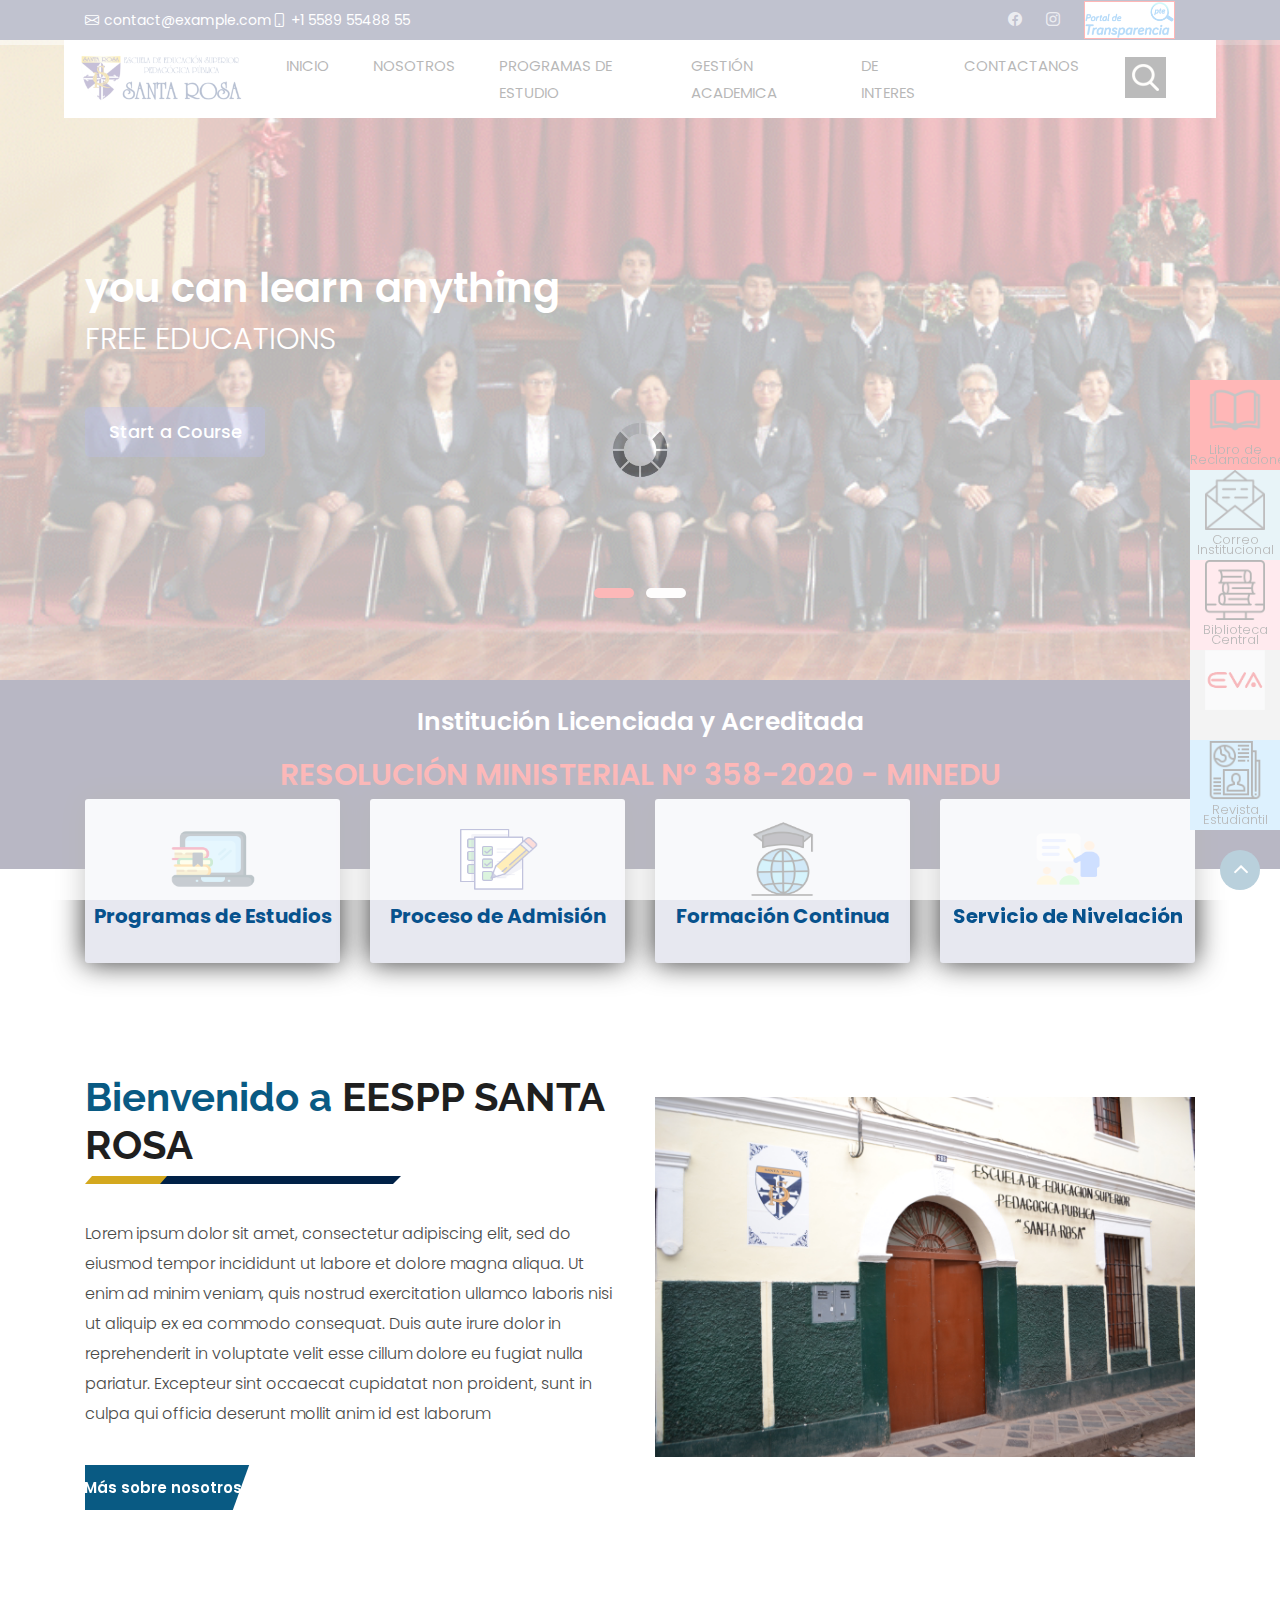
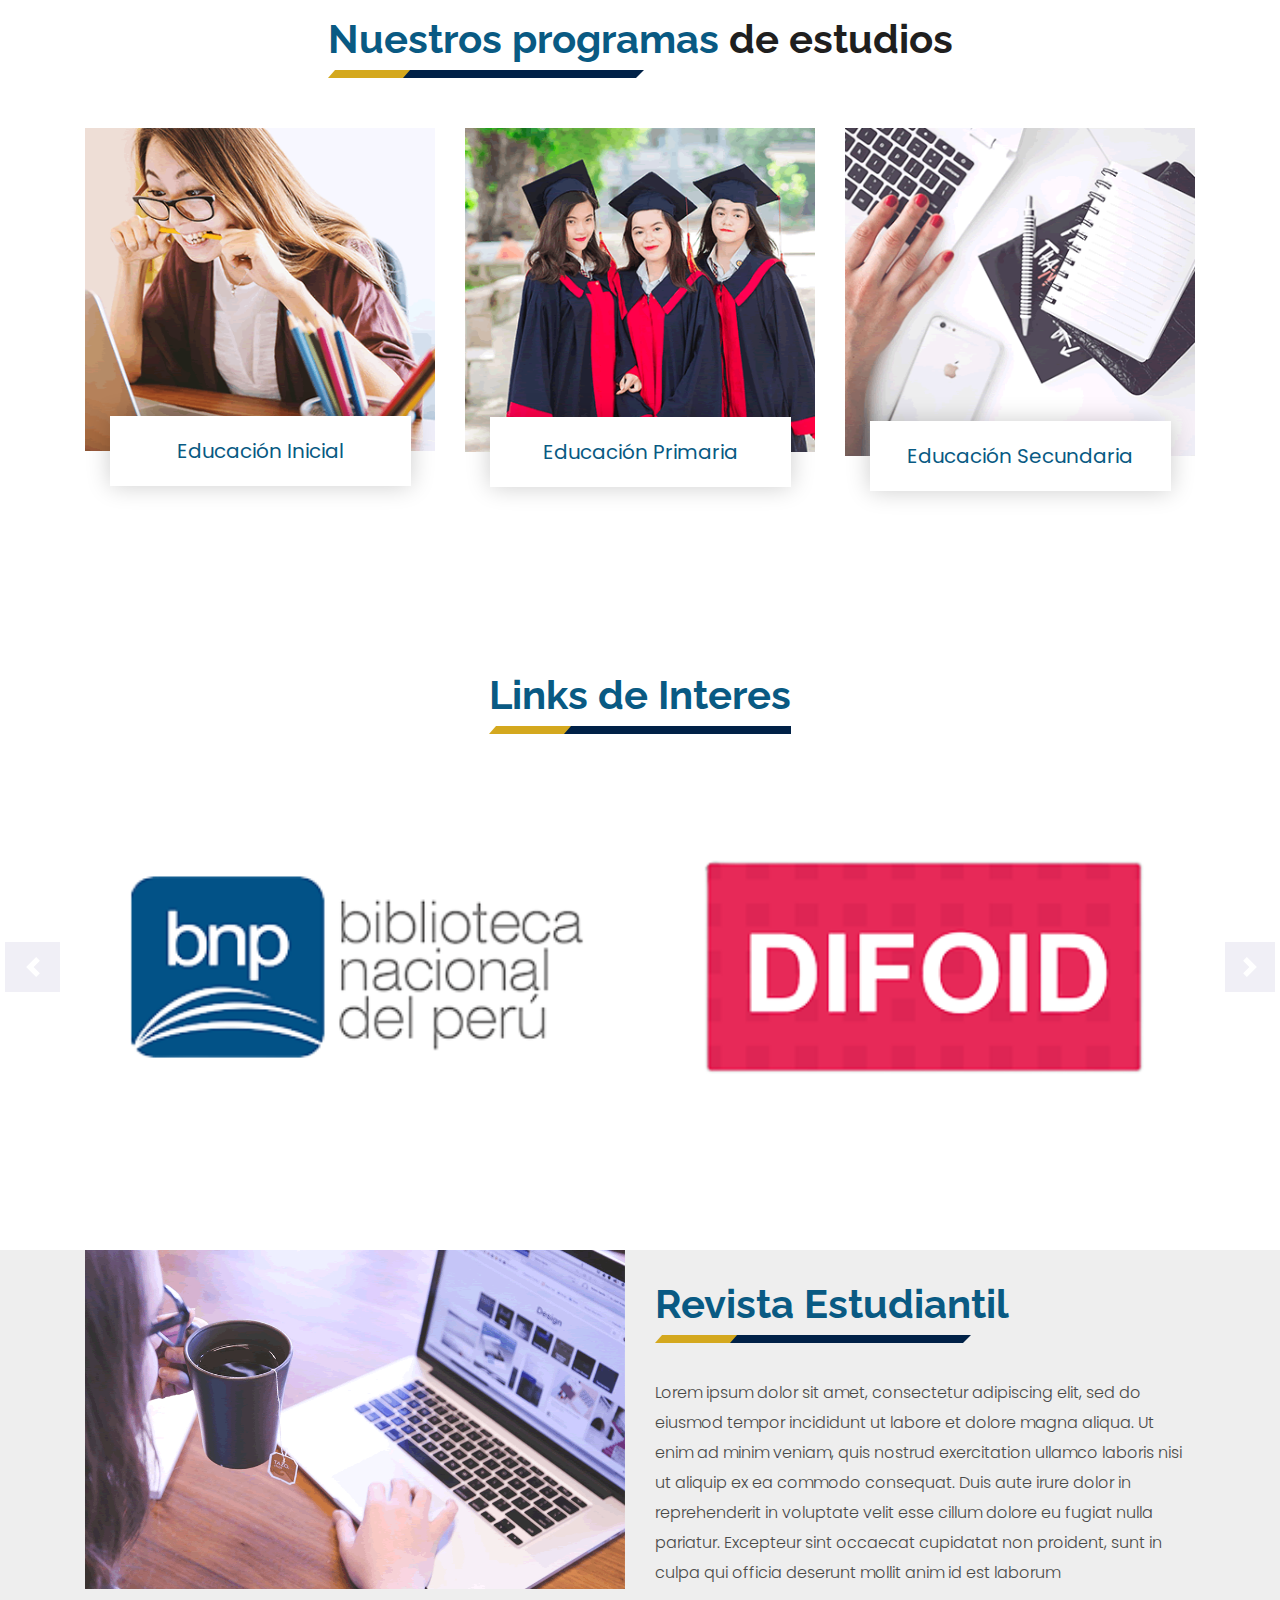
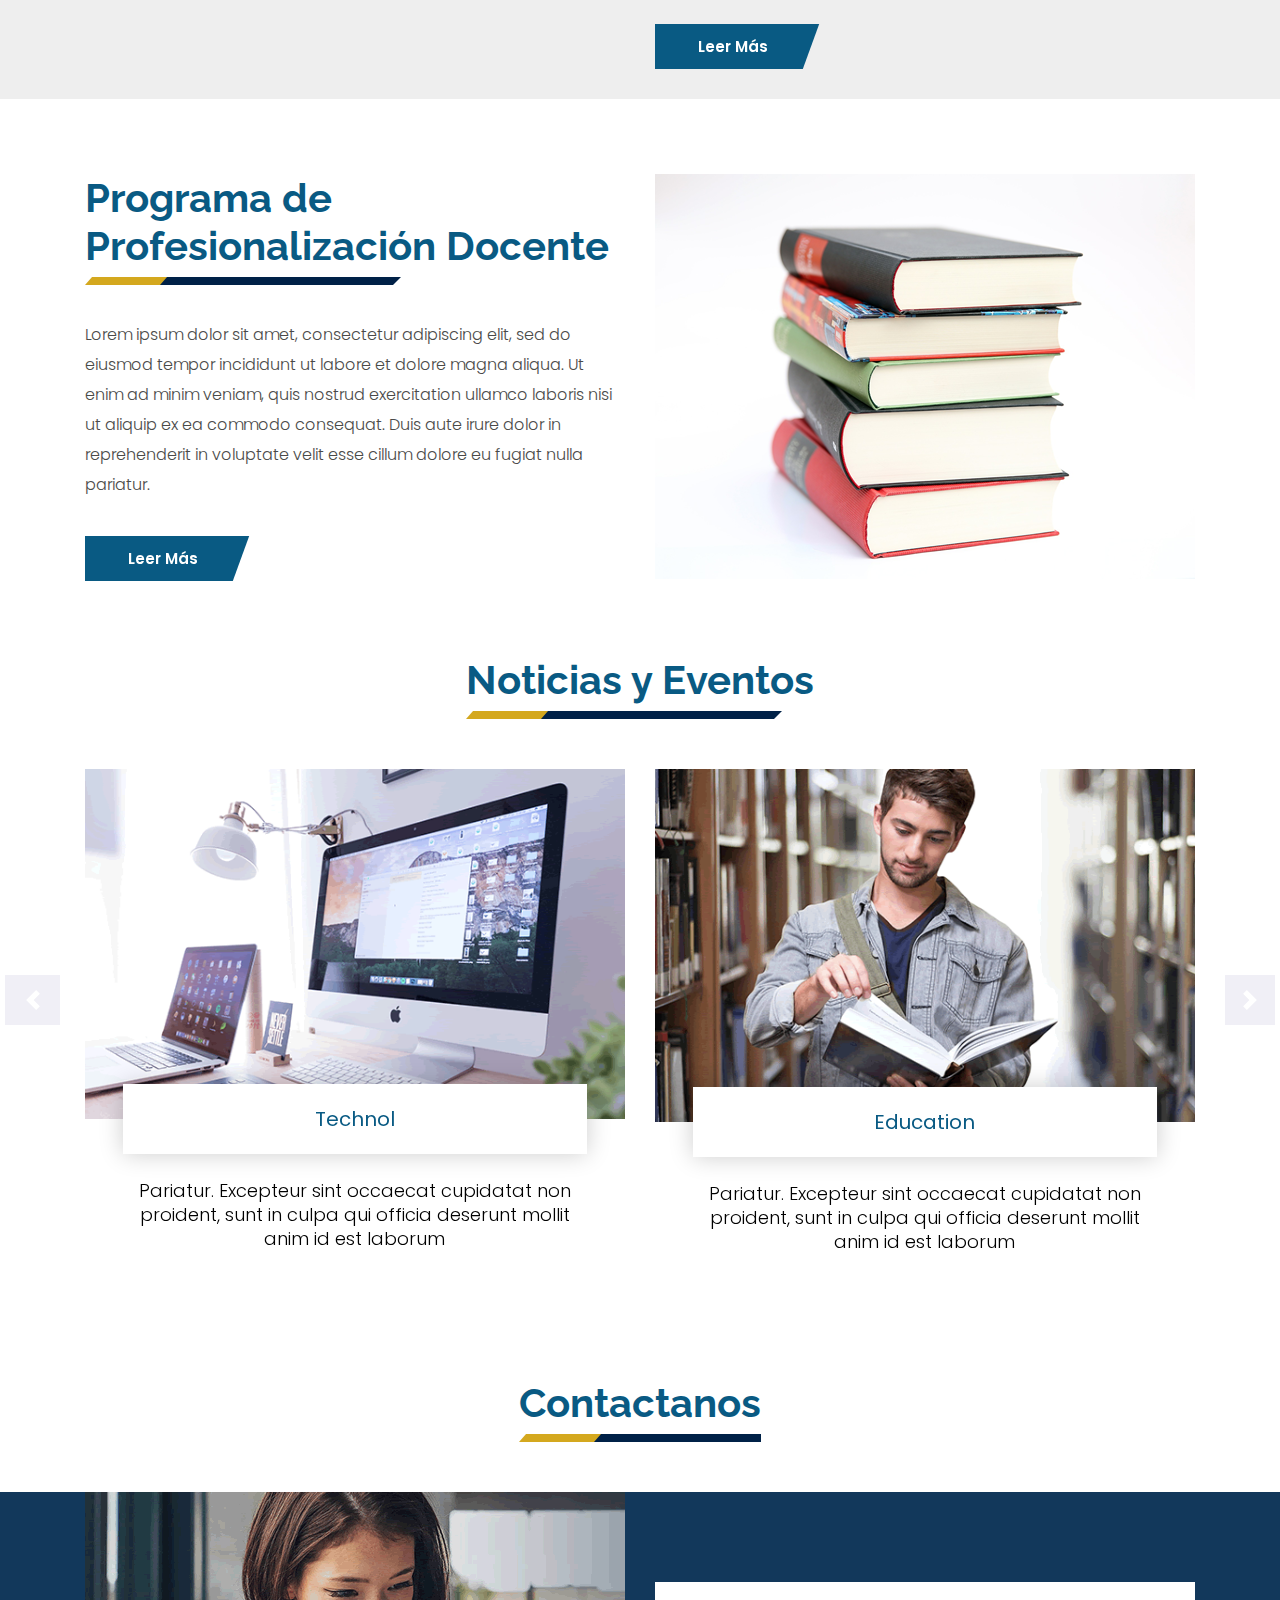
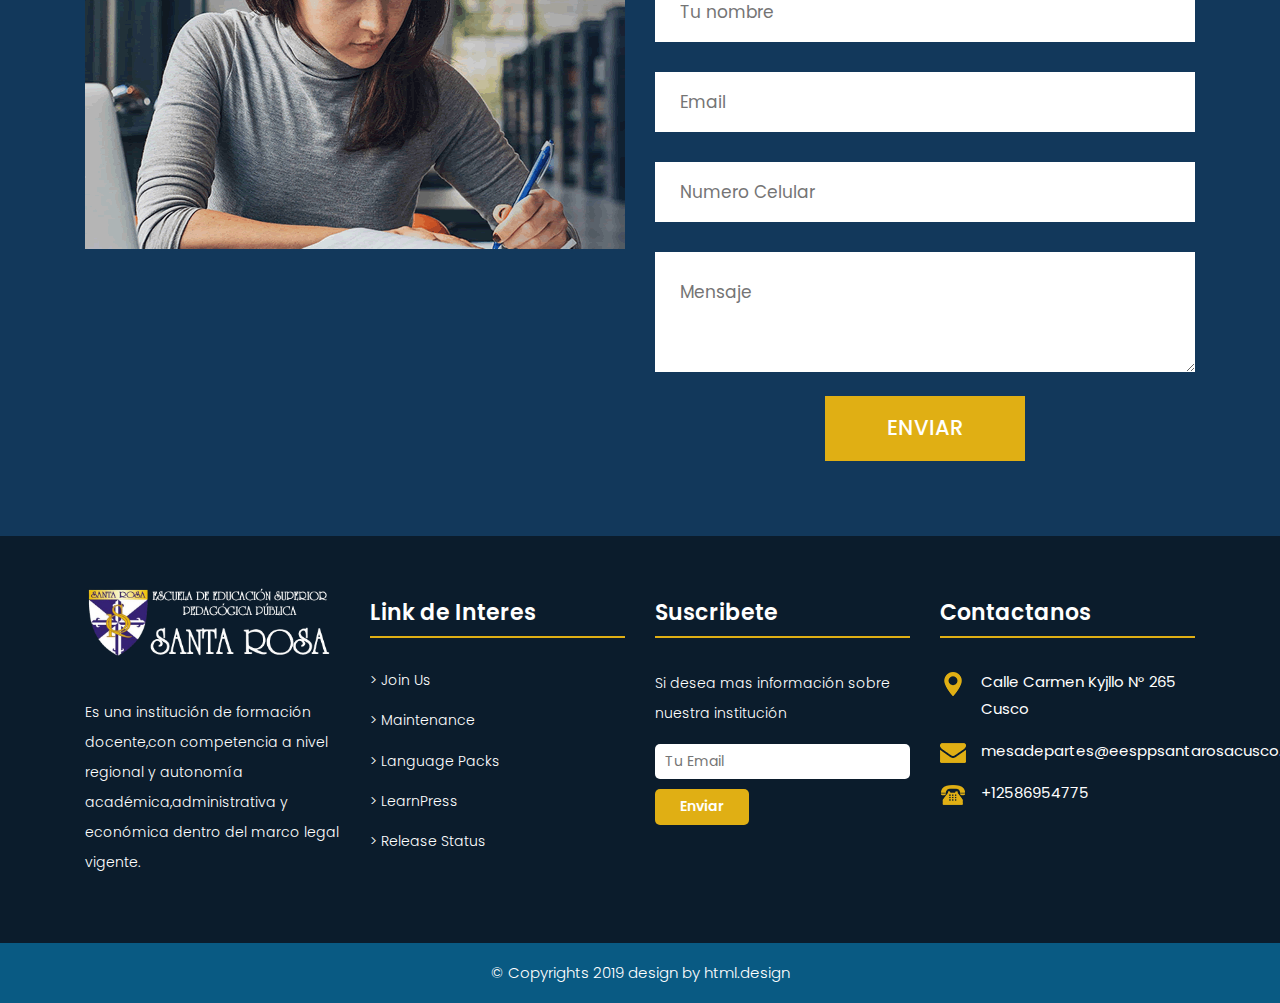
<file: index.html>
<!DOCTYPE html>
<html lang="en">
<!-- Basic -->

<head>
    <meta charset="utf-8">
    <meta http-equiv="X-UA-Compatible" content="IE=edge">

    <!-- Mobile Metas -->
    <meta name="viewport" content="width=device-width, minimum-scale=1.0, maximum-scale=1.0, user-scalable=no">

    <!-- Site Metas -->
    <title>EESPP Santa Rosa</title>
    <meta name="keywords" content="">
    <meta name="description" content="">
    <meta name="author" content="">

    <!-- Site Icons -->
    <!-- <link rel="shortcut icon" href="#" type="image/x-icon" />
    <link rel="apple-touch-icon" href="#" /> -->
    <link href="images/favicon.png" rel="icon">
    <link rel="stylesheet" href="https://cdn.jsdelivr.net/npm/bootstrap-icons@1.9.1/font/bootstrap-icons.css">
    <!-- Bootstrap CSS -->
    <link rel="stylesheet" href="css/bootstrap.min.css" />
    <!-- Pogo Slider CSS -->
    <link rel="stylesheet" href="css/pogo-slider.min.css" />
    <!-- Site CSS -->
    <link rel="stylesheet" href="css/style.css" />
    <!-- Responsive CSS -->
    <link rel="stylesheet" href="css/responsive.css" />
    <!-- Custom CSS -->
    <link rel="stylesheet" href="css/custom.css" />

    <!--[if lt IE 9]>
      <script src="https://oss.maxcdn.com/libs/html5shiv/3.7.0/html5shiv.js"></script>
      <script src="https://oss.maxcdn.com/libs/respond.js/1.4.2/respond.min.js"></script>
    <![endif]-->

</head>

<body id="home" data-spy="scroll" data-target="#navbar-wd" data-offset="98">

    <!-- LOADER -->
    <div id="preloader">
        <div class="loader">
            <img src="images/loader.gif" alt="#" />
        </div>
    </div>
    <!-- end loader -->
    <!-- END LOADER -->

    <section id="topbar" class="topbar d-flex align-items-center">
        <div class="container d-flex justify-content-center justify-content-md-between">
          <div class="contact-info d-flex align-items-center">
            <i class="bi bi-envelope d-flex align-items-center "><a href="mailto:contact@example.com">contact@example.com</a></i>
            <i></i>
            <i class="bi bi-phone d-flex align-items-center ms-4 "><span>+1 5589 55488 55</span></i>
          </div>
          <div class="social-links   align-items-center">
            <!-- <a href="#" class="twitter"><i class="bi-twitter"></i></a> -->
            <a href="#" class="facebook"><i class="bi bi-facebook"></i></a>
            <a href="#" class="instagram"><i class="bi bi-instagram"></i></a>
            <!-- <a href="#" class="linkedin"><i class="bi bi-linkedin"></i></i></a> -->
            <a href="#" >
                    <img src="images/portal.png" alt="#" />
            </a> 
            <a href="#" class="portal"><i class=""></i></a>
          </div>
        </div>
      </section><!-- End Top Bar -->

    <!-- Start header -->
    <header class="top-header">
        <nav class="navbar header-nav navbar-expand-lg">
            <div class="container-fluid">
                <a class="navbar-brand" href="index.html"><img src="images/logo_0.png" alt="image"></a>
                <button class="navbar-toggler" type="button" data-toggle="collapse" data-target="#navbar-wd" aria-controls="navbar-wd" aria-expanded="false" aria-label="Toggle navigation">
                    <span></span>
                    <span></span>
                    <span></span>
                </button>
                <div class="collapse navbar-collapse justify-content-end" id="navbar-wd">
                    <ul class="navbar-nav">
                        <li><a class="nav-link active" href="index.html">Inicio</a></li>
                        <li><a class="nav-link" href="about.html">Nosotros</a></li>
                        <li><a class="nav-link" href="courses.html">Programas de Estudio</a></li>
                        <li><a class="nav-link" href="reaserch.html">Gestión Academica</a></li>
						<li><a class="nav-link" href="blog-details.html">De Interes</a></li>
						<li><a class="nav-link" href="contact.html">Contactanos</a></li>
                    </ul>
                </div>
                <div class="search-box">
                    <input type="text" class="search-txt" placeholder="Search">
                    <a class="search-btn">
                        <img src="images/search_icon.png" alt="#" />
                    </a>
                </div>
            </div>
        </nav>
    </header>
    <!-- End header -->

    <!-- Start Banner -->
    <div class="ulockd-home-slider">
        <div class="container-fluid">
            <div class="row">
                <div class="pogoSlider" id="js-main-slider">
                    <div class="pogoSlider-slide" style="background-image:url(images/banner_img.png);">
                        <div class="container">
                            <div class="row">
                                <div class="col-md-12">
                                    <div class="slide_text">
                                        <h3><span span class="theme_color">you can learn anything</h3>
                                        <h4>Free Educations</h4>
                                        <div class="">
										    <a class="contact_bt" href="courses.html">Start a Course</a>
										</div>
                                    </div>
                                </div>
                            </div>
                        </div>
                    </div>
                    <div class="pogoSlider-slide" style="background-image:url(images/IMG_1528-1-1.png);">
                        <div class="container">
                            <div class="row">
                                <div class="col-md-12">
                                    <div class="slide_text">
                                        <h3><span span class="theme_color">You only have know one thing</span></h3>
                                        <h4>Free Educations</h4
                                        <div class="">
										    <a class="contact_bt" href="courses.html">Start a Course</a>
										</div>

                                   </div>
                                   
                                </div>
                               
                            </div>
                         
                        </div>
                    </div>
                    
                </div>
                <!-- .pogoSlider -->

            </div>
            <div class="info container-fluid" style="background-color: #070230; ">
                <br>
                <h3>Institución <span>Licenciada y Acreditada</span></h3>
                <h4>RESOLUCIÓN MINISTERIAL N° 358-2020 - MINEDU</h4>
                <br>
                <br>
                <br>
            </div>
        </div>

        
    </div>
 

    <!-- End Banner -->
 

    <!-- section -->
	<!-- <div class="section tabbar_menu">
	   <div class="container">
	      <div class="row">
		      <div class="col-md-12">
			     <div class="tab_menu">
				    <ul>
					   <li><a href="#"><span class="icon"><img src="images/i1.png" alt="#" /></span><span>Proceso de Admisión</span></a></li>
					   <li><a href="#"><span class="icon"><img src="images/i2.png" alt="#" /></span><span>Formación Continua</span></a></li>
					   <li><a href="#"><span class="icon"><img src="images/i3.png" alt="#" /></span><span>Servicio de Nivelación</span></a></li>
					   <li><a href="#"><span class="icon"><img src="images/i4.png" alt="#" /></span><span>Seguimiento Egresados</span></a></li>
					   <li><a href="#"><span class="icon"><img src="images/i6.png" alt="#" /></span><span>Bolsa de Trabajo</span></a></li>
					</ul>
				 </div>
			  </div>
		  </div>
	   </div>
	</div> -->
    
    <div class="icon-boxes position-relative">
        <div class="container position-relative">
          <div class="row gy-2 ">
  
                <div class="col-xl-3 col-md-3" data-aos="fade-up" data-aos-delay="100">
                        <a href="#" >
                            <div class="icon-box">
                                <img src="images/Programaestudios.png" alt="#" />
                                <h4 class="title">Programas de Estudios</h4>
                            </div>
                        </a>
                </div>
                <!--End Icon Box -->
    
                <div class="col-xl-3 col-md-3" data-aos="fade-up" data-aos-delay="200">
                    <a href="#" >
                        <div class="icon-box">
                        <img src="images/admision.png" alt="#" />
                        <h4>Proceso de Admisión</h4>
                    </div>
                    </a>
                </div>
                <!--End Icon Box -->
    
                <div class="col-xl-3 col-md-3" data-aos="fade-up" data-aos-delay="300">
                    <a href="#" >
                        <div class="icon-box">
                        <img src="images/formacioncontinua.png" alt="#" />
                        <h4 class="title">Formación Continua</h4>
                    </div>
                    </a>
                </div>
                <!--End Icon Box -->
    
                <div class="col-xl-3 col-md-3" data-aos="fade-up" data-aos-delay="400">
                    <a href="#" >
                        <div class="icon-box">
                        <img src="images/SENA.png" alt="#" />
                        <h4 class="title">Servicio de Nivelación</h4>
                    </div>
                    </a>
                </div>
                <!--End Icon Box -->
    
            </div>
        
        </div>
    </div>
  



	<!-- end section -->
	<!-- section -->
    <div class="section margin-top_50">
        <div class="container">
            <div class="row">
                <div class="col-md-6 layout_padding_2">
                    <div class="full">
                        <div class="heading_main text_align_left">
						   <h2><span>Bienvenido a </span> EESPP SANTA ROSA</h2>
                        </div>
						<div class="full">
						  <p>Lorem ipsum dolor sit amet, consectetur adipiscing elit, sed do eiusmod tempor incididunt ut labore et dolore magna aliqua.
						  Ut enim ad minim veniam, quis nostrud exercitation ullamco laboris nisi ut aliquip ex ea commodo consequat. 
						  Duis aute irure dolor in reprehenderit in voluptate velit esse cillum dolore eu fugiat nulla pariatur. 
						  Excepteur sint occaecat cupidatat non proident, sunt in culpa qui officia deserunt mollit anim id est laborum</p>
						</div>
						<div class="full">
						   <a class="hvr-radial-out button-theme" href="#">Más sobre nosotros</a>
						</div>
                    </div>
                </div>
				<div class="col-md-6">
                    <div class="full">
                    <br>
                    </br>
                        <img src="images/frontis.JPG" alt="#" />
                    </div>
                </div>
            </div>
        </div>
    </div>
	<!-- end section -->
	<!-- section -->
    <div class="section layout_padding">
        <div class="container">
            <div class="row">
                <div class="col-md-12">
                    <div class="full">
                        <div class="heading_main text_align_center">
						   <h2><span>Nuestros programas</span> de estudios</h2>
                        </div>
					  </div>
                </div>
				<div class="col-md-4">
                    <div class="full blog_img_popular">
                       <img class="img-responsive" src="images/p1.png" alt="#" /> 
					   <h4>Educación Inicial</h4>
                    </div>
                </div>
				<div class="col-md-4">
                    <div class="full blog_img_popular">
                        <img class="img-responsive" src="images/p2.png" alt="#" />
						<h4>Educación Primaria</h4>
                    </div>
                </div>
				<div class="col-md-4">
                    <div class="full blog_img_popular">
                        <img class="img-responsive" src="images/p3.png" alt="#" />
						<h4>Educación Secundaria</h4>
                    </div>
                </div>
            </div>
        </div>
    </div>
	<!-- end section -->
                               

	<!-- section -->
    <div class="section layout_padding padding_bottom-0">
        <div class="container">
            <div class="row">
                <div class="col-md-12">
                    <div class="full">
                        <div class="heading_main text_align_center">
						   <h2><span>Links de Interes</span></h2>
                        </div>
					  </div>
                </div>
			  </div>
            <div class="row">
                <div class="col-lg-12">
                    <div id="demo" class="carousel slide" data-ride="carousel">

                        <!-- The slideshow -->
                        <div class="carousel-inner">
                            <div class="carousel-item active">
                                <div class="row">
                                    <div class="col-lg-6 col-md-6 col-sm-12">
									   <div class="full blog_img_popular">
                                            <a href="https://www.bnp.gob.pe/" target="_blank"><img class="img-responsive" src="images/links/biblioteca.png" alt="#" /></a>
										</div>
                                    </div>
                                    <div class="col-lg-6 col-md-6 col-sm-12">
                                        <div class="full blog_img_popular">
                                            <a href="http://www.minedu.gob.pe/superiorpedagogica/" target="_blank"><img class="img-responsive" src="images/links/difoid.png" alt="#" /></a>
										</div>
                                    </div>
                                </div>
                            </div>
                            <div class="carousel-item">
                                <div class="row">
                                    <div class="col-lg-6 col-md-6 col-sm-12">
									   <div class="full blog_img_popular">
                                            <a href="https://www.gob.pe/minedu" target="_blank"><img class="img-responsive" src="images/links/minedu.png" alt="#" /></a>
										</div>
                                    </div>
                                    <div class="col-lg-6 col-md-6 col-sm-12">
                                        <div class="full blog_img_popular">
                                            <a href="http://www.minedu.gob.pe/superiorpedagogica/sia/" target="_blank"><img class="img-responsive" src="images/links/siges.png" alt="#" /></a>
										</div>
                                    </div>
                                </div>
                            </div>
                            <div class="carousel-item">
                                <div class="row">
                                    <div class="col-lg-6 col-md-6 col-sm-12">
									   <div class="full blog_img_popular">
                                            <a href="http://www.redkipusperu.org/" target="_blank"><img class="img-responsive" src="images/links/kipuss.png" alt="#" /></a>
										</div>
                                    </div>
                                    <div class="col-lg-6 col-md-6 col-sm-12">
                                        <div class="full blog_img_popular">
                                            <a href="https://www.unesco.org/es" target="_blank"><img class="img-responsive" src="images/links/unesco.png" alt="#" /></a>
										</div>
                                    </div>
                                </div>
                            </div>
                        </div>

                        <!-- Left and right controls -->
                        <a class="carousel-control-prev" href="#demo" data-slide="prev">
                            <span class="carousel-control-prev-icon"></span>
                        </a>
                        <a class="carousel-control-next" href="#demo" data-slide="next">
                            <span class="carousel-control-next-icon"></span>
                        </a>

                    </div>
                </div>

            </div>			  
           </div>
        </div>
	<!-- end section -->

	<!-- section -->
    <div class="section margin-top_50 silver_bg">
        <div class="container">
            <div class="row">
			    <div class="col-md-6">
                    <div class="full float-right_img">
                        <img src="images/img6.png" alt="#" />
                    </div>
                </div>
                <div class="col-md-6 layout_padding_2">
                    <div class="full">
                        <div class="heading_main text_align_left">
						   <h2><span>Revista Estudiantil</h2>
                        </div>
						<div class="full">
						  <p>Lorem ipsum dolor sit amet, consectetur adipiscing elit, sed do eiusmod tempor incididunt ut labore et dolore magna aliqua.
						  Ut enim ad minim veniam, quis nostrud exercitation ullamco laboris nisi ut aliquip ex ea commodo consequat. Duis aute irure dolor 
						  in reprehenderit in voluptate velit esse cillum dolore eu fugiat nulla pariatur. Excepteur sint occaecat cupidatat non proident, 
						  sunt in culpa qui officia deserunt mollit anim id est laborum</p>
						</div>
						<div class="full">
						   <a class="hvr-radial-out button-theme" href="#">Leer Más</a>
						</div>
                    </div>
                </div>
			</div>
        </div>
    </div>
	<!-- end section -->
	<!-- section -->
    <div class="section layout_padding padding_bottom-0">
        <div class="container">
            <div class="row">
                <div class="col-md-6">
                    <div class="full">
                        <div class="heading_main text_align_left">
						   <h2><span>Programa de Profesionalización Docente</span></h2>
                        </div>
						<div class="full">
						  <p>Lorem ipsum dolor sit amet, consectetur adipiscing elit, sed do eiusmod tempor incididunt ut labore et dolore magna aliqua. 
						  Ut enim ad minim veniam, quis nostrud exercitation ullamco laboris nisi ut aliquip ex ea commodo consequat. Duis aute irure dolor in 
						  reprehenderit in voluptate velit esse cillum dolore eu fugiat nulla pariatur.</p>
						</div>
						<div class="full">
						   <a class="hvr-radial-out button-theme" href="#">Leer Más</a>
						</div>
                    </div>
                </div>
				<div class="col-md-6">
                    <div class="full">
                        <img class="img-responsive" src="images/img7.png" alt="#" />
                    </div>
                </div>
            </div>
        </div>
    </div>
	<!-- end section -->
	<!-- section -->
    <div class="section layout_padding padding_bottom-0">
        <div class="container">
            <div class="row">
                <div class="col-md-12">
                    <div class="full">
                        <div class="heading_main text_align_center">
						   <h2><span>Noticias y Eventos</span></h2>
                        </div>
					  </div>
                </div>
			  </div>
               <div class="row">
                <div class="col-lg-12">
                    <div id="demo" class="carousel slide" data-ride="carousel">

                        <!-- The slideshow -->
                        <div class="carousel-inner">
                            <div class="carousel-item active">
                                <div class="row">
                                    <div class="col-lg-6 col-md-6 col-sm-12">
									   <div class="full blog_img_popular">
                                          <img class="img-responsive" src="images/img9.png" alt="#" />
										  <h4>Technol</h4>
										  <p>Pariatur. Excepteur sint occaecat cupidatat non proident, sunt in culpa qui officia deserunt mollit anim id est laborum</p>
										</div>
                                    </div>
                                    <div class="col-lg-6 col-md-6 col-sm-12">
                                        <div class="full blog_img_popular">
                                          <img class="img-responsive" src="images/img8.png" alt="#" />
										  <h4>Education</h4>
										  <p>Pariatur. Excepteur sint occaecat cupidatat non proident, sunt in culpa qui officia deserunt mollit anim id est laborum</p>
										</div>
                                    </div>
                                </div>
                            </div>
                            <div class="carousel-item">
                                <div class="row">
                                    <div class="col-lg-6 col-md-6 col-sm-12">
									   <div class="full blog_img_popular">
                                          <img class="img-responsive" src="images/img9.png" alt="#" />
										  <h4>Technology</h4>
										  <p>Pariatur. Excepteur sint occaecat cupidatat non proident, sunt in culpa qui officia deserunt mollit anim id est laborum</p>
										</div>
                                    </div>
                                    <div class="col-lg-6 col-md-6 col-sm-12">
                                        <div class="full blog_img_popular">
                                          <img class="img-responsive" src="images/img8.png" alt="#" />
										  <h4>Education</h4>
										  <p>Pariatur. Excepteur sint occaecat cupidatat non proident, sunt in culpa qui officia deserunt mollit anim id est laborum</p>
										</div>
                                    </div>
                                </div>
                            </div>
                        </div>

                        <!-- Left and right controls -->
                        <a class="carousel-control-prev" href="#demo" data-slide="prev">
                            <span class="carousel-control-prev-icon"></span>
                        </a>
                        <a class="carousel-control-next" href="#demo" data-slide="next">
                            <span class="carousel-control-next-icon"></span>
                        </a>

                    </div>
                </div>

            </div>			  
           </div>
        </div>
	<!-- end section -->
	<!-- section -->
    <div class="section layout_padding padding_bottom-0">
        <div class="container">
            <div class="row">
                <div class="col-md-12">
                    <div class="full">
                        <div class="heading_main text_align_center">
						   <h2><span>Contactanos</span></h2>
                        </div>
					  </div>
                </div>
			  </div>
           </div>
        </div>
	<!-- end section -->
	<!-- section -->
    <div class="section contact_section" style="background:#12385b;">
        <div class="container">
               <div class="row">
                 <div class="col-lg-6 col-md-6 col-sm-12">
				    <div class="full float-right_img">
                        <img src="images/img10.png" alt="#">
                    </div>
                 </div>
				 <div class="layout_padding col-lg-6 col-md-6 col-sm-12">
				    <div class="contact_form">
					    <form action="contact.html">
						   <fieldset>
						       <div class="full field">
							      <input type="text" placeholder="Tu nombre" name="Nombre" />
							   </div>
							   <div class="full field">
							      <input type="email" placeholder="Email " name="Email" />
							   </div>
							   <div class="full field">
							      <input type="phn" placeholder="Numero Celular" name="Celular" />
							   </div>
							   <div class="full field">
							      <textarea placeholder="Mensaje"></textarea>
							   </div>
							   <div class="full field">
							      <div class="center"><button>Enviar</button></div>
							   </div>
						   </fieldset>
						</form>
					</div>
                 </div>
               </div>			  
           </div>
        </div>
	<!-- end section -->
    <!-- Start Footer -->
    <footer class="footer-box">
        <div class="container">
		
		   <div class="row">
		   
		      <div class="col-xs-12 col-sm-6 col-md-6 col-lg-3">
			     <div class="footer_blog">
				    <div class="full margin-bottom_30">
					   <img src="images/logo.png" alt="#" />
					 </div>
					 <div class="full white_fonts">
					    <p>Es una institución de formación docente,con competencia a nivel regional y autonomía académica,administrativa y económica dentro del marco legal vigente. </p>
					 </div>
				 </div>
			  </div>
			  
			  <div class="col-xs-12 col-sm-6 col-md-6 col-lg-3">
			       <div class="footer_blog footer_menu white_fonts">
						    <h3>Link de Interes</h3>
						    <ul> 
							  <li><a href="#">> Join Us</a></li>
							  <li><a href="#">> Maintenance</a></li>
							  <li><a href="#">> Language Packs</a></li>
							  <li><a href="#">> LearnPress</a></li>
							  <li><a href="#">> Release Status</a></li>
							</ul>
						 </div>
				 </div>
				 
				 <div class="col-xs-12 col-sm-6 col-md-6 col-lg-3">
				 <div class="footer_blog full white_fonts">
						     <h3>Suscribete</h3>
							 <p>Si desea mas información sobre nuestra institución</p>
							 <div class="newsletter_form">
							    <form action="index.html">
								   <input type="email" placeholder="Tu Email" name="#" required />
								   <button>Enviar</button>
								</form>
							 </div>
						 </div>
					</div>	 
			  
			  <div class="col-xs-12 col-sm-6 col-md-6 col-lg-3">
				 <div class="footer_blog full white_fonts">
						     <h3>Contactanos</h3>
							 <ul class="full">
							   <li><img src="images/i5.png"><span>Calle Carmen Kyjllo N° 265<br>Cusco</span></li>
							   <li><img src="images/i6.png"><span>mesadepartes@eesppsantarosacusco.edu.pe</span></li>
							   <li><img src="images/i7.png"><span>+12586954775</span></li>
							 </ul>
						 </div>
					</div>	 
			  
		   </div>
		
        </div>
    </footer>
    <!-- End Footer -->

    <div class="footer_bottom">
        <div class="container">
            <div class="row">
                <div class="col-12">
                    <p class="crp">© Copyrights 2019 design by html.design</p>
                </div>
            </div>
        </div>
    </div>

    <a href="#" id="scroll-to-top" class="hvr-radial-out"><i class="fa fa-angle-up"></i></a>
    
    <div class="box_service">
        <a href="#" style="background: red;">
            <img src="images/libro de reclamaciones.png" alt="#" />
            <p>Libro de Reclamaciones</p> 
        </a>
        <a href="#" style="background: lightblue">
            <img src="images/correo.png" alt="#" />
            <p>Correo Institucional</p> 
        </a>
        <a href="#" style="background: lightpink;">
            <img src="images/biblioteca (2).png" alt="#" />
            <p>Biblioteca Central</p> 
        </a>
        <a href="#" style="background: lightgrey;">
            <img src="images/eva.png" alt="#" />
        
        </a>
        <a href="#" style="background: lightskyblue;">
            <img src="images/revista.png" alt="#" />
            <p>Revista Estudiantil</p> 
        </a>
        
    </div>
	
     


    <!-- ALL JS FILES -->
    <script src="js/jquery.min.js"></script>
	<script src="js/popper.min.js"></script>
    <script src="js/bootstrap.min.js"></script>
    <!-- ALL PLUGINS -->
    <script src="js/jquery.magnific-popup.min.js"></script>
    <script src="js/jquery.pogo-slider.min.js"></script>
    <script src="js/slider-index.js"></script>
    <script src="js/smoothscroll.js"></script>
    <script src="js/form-validator.min.js"></script>
    <script src="js/contact-form-script.js"></script>
    <script src="js/isotope.min.js"></script>
    <script src="js/images-loded.min.js"></script>
    <script src="js/custom.js"></script>
	<script>
	/* counter js */

(function ($) {
	$.fn.countTo = function (options) {
		options = options || {};
		
		return $(this).each(function () {
			// set options for current element
			var settings = $.extend({}, $.fn.countTo.defaults, {
				from:            $(this).data('from'),
				to:              $(this).data('to'),
				speed:           $(this).data('speed'),
				refreshInterval: $(this).data('refresh-interval'),
				decimals:        $(this).data('decimals')
			}, options);
			
			// how many times to update the value, and how much to increment the value on each update
			var loops = Math.ceil(settings.speed / settings.refreshInterval),
				increment = (settings.to - settings.from) / loops;
			
			// references & variables that will change with each update
			var self = this,
				$self = $(this),
				loopCount = 0,
				value = settings.from,
				data = $self.data('countTo') || {};
			
			$self.data('countTo', data);
			
			// if an existing interval can be found, clear it first
			if (data.interval) {
				clearInterval(data.interval);
			}
			data.interval = setInterval(updateTimer, settings.refreshInterval);
			
			// initialize the element with the starting value
			render(value);
			
			function updateTimer() {
				value += increment;
				loopCount++;
				
				render(value);
				
				if (typeof(settings.onUpdate) == 'function') {
					settings.onUpdate.call(self, value);
				}
				
				if (loopCount >= loops) {
					// remove the interval
					$self.removeData('countTo');
					clearInterval(data.interval);
					value = settings.to;
					
					if (typeof(settings.onComplete) == 'function') {
						settings.onComplete.call(self, value);
					}
				}
			}
			
			function render(value) {
				var formattedValue = settings.formatter.call(self, value, settings);
				$self.html(formattedValue);
			}
		});
	};
	
	$.fn.countTo.defaults = {
		from: 0,               // the number the element should start at
		to: 0,                 // the number the element should end at
		speed: 1000,           // how long it should take to count between the target numbers
		refreshInterval: 100,  // how often the element should be updated
		decimals: 0,           // the number of decimal places to show
		formatter: formatter,  // handler for formatting the value before rendering
		onUpdate: null,        // callback method for every time the element is updated
		onComplete: null       // callback method for when the element finishes updating
	};
	
	function formatter(value, settings) {
		return value.toFixed(settings.decimals);
	}
}(jQuery));

jQuery(function ($) {
  // custom formatting example
  $('.count-number').data('countToOptions', {
	formatter: function (value, options) {
	  return value.toFixed(options.decimals).replace(/\B(?=(?:\d{3})+(?!\d))/g, ',');
	}
  });
  
  // start all the timers
  $('.timer').each(count);  
  
  function count(options) {
	var $this = $(this);
	options = $.extend({}, options || {}, $this.data('countToOptions') || {});
	$this.countTo(options);
  }
});
	</script>
</body>

</html>
</file>
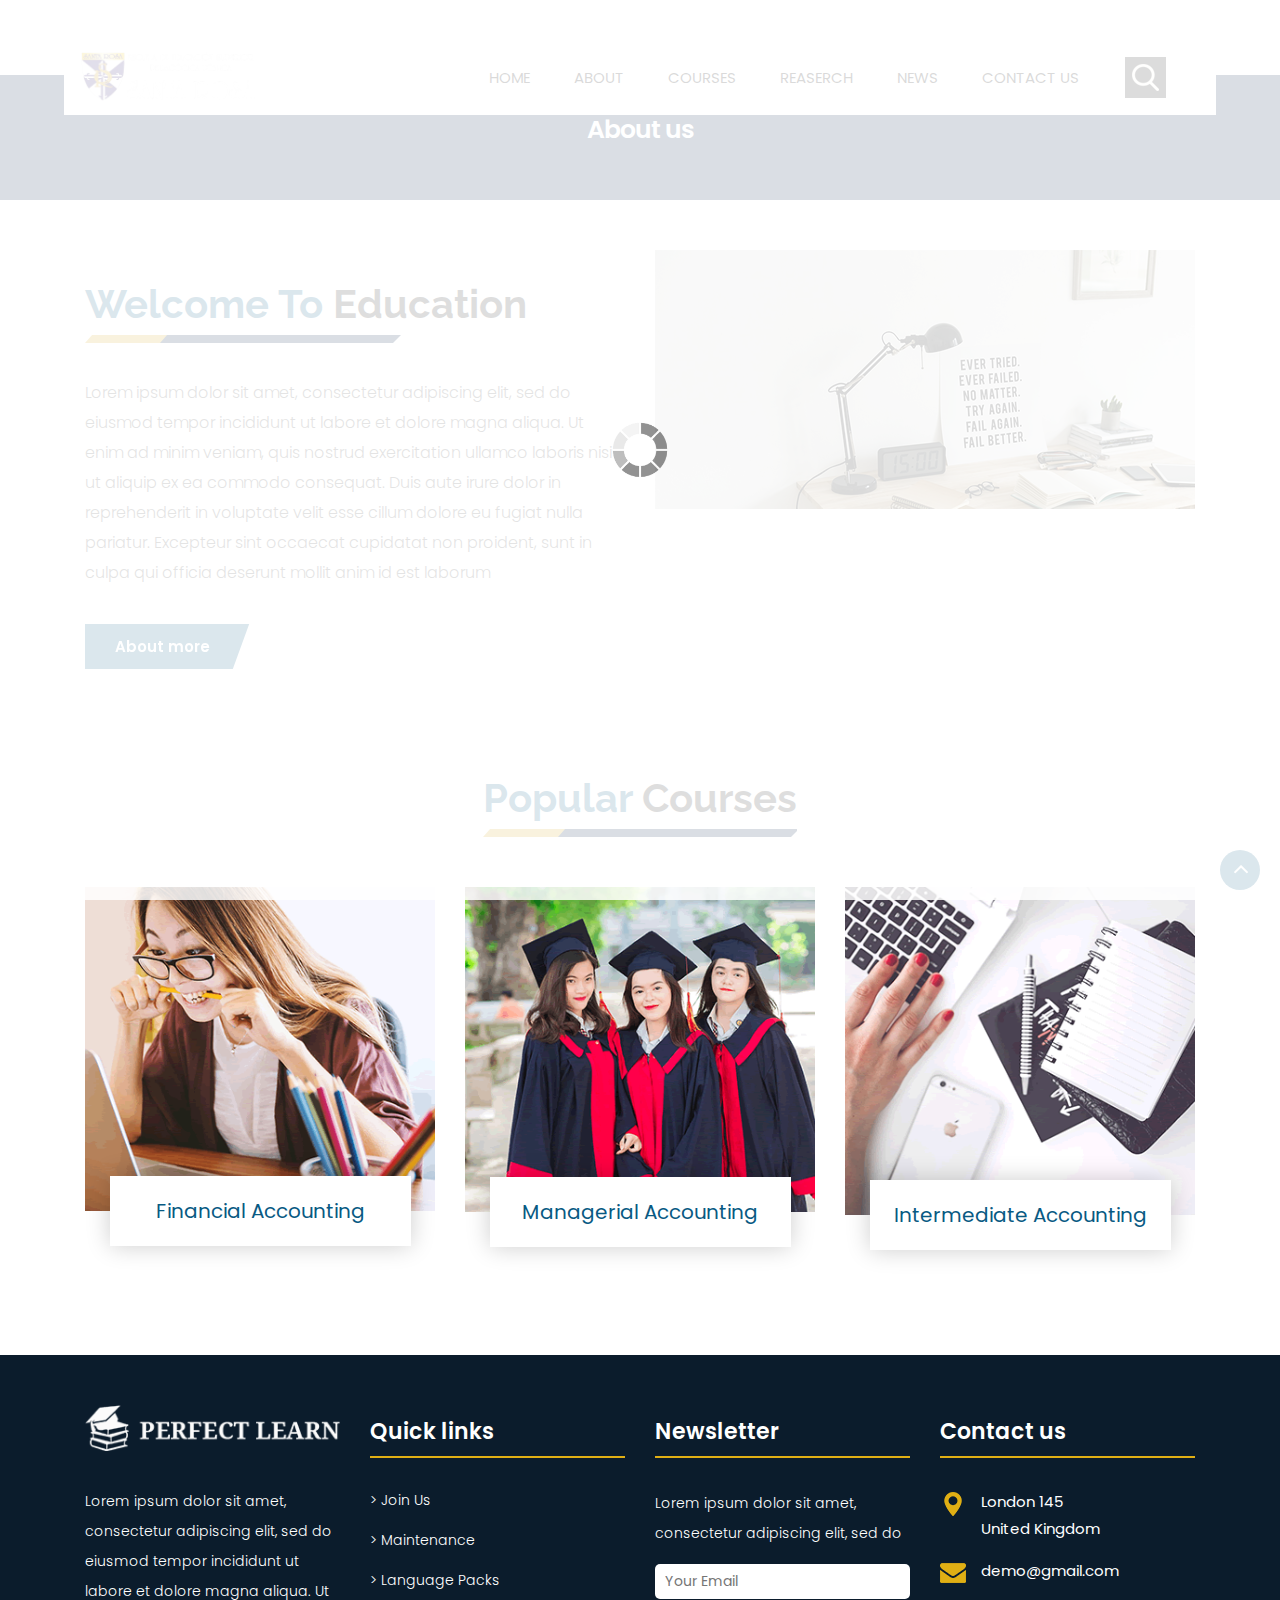
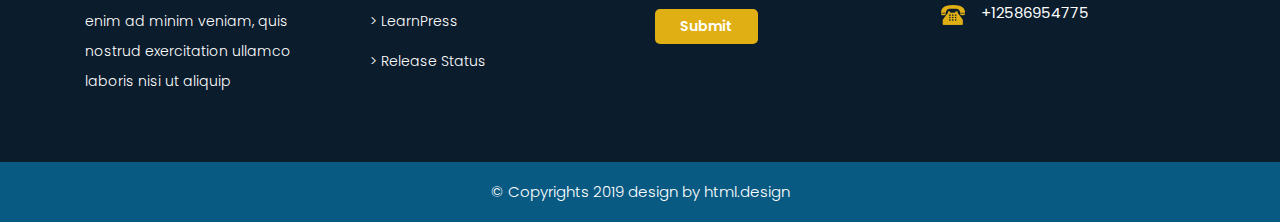
<file: about.html>
<!DOCTYPE html>
<html lang="en">
<!-- Basic -->

<head>
    <meta charset="utf-8">
    <meta http-equiv="X-UA-Compatible" content="IE=edge">

    <!-- Mobile Metas -->
    <meta name="viewport" content="width=device-width, minimum-scale=1.0, maximum-scale=1.0, user-scalable=no">

    <!-- Site Metas -->
    <title>Perfect - Responsive HTML5 Template</title>
    <meta name="keywords" content="">
    <meta name="description" content="">
    <meta name="author" content="">

    <!-- Site Icons -->
    <link rel="shortcut icon" href="#" type="image/x-icon" />
    <link rel="apple-touch-icon" href="#" />

    <!-- Bootstrap CSS -->
    <link rel="stylesheet" href="css/bootstrap.min.css" />
    <!-- Pogo Slider CSS -->
    <link rel="stylesheet" href="css/pogo-slider.min.css" />
    <!-- Site CSS -->
    <link rel="stylesheet" href="css/style.css" />
    <!-- Responsive CSS -->
    <link rel="stylesheet" href="css/responsive.css" />
    <!-- Custom CSS -->
    <link rel="stylesheet" href="css/custom.css" />

    <!--[if lt IE 9]>
      <script src="https://oss.maxcdn.com/libs/html5shiv/3.7.0/html5shiv.js"></script>
      <script src="https://oss.maxcdn.com/libs/respond.js/1.4.2/respond.min.js"></script>
    <![endif]-->

</head>

<body id="inner_page" data-spy="scroll" data-target="#navbar-wd" data-offset="98">

    <!-- LOADER -->
    <div id="preloader">
        <div class="loader">
            <img src="images/loader.gif" alt="#" />
        </div>
    </div>
    <!-- end loader -->
    <!-- END LOADER -->

    <!-- Start header -->
    <header class="top-header">
        <nav class="navbar header-nav navbar-expand-lg">
            <div class="container-fluid">
                <a class="navbar-brand" href="index.html"><img src="images/logo.png" alt="image"></a>
                <button class="navbar-toggler" type="button" data-toggle="collapse" data-target="#navbar-wd" aria-controls="navbar-wd" aria-expanded="false" aria-label="Toggle navigation">
                    <span></span>
                    <span></span>
                    <span></span>
                </button>
                <div class="collapse navbar-collapse justify-content-end" id="navbar-wd">
                    <ul class="navbar-nav">
                        <li><a class="nav-link active" href="index.html">Home</a></li>
                        <li><a class="nav-link" href="about.html">About</a></li>
                        <li><a class="nav-link" href="courses.html">Courses</a></li>
                        <li><a class="nav-link" href="reaserch.html">Reaserch</a></li>
						<li><a class="nav-link" href="news.html">News</a></li>
						<li><a class="nav-link" href="contact.html">Contact us</a></li>
                    </ul>
                </div>
                <div class="search-box">
                    <input type="text" class="search-txt" placeholder="Search">
                    <a class="search-btn">
                        <img src="images/search_icon.png" alt="#" />
                    </a>
                </div>
            </div>
        </nav>
    </header>
    <!-- End header -->

	<!-- section -->
	
	<section class="inner_banner">
	  <div class="container">
	      <div class="row">
		      <div class="col-12">
			     <div class="full">
				     <h3>About us</h3>
				 </div>
			  </div>
		  </div>
	  </div>
	</section>
	
	<!-- end section -->
   
	<!-- section -->
    <div class="section margin-top_50">
        <div class="container">
            <div class="row">
                <div class="col-md-6 layout_padding_2">
                    <div class="full">
                        <div class="heading_main text_align_left">
						   <h2><span>Welcome To</span> Education</h2>
                        </div>
						<div class="full">
						  <p>Lorem ipsum dolor sit amet, consectetur adipiscing elit, sed do eiusmod tempor incididunt ut labore et dolore magna aliqua.
						  Ut enim ad minim veniam, quis nostrud exercitation ullamco laboris nisi ut aliquip ex ea commodo consequat. 
						  Duis aute irure dolor in reprehenderit in voluptate velit esse cillum dolore eu fugiat nulla pariatur. 
						  Excepteur sint occaecat cupidatat non proident, sunt in culpa qui officia deserunt mollit anim id est laborum</p>
						</div>
						<div class="full">
						   <a class="hvr-radial-out button-theme" href="#">About more</a>
						</div>
                    </div>
                </div>
				<div class="col-md-6">
                    <div class="full">
                        <img src="images/img2.png" alt="#" />
                    </div>
                </div>
            </div>
        </div>
    </div>
	<!-- end section -->
	<!-- section -->
    <div class="section layout_padding">
        <div class="container">
            <div class="row">
                <div class="col-md-12">
                    <div class="full">
                        <div class="heading_main text_align_center">
						   <h2><span>Popular </span>Courses</h2>
                        </div>
					  </div>
                </div>
				<div class="col-md-4">
                    <div class="full blog_img_popular">
                       <img class="img-responsive" src="images/p1.png" alt="#" /> 
					   <h4>Financial Accounting</h4>
                    </div>
                </div>
				<div class="col-md-4">
                    <div class="full blog_img_popular">
                        <img class="img-responsive" src="images/p2.png" alt="#" />
						<h4>Managerial Accounting</h4>
                    </div>
                </div>
				<div class="col-md-4">
                    <div class="full blog_img_popular">
                        <img class="img-responsive" src="images/p3.png" alt="#" />
						<h4>Intermediate Accounting</h4>
                    </div>
                </div>
            </div>
        </div>
    </div>
	<!-- end section -->
    <!-- Start Footer -->
    <footer class="footer-box">
        <div class="container">
		
		   <div class="row">
		   
		      <div class="col-xs-12 col-sm-6 col-md-6 col-lg-3">
			     <div class="footer_blog">
				    <div class="full margin-bottom_30">
					   <img src="images/footer_logo.png" alt="#" />
					 </div>
					 <div class="full white_fonts">
					    <p>Lorem ipsum dolor sit amet, consectetur adipiscing elit, sed do eiusmod tempor incididunt ut labore et dolore magna aliqua. 
						Ut enim ad minim veniam, quis nostrud exercitation ullamco laboris nisi ut aliquip </p>
					 </div>
				 </div>
			  </div>
			  
			  <div class="col-xs-12 col-sm-6 col-md-6 col-lg-3">
			       <div class="footer_blog footer_menu white_fonts">
						    <h3>Quick links</h3>
						    <ul> 
							  <li><a href="#">> Join Us</a></li>
							  <li><a href="#">> Maintenance</a></li>
							  <li><a href="#">> Language Packs</a></li>
							  <li><a href="#">> LearnPress</a></li>
							  <li><a href="#">> Release Status</a></li>
							</ul>
						 </div>
				 </div>
				 
				 <div class="col-xs-12 col-sm-6 col-md-6 col-lg-3">
				 <div class="footer_blog full white_fonts">
						     <h3>Newsletter</h3>
							 <p>Lorem ipsum dolor sit amet, consectetur adipiscing elit, sed do</p>
							 <div class="newsletter_form">
							    <form action="index.html">
								   <input type="email" placeholder="Your Email" name="#" required />
								   <button>Submit</button>
								</form>
							 </div>
						 </div>
					</div>	 
			  
			  <div class="col-xs-12 col-sm-6 col-md-6 col-lg-3">
				 <div class="footer_blog full white_fonts">
						     <h3>Contact us</h3>
							 <ul class="full">
							   <li><img src="images/i5.png"><span>London 145<br>United Kingdom</span></li>
							   <li><img src="images/i6.png"><span>demo@gmail.com</span></li>
							   <li><img src="images/i7.png"><span>+12586954775</span></li>
							 </ul>
						 </div>
					</div>	 
			  
		   </div>
		
        </div>
    </footer>
    <!-- End Footer -->

    <div class="footer_bottom">
        <div class="container">
            <div class="row">
                <div class="col-12">
                    <p class="crp">© Copyrights 2019 design by html.design</p>
                </div>
            </div>
        </div>
    </div>

    <a href="#" id="scroll-to-top" class="hvr-radial-out"><i class="fa fa-angle-up"></i></a>

    <!-- ALL JS FILES -->
    <script src="js/jquery.min.js"></script>
	<script src="js/popper.min.js"></script>
    <script src="js/bootstrap.min.js"></script>
    <!-- ALL PLUGINS -->
    <script src="js/jquery.magnific-popup.min.js"></script>
    <script src="js/jquery.pogo-slider.min.js"></script>
    <script src="js/slider-index.js"></script>
    <script src="js/smoothscroll.js"></script>
    <script src="js/form-validator.min.js"></script>
    <script src="js/contact-form-script.js"></script>
    <script src="js/isotope.min.js"></script>
    <script src="js/images-loded.min.js"></script>
    <script src="js/custom.js"></script>
	<script>
	/* counter js */

(function ($) {
	$.fn.countTo = function (options) {
		options = options || {};
		
		return $(this).each(function () {
			// set options for current element
			var settings = $.extend({}, $.fn.countTo.defaults, {
				from:            $(this).data('from'),
				to:              $(this).data('to'),
				speed:           $(this).data('speed'),
				refreshInterval: $(this).data('refresh-interval'),
				decimals:        $(this).data('decimals')
			}, options);
			
			// how many times to update the value, and how much to increment the value on each update
			var loops = Math.ceil(settings.speed / settings.refreshInterval),
				increment = (settings.to - settings.from) / loops;
			
			// references & variables that will change with each update
			var self = this,
				$self = $(this),
				loopCount = 0,
				value = settings.from,
				data = $self.data('countTo') || {};
			
			$self.data('countTo', data);
			
			// if an existing interval can be found, clear it first
			if (data.interval) {
				clearInterval(data.interval);
			}
			data.interval = setInterval(updateTimer, settings.refreshInterval);
			
			// initialize the element with the starting value
			render(value);
			
			function updateTimer() {
				value += increment;
				loopCount++;
				
				render(value);
				
				if (typeof(settings.onUpdate) == 'function') {
					settings.onUpdate.call(self, value);
				}
				
				if (loopCount >= loops) {
					// remove the interval
					$self.removeData('countTo');
					clearInterval(data.interval);
					value = settings.to;
					
					if (typeof(settings.onComplete) == 'function') {
						settings.onComplete.call(self, value);
					}
				}
			}
			
			function render(value) {
				var formattedValue = settings.formatter.call(self, value, settings);
				$self.html(formattedValue);
			}
		});
	};
	
	$.fn.countTo.defaults = {
		from: 0,               // the number the element should start at
		to: 0,                 // the number the element should end at
		speed: 1000,           // how long it should take to count between the target numbers
		refreshInterval: 100,  // how often the element should be updated
		decimals: 0,           // the number of decimal places to show
		formatter: formatter,  // handler for formatting the value before rendering
		onUpdate: null,        // callback method for every time the element is updated
		onComplete: null       // callback method for when the element finishes updating
	};
	
	function formatter(value, settings) {
		return value.toFixed(settings.decimals);
	}
}(jQuery));

jQuery(function ($) {
  // custom formatting example
  $('.count-number').data('countToOptions', {
	formatter: function (value, options) {
	  return value.toFixed(options.decimals).replace(/\B(?=(?:\d{3})+(?!\d))/g, ',');
	}
  });
  
  // start all the timers
  $('.timer').each(count);  
  
  function count(options) {
	var $this = $(this);
	options = $.extend({}, options || {}, $this.data('countToOptions') || {});
	$this.countTo(options);
  }
});
	</script>
</body>

</html>
</file>
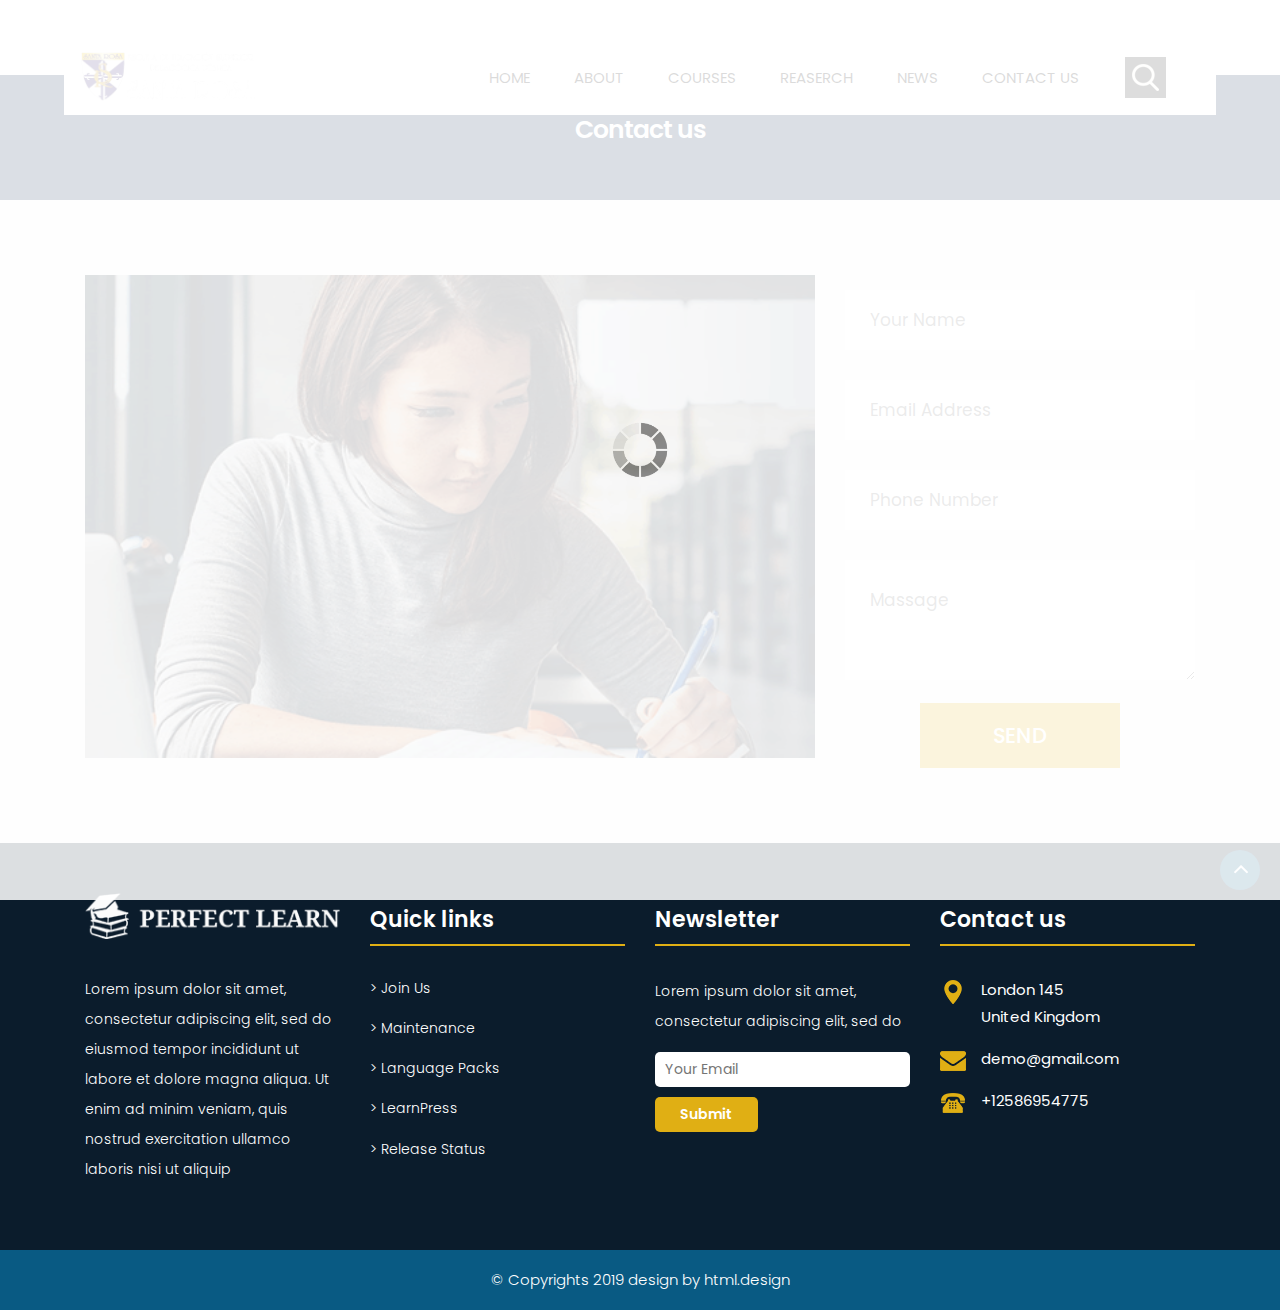
<file: contact.html>
<!DOCTYPE html>
<html lang="en">
<!-- Basic -->

<head>
    <meta charset="utf-8">
    <meta http-equiv="X-UA-Compatible" content="IE=edge">

    <!-- Mobile Metas -->
    <meta name="viewport" content="width=device-width, minimum-scale=1.0, maximum-scale=1.0, user-scalable=no">

    <!-- Site Metas -->
    <title>Perfect - Responsive HTML5 Template</title>
    <meta name="keywords" content="">
    <meta name="description" content="">
    <meta name="author" content="">

    <!-- Site Icons -->
    <link rel="shortcut icon" href="#" type="image/x-icon" />
    <link rel="apple-touch-icon" href="#" />

    <!-- Bootstrap CSS -->
    <link rel="stylesheet" href="css/bootstrap.min.css" />
    <!-- Pogo Slider CSS -->
    <link rel="stylesheet" href="css/pogo-slider.min.css" />
    <!-- Site CSS -->
    <link rel="stylesheet" href="css/style.css" />
    <!-- Responsive CSS -->
    <link rel="stylesheet" href="css/responsive.css" />
    <!-- Custom CSS -->
    <link rel="stylesheet" href="css/custom.css" />

    <!--[if lt IE 9]>
      <script src="https://oss.maxcdn.com/libs/html5shiv/3.7.0/html5shiv.js"></script>
      <script src="https://oss.maxcdn.com/libs/respond.js/1.4.2/respond.min.js"></script>
    <![endif]-->

</head>

<body id="inner_page" data-spy="scroll" data-target="#navbar-wd" data-offset="98">

    <!-- LOADER -->
    <div id="preloader">
        <div class="loader">
            <img src="images/loader.gif" alt="#" />
        </div>
    </div>
    <!-- end loader -->
    <!-- END LOADER -->

    <!-- Start header -->
    <header class="top-header">
        <nav class="navbar header-nav navbar-expand-lg">
            <div class="container-fluid">
                <a class="navbar-brand" href="index.html"><img src="images/logo.png" alt="image"></a>
                <button class="navbar-toggler" type="button" data-toggle="collapse" data-target="#navbar-wd" aria-controls="navbar-wd" aria-expanded="false" aria-label="Toggle navigation">
                    <span></span>
                    <span></span>
                    <span></span>
                </button>
                <div class="collapse navbar-collapse justify-content-end" id="navbar-wd">
                    <ul class="navbar-nav">
                        <li><a class="nav-link active" href="index.html">Home</a></li>
                        <li><a class="nav-link" href="about.html">About</a></li>
                        <li><a class="nav-link" href="courses.html">Courses</a></li>
                        <li><a class="nav-link" href="reaserch.html">Reaserch</a></li>
						<li><a class="nav-link" href="news.html">News</a></li>
						<li><a class="nav-link" href="contact.html">Contact us</a></li>
                    </ul>
                </div>
                <div class="search-box">
                    <input type="text" class="search-txt" placeholder="Search">
                    <a class="search-btn">
                        <img src="images/search_icon.png" alt="#" />
                    </a>
                </div>
            </div>
        </nav>
    </header>
    <!-- End header -->

	<!-- section -->
	
	<section class="inner_banner">
	  <div class="container">
	      <div class="row">
		      <div class="col-12">
			     <div class="full">
				     <h3>Contact us</h3>
				 </div>
			  </div>
		  </div>
	  </div>
	</section>
	
	<!-- end section -->
   
	<!-- section -->
    <div class="section layout_padding contact_section" style="background:#f6f6f6;">
        <div class="container">
               <div class="row">
                 <div class="col-lg-8 col-md-8 col-sm-12">
				    <div class="full float-right_img">
                        <img src="images/img10.png" alt="#">
                    </div>
                 </div>
				 <div class="col-lg-4 col-md-4 col-sm-12">
				    <div class="contact_form">
					    <form action="contact.html">
						   <fieldset>
						       <div class="full field">
							      <input type="text" placeholder="Your Name" name="your name" />
							   </div>
							   <div class="full field">
							      <input type="email" placeholder="Email Address" name="Email" />
							   </div>
							   <div class="full field">
							      <input type="phn" placeholder="Phone Number" name="Phone number" />
							   </div>
							   <div class="full field">
							      <textarea placeholder="Massage"></textarea>
							   </div>
							   <div class="full field">
							      <div class="center"><button>Send</button></div>
							   </div>
						   </fieldset>
						</form>
					</div>
                 </div>
               </div>			  
           </div>
        </div>
	<!-- end section -->
    <!-- Start Footer -->
    <footer class="footer-box">
        <div class="container">
		
		   <div class="row">
		   
		      <div class="col-xs-12 col-sm-6 col-md-6 col-lg-3">
			     <div class="footer_blog">
				    <div class="full margin-bottom_30">
					   <img src="images/footer_logo.png" alt="#" />
					 </div>
					 <div class="full white_fonts">
					    <p>Lorem ipsum dolor sit amet, consectetur adipiscing elit, sed do eiusmod tempor incididunt ut labore et dolore magna aliqua. 
						Ut enim ad minim veniam, quis nostrud exercitation ullamco laboris nisi ut aliquip </p>
					 </div>
				 </div>
			  </div>
			  
			  <div class="col-xs-12 col-sm-6 col-md-6 col-lg-3">
			       <div class="footer_blog footer_menu white_fonts">
						    <h3>Quick links</h3>
						    <ul> 
							  <li><a href="#">> Join Us</a></li>
							  <li><a href="#">> Maintenance</a></li>
							  <li><a href="#">> Language Packs</a></li>
							  <li><a href="#">> LearnPress</a></li>
							  <li><a href="#">> Release Status</a></li>
							</ul>
						 </div>
				 </div>
				 
				 <div class="col-xs-12 col-sm-6 col-md-6 col-lg-3">
				 <div class="footer_blog full white_fonts">
						     <h3>Newsletter</h3>
							 <p>Lorem ipsum dolor sit amet, consectetur adipiscing elit, sed do</p>
							 <div class="newsletter_form">
							    <form action="index.html">
								   <input type="email" placeholder="Your Email" name="#" required />
								   <button>Submit</button>
								</form>
							 </div>
						 </div>
					</div>	 
			  
			  <div class="col-xs-12 col-sm-6 col-md-6 col-lg-3">
				 <div class="footer_blog full white_fonts">
						     <h3>Contact us</h3>
							 <ul class="full">
							   <li><img src="images/i5.png"><span>London 145<br>United Kingdom</span></li>
							   <li><img src="images/i6.png"><span>demo@gmail.com</span></li>
							   <li><img src="images/i7.png"><span>+12586954775</span></li>
							 </ul>
						 </div>
					</div>	 
			  
		   </div>
		
        </div>
    </footer>
    <!-- End Footer -->

    <div class="footer_bottom">
        <div class="container">
            <div class="row">
                <div class="col-12">
                    <p class="crp">© Copyrights 2019 design by html.design</p>
                </div>
            </div>
        </div>
    </div>

    <a href="#" id="scroll-to-top" class="hvr-radial-out"><i class="fa fa-angle-up"></i></a>

    <!-- ALL JS FILES -->
    <script src="js/jquery.min.js"></script>
	<script src="js/popper.min.js"></script>
    <script src="js/bootstrap.min.js"></script>
    <!-- ALL PLUGINS -->
    <script src="js/jquery.magnific-popup.min.js"></script>
    <script src="js/jquery.pogo-slider.min.js"></script>
    <script src="js/slider-index.js"></script>
    <script src="js/smoothscroll.js"></script>
    <script src="js/form-validator.min.js"></script>
    <script src="js/contact-form-script.js"></script>
    <script src="js/isotope.min.js"></script>
    <script src="js/images-loded.min.js"></script>
    <script src="js/custom.js"></script>
	<script>
	/* counter js */

(function ($) {
	$.fn.countTo = function (options) {
		options = options || {};
		
		return $(this).each(function () {
			// set options for current element
			var settings = $.extend({}, $.fn.countTo.defaults, {
				from:            $(this).data('from'),
				to:              $(this).data('to'),
				speed:           $(this).data('speed'),
				refreshInterval: $(this).data('refresh-interval'),
				decimals:        $(this).data('decimals')
			}, options);
			
			// how many times to update the value, and how much to increment the value on each update
			var loops = Math.ceil(settings.speed / settings.refreshInterval),
				increment = (settings.to - settings.from) / loops;
			
			// references & variables that will change with each update
			var self = this,
				$self = $(this),
				loopCount = 0,
				value = settings.from,
				data = $self.data('countTo') || {};
			
			$self.data('countTo', data);
			
			// if an existing interval can be found, clear it first
			if (data.interval) {
				clearInterval(data.interval);
			}
			data.interval = setInterval(updateTimer, settings.refreshInterval);
			
			// initialize the element with the starting value
			render(value);
			
			function updateTimer() {
				value += increment;
				loopCount++;
				
				render(value);
				
				if (typeof(settings.onUpdate) == 'function') {
					settings.onUpdate.call(self, value);
				}
				
				if (loopCount >= loops) {
					// remove the interval
					$self.removeData('countTo');
					clearInterval(data.interval);
					value = settings.to;
					
					if (typeof(settings.onComplete) == 'function') {
						settings.onComplete.call(self, value);
					}
				}
			}
			
			function render(value) {
				var formattedValue = settings.formatter.call(self, value, settings);
				$self.html(formattedValue);
			}
		});
	};
	
	$.fn.countTo.defaults = {
		from: 0,               // the number the element should start at
		to: 0,                 // the number the element should end at
		speed: 1000,           // how long it should take to count between the target numbers
		refreshInterval: 100,  // how often the element should be updated
		decimals: 0,           // the number of decimal places to show
		formatter: formatter,  // handler for formatting the value before rendering
		onUpdate: null,        // callback method for every time the element is updated
		onComplete: null       // callback method for when the element finishes updating
	};
	
	function formatter(value, settings) {
		return value.toFixed(settings.decimals);
	}
}(jQuery));

jQuery(function ($) {
  // custom formatting example
  $('.count-number').data('countToOptions', {
	formatter: function (value, options) {
	  return value.toFixed(options.decimals).replace(/\B(?=(?:\d{3})+(?!\d))/g, ',');
	}
  });
  
  // start all the timers
  $('.timer').each(count);  
  
  function count(options) {
	var $this = $(this);
	options = $.extend({}, options || {}, $this.data('countToOptions') || {});
	$this.countTo(options);
  }
});
	</script>
</body>

</html>
</file>
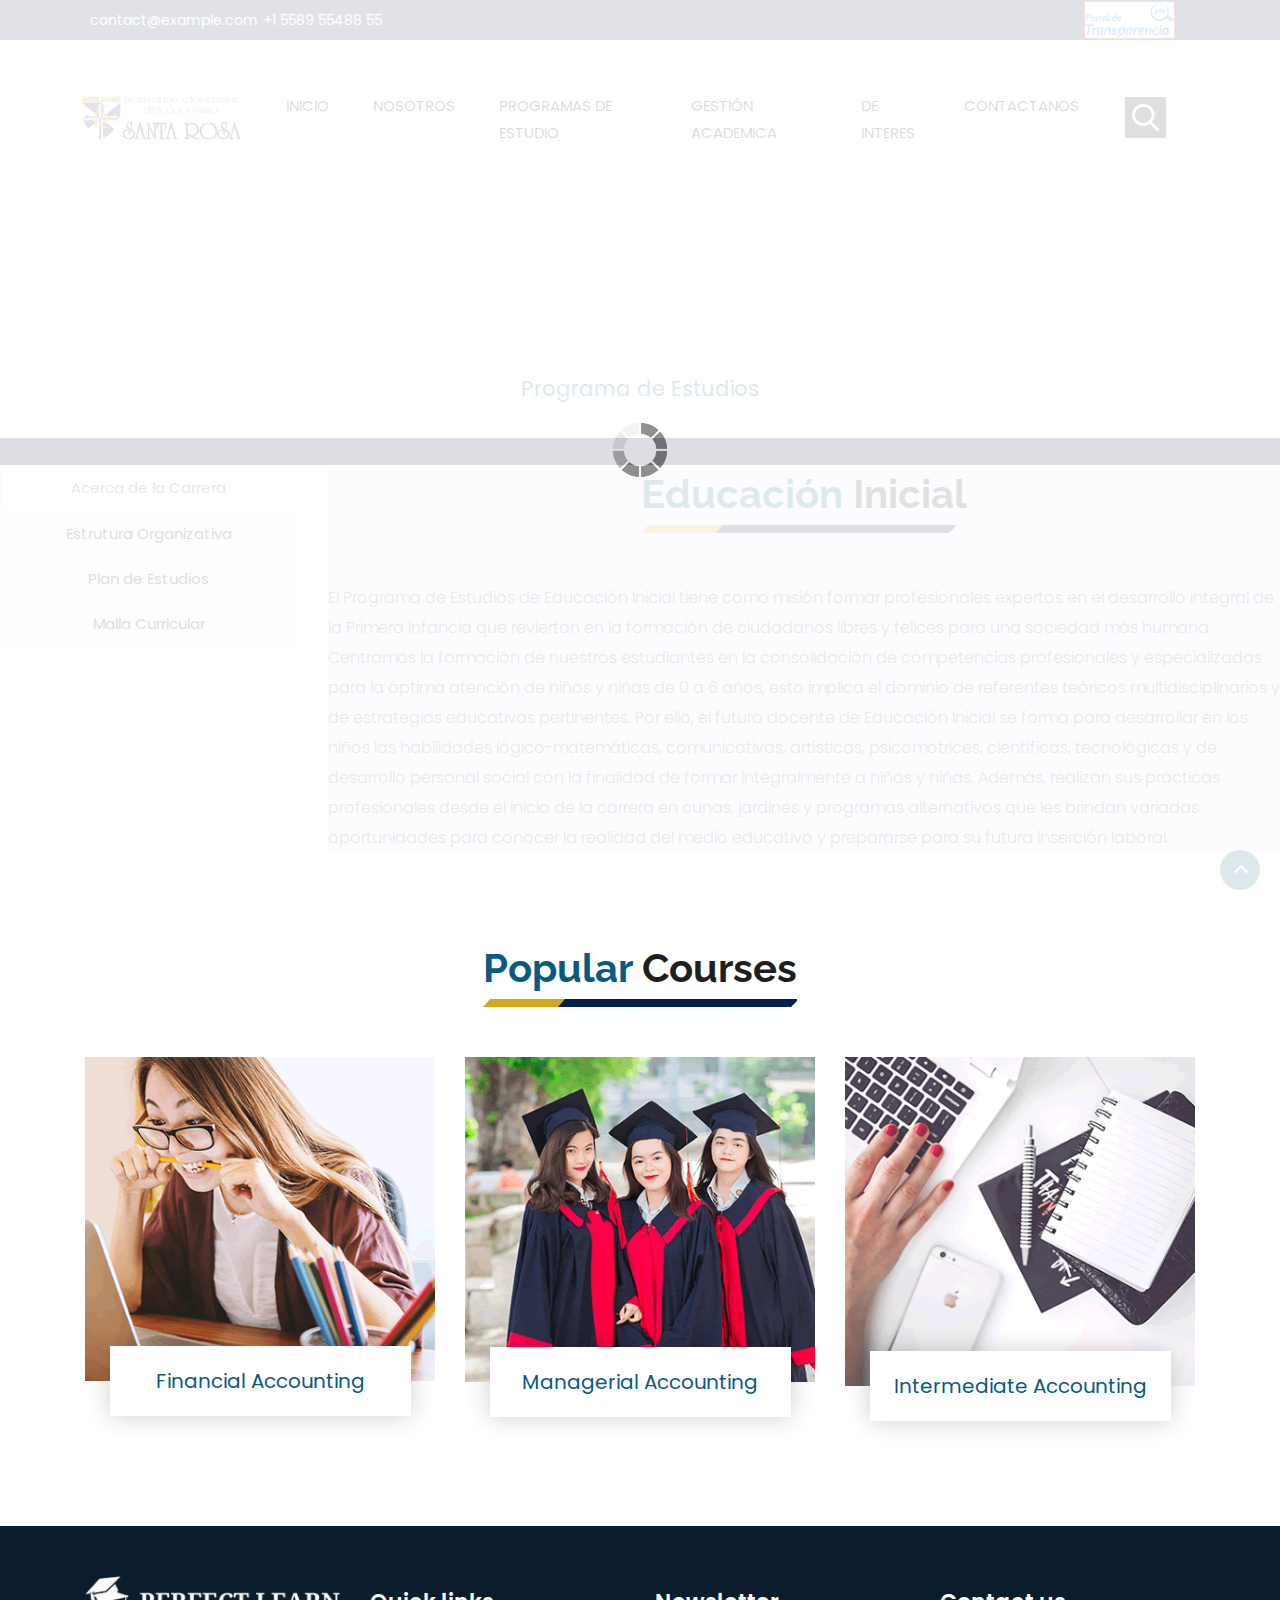
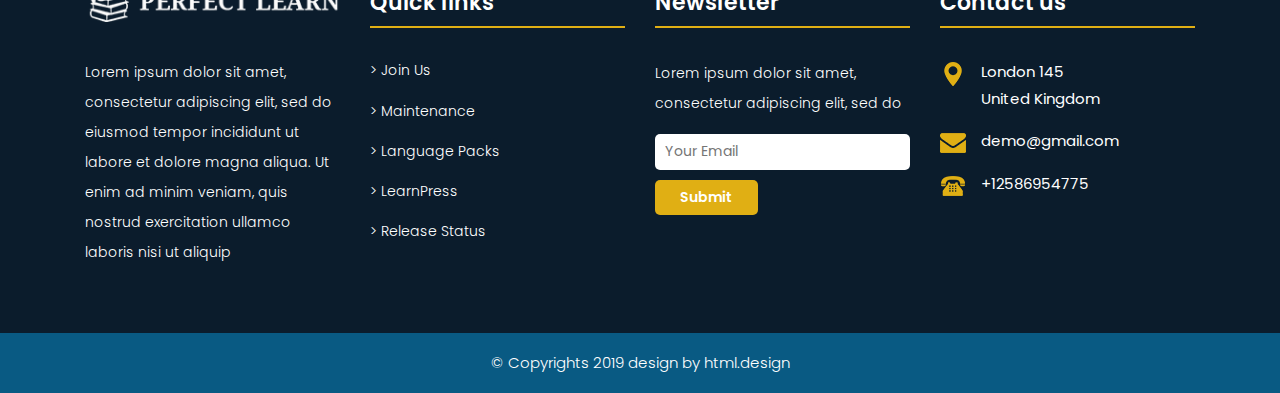
<file: inicial.html>
<!DOCTYPE html>
<html lang="en">
<!-- Basic -->

<head>
    <meta charset="utf-8">
    <meta http-equiv="X-UA-Compatible" content="IE=edge">

    <!-- Mobile Metas -->
    <meta name="viewport" content="width=device-width, minimum-scale=1.0, maximum-scale=1.0, user-scalable=no">

    <!-- Site Metas -->
    <title>Perfect - Responsive HTML5 Template</title>
    <meta name="keywords" content="">
    <meta name="description" content="">
    <meta name="author" content="">

    <!-- Site Icons -->
    <link rel="shortcut icon" href="#" type="image/x-icon" />
    <link rel="apple-touch-icon" href="#" />

    <!-- Bootstrap CSS -->
    <link rel="stylesheet" href="css/bootstrap.min.css" />
    <!-- Pogo Slider CSS -->
    <link rel="stylesheet" href="css/pogo-slider.min.css" />
    <!-- Site CSS -->
    <link rel="stylesheet" href="css/style.css" />
    <!-- Responsive CSS -->
    <link rel="stylesheet" href="css/responsive.css" />
    <!-- Custom CSS -->
    <link rel="stylesheet" href="css/custom.css" />

    <!--[if lt IE 9]>
      <script src="https://oss.maxcdn.com/libs/html5shiv/3.7.0/html5shiv.js"></script>
      <script src="https://oss.maxcdn.com/libs/respond.js/1.4.2/respond.min.js"></script>
    <![endif]-->

</head>

<body id="inner_page" data-spy="scroll" data-target="#navbar-wd" data-offset="98">

    <!-- LOADER -->
    <div id="preloader">
        <div class="loader">
            <img src="images/loader.gif" alt="#" />
        </div>
    </div>
    <!-- end loader -->
    <!-- END LOADER -->

	<section id="topbar" class="topbar d-flex align-items-center">
        <div class="container d-flex justify-content-center justify-content-md-between">
          <div class="contact-info d-flex align-items-center">
            <i class="bi bi-envelope d-flex align-items-center "><a href="mailto:contact@example.com">contact@example.com</a></i>
            <i></i>
            <i class="bi bi-phone d-flex align-items-center ms-4 "><span>+1 5589 55488 55</span></i>
          </div>
          <div class="social-links   align-items-center">
            <!-- <a href="#" class="twitter"><i class="bi-twitter"></i></a> -->
            <a href="#" class="facebook"><i class="bi bi-facebook"></i></a>
            <a href="#" class="instagram"><i class="bi bi-instagram"></i></a>
            <!-- <a href="#" class="linkedin"><i class="bi bi-linkedin"></i></i></a> -->
            <a href="#" >
                    <img src="images/portal.png" alt="#" />
            </a> 
            <a href="#" class="portal"><i class=""></i></a>
          </div>
        </div>
      </section><!-- End Top Bar -->

    <!-- Start header -->
    <header class="top-header">
        <nav class="navbar header-nav navbar-expand-lg">
            <div class="container-fluid">
                <a class="navbar-brand" href="index.html"><img src="images/logo_0.png" alt="image"></a>
                <button class="navbar-toggler" type="button" data-toggle="collapse" data-target="#navbar-wd" aria-controls="navbar-wd" aria-expanded="false" aria-label="Toggle navigation">
                    <span></span>
                    <span></span>
                    <span></span>
                </button>
                <div class="collapse navbar-collapse justify-content-end" id="navbar-wd">
                    <ul class="navbar-nav">
                        <li><a class="nav-link active" href="index.html">Inicio</a></li>
                        <li><a class="nav-link" href="about.html">Nosotros</a></li>
                        <li><a class="nav-link" href="courses.html">Programas de Estudio</a></li>
                        <li><a class="nav-link" href="reaserch.html">Gestión Academica</a></li>
						<li><a class="nav-link" href="blog-details.html">De Interes</a></li>
						<li><a class="nav-link" href="contact.html">Contactanos</a></li>
                    </ul>
                </div>
                <div class="search-box">
                    <input type="text" class="search-txt" placeholder="Search">
                    <a class="search-btn">
                        <img src="images/search_icon.png" alt="#" />
                    </a>
                </div>
            </div>
        </nav>
    </header>
    <!-- End header -->


	<div class="view intro-2">
		<div class="full-bg-img" >
			<div class="mask rgba-indigo-slight flex-center">
			<div class="container">
			  <div class="white-text text-center wow fadeInUp">
				<br>
				<br>
				<br>
				<br>
				<br>
				<br>
				<br>
				<br>
				<br>
				<h3><span span class="theme_color " style="font-size: 58px; font-family: Cambria, Cochin, Georgia, Times, 'Times New Roman', serif;" >EDUCACIÓN INICIAL</span></h3>
				<h4>Programa de Estudios</h4>
				<br>
			  </div>
			</div>
		  </div>
		</div>

	</div>
	<!-- section -->
	<div class="info container-fluid" style="background-color: #070230; ">
		<br>
	</div>
	
	<!-- section -->
<div class="row">
	
		<div class="col-3" >
			
				<div class="nav flex-column nav-tabs" style="background-color: rgba(212, 235, 243, 0.829)  ;" id="nav-tab" role="tablist" aria-orientation="vertical">
					<button class="nav-link active" id="nav-carrera-tab" data-toggle="pill" data-target="#nav-carrera" type="button" role="tab" aria-controls="nav-carrera" aria-selected="true">Acerca de la Carrera</button>
					<button class="nav-link" id="nav-estructura-tab" data-toggle="pill" data-target="#nav-estructura" type="button" role="tab" aria-controls="nav-estructura" aria-selected="false">Estrutura Organizativa</button>
					<button class="nav-link" id="nav-plan-tab" data-toggle="pill" data-target="#nav-plan" type="button" role="tab" aria-controls="nav-plan" aria-selected="false">Plan de Estudios</button>
					<button class="nav-link" id="nav-malla-tab" data-toggle="pill" data-target="#nav-malla" type="button" role="tab" aria-controls="nav-malla" aria-selected="false">Malla Curricular</button>
				</div>
		</div>
		<div class="col-9 ">
		<div class="tab-content" style="background-color: rgba(226, 226, 241, 0.829) ;" id="nav-tabContent">
			<div class="tab-pane fade show active" id="nav-carrera" role="tabpanel" aria-labelledby="nav-carrera-tab">
				<div class="heading_main text_align_center">
					<h2><span>Educación </span>Inicial</h2>
				</div>
				<div >
				<p>El Programa de Estudios de Educación Inicial tiene como misión formar profesionales expertos en el desarrollo integral de la Primera Infancia que reviertan en la formación de ciudadanos libres y felices para una sociedad más humana.
					Centramos la formación de nuestros estudiantes en la consolidación de competencias profesionales y especializadas para la óptima atención de niños y niñas de 0 a 6 años, esto implica el dominio de referentes teóricos multidisciplinarios y de estrategias educativas pertinentes. Por ello, el futuro docente de Educación Inicial se forma para desarrollar en los niños las habilidades lógico-matemáticas, comunicativas, artísticas, psicomotrices, científicas, tecnológicas y de desarrollo personal social con la finalidad de formar integralmente a niños y niñas.
					Además, realizan sus prácticas profesionales desde el inicio de la carrera en cunas, jardines y programas alternativos que les brindan variadas oportunidades para conocer la realidad del medio educativo y prepararse para su futura inserción laboral.</p>
				</div>
			</div>
			<div class="tab-pane fade" id="nav-estructura" role="tabpanel" aria-labelledby="nav-estructura-tab">...</div>
			<div class="tab-pane fade" id="nav-plan" role="tabpanel" aria-labelledby="nav-plan-tab">...</div>
			<div class="tab-pane fade" id="nav-malla" role="tabpanel" aria-labelledby="nav-malla-tab">...</div>
		</div>
		</div>

  </div>
    <!-- <div class="section margin-top_50">
        <div class="container">
            <div class="row">
                <div class="col-md-6 layout_padding_2">
                    <div class="full">
                        <div class="heading_main text_align_left">
						   <h2><span>Educación </span>Inicial</h2>
                        </div>
						<div class="full">
						  <p>El Programa de Estudios de Educación Inicial tiene como misión formar profesionales expertos en el desarrollo integral de la Primera Infancia que reviertan en la formación de ciudadanos libres y felices para una sociedad más humana.
							Centramos la formación de nuestros estudiantes en la consolidación de competencias profesionales y especializadas para la óptima atención de niños y niñas de 0 a 6 años, esto implica el dominio de referentes teóricos multidisciplinarios y de estrategias educativas pertinentes. Por ello, el futuro docente de Educación Inicial se forma para desarrollar en los niños las habilidades lógico-matemáticas, comunicativas, artísticas, psicomotrices, científicas, tecnológicas y de desarrollo personal social con la finalidad de formar integralmente a niños y niñas.
							Además, realizan sus prácticas profesionales desde el inicio de la carrera en cunas, jardines y programas alternativos que les brindan variadas oportunidades para conocer la realidad del medio educativo y prepararse para su futura inserción laboral.</p>
						</div>
						<div class="full">
						   <a class="hvr-radial-out button-theme" href="#">About more</a>
						</div>
                    </div>
                </div>
				<div class="col-md-6">
                    <div class="full">
                        <img src="images/img2.png" alt="#" />
                    </div>
                </div>
            </div>
        </div>
    </div> -->
	<!-- end section -->
	<!-- section -->
    <div class="section layout_padding">
        <div class="container">
            <div class="row">
                <div class="col-md-12">
                    <div class="full">
                        <div class="heading_main text_align_center">
						   <h2><span>Popular </span>Courses</h2>
                        </div>
					  </div>
                </div>
				<div class="col-md-4">
                    <div class="full blog_img_popular">
                       <img class="img-responsive" src="images/p1.png" alt="#" /> 
					   <h4>Financial Accounting</h4>
                    </div>
                </div>
				<div class="col-md-4">
                    <div class="full blog_img_popular">
                        <img class="img-responsive" src="images/p2.png" alt="#" />
						<h4>Managerial Accounting</h4>
                    </div>
                </div>
				<div class="col-md-4">
                    <div class="full blog_img_popular">
                        <img class="img-responsive" src="images/p3.png" alt="#" />
						<h4>Intermediate Accounting</h4>
                    </div>
                </div>
            </div>
        </div>
    </div>
	<!-- end section -->
    <!-- Start Footer -->
    <footer class="footer-box">
        <div class="container">
		
		   <div class="row">
		   
		      <div class="col-xs-12 col-sm-6 col-md-6 col-lg-3">
			     <div class="footer_blog">
				    <div class="full margin-bottom_30">
					   <img src="images/footer_logo.png" alt="#" />
					 </div>
					 <div class="full white_fonts">
					    <p>Lorem ipsum dolor sit amet, consectetur adipiscing elit, sed do eiusmod tempor incididunt ut labore et dolore magna aliqua. 
						Ut enim ad minim veniam, quis nostrud exercitation ullamco laboris nisi ut aliquip </p>
					 </div>
				 </div>
			  </div>
			  
			  <div class="col-xs-12 col-sm-6 col-md-6 col-lg-3">
			       <div class="footer_blog footer_menu white_fonts">
						    <h3>Quick links</h3>
						    <ul> 
							  <li><a href="#">> Join Us</a></li>
							  <li><a href="#">> Maintenance</a></li>
							  <li><a href="#">> Language Packs</a></li>
							  <li><a href="#">> LearnPress</a></li>
							  <li><a href="#">> Release Status</a></li>
							</ul>
						 </div>
				 </div>
				 
				 <div class="col-xs-12 col-sm-6 col-md-6 col-lg-3">
				 <div class="footer_blog full white_fonts">
						     <h3>Newsletter</h3>
							 <p>Lorem ipsum dolor sit amet, consectetur adipiscing elit, sed do</p>
							 <div class="newsletter_form">
							    <form action="index.html">
								   <input type="email" placeholder="Your Email" name="#" required />
								   <button>Submit</button>
								</form>
							 </div>
						 </div>
					</div>	 
			  
			  <div class="col-xs-12 col-sm-6 col-md-6 col-lg-3">
				 <div class="footer_blog full white_fonts">
						     <h3>Contact us</h3>
							 <ul class="full">
							   <li><img src="images/i5.png"><span>London 145<br>United Kingdom</span></li>
							   <li><img src="images/i6.png"><span>demo@gmail.com</span></li>
							   <li><img src="images/i7.png"><span>+12586954775</span></li>
							 </ul>
						 </div>
					</div>	 
			  
		   </div>
		
        </div>
    </footer>
    <!-- End Footer -->

    <div class="footer_bottom">
        <div class="container">
            <div class="row">
                <div class="col-12">
                    <p class="crp">© Copyrights 2019 design by html.design</p>
                </div>
            </div>
        </div>
    </div>

    <a href="#" id="scroll-to-top" class="hvr-radial-out"><i class="fa fa-angle-up"></i></a>

    <!-- ALL JS FILES -->
    <script src="js/jquery.min.js"></script>
	<script src="js/popper.min.js"></script>
    <script src="js/bootstrap.min.js"></script>
    <!-- ALL PLUGINS -->
    <script src="js/jquery.magnific-popup.min.js"></script>
    <script src="js/jquery.pogo-slider.min.js"></script>
    <script src="js/slider-index.js"></script>
    <script src="js/smoothscroll.js"></script>
    <script src="js/form-validator.min.js"></script>
    <script src="js/contact-form-script.js"></script>
    <script src="js/isotope.min.js"></script>
    <script src="js/images-loded.min.js"></script>
    <script src="js/custom.js"></script>
	<script>
	/* counter js */

(function ($) {
	$.fn.countTo = function (options) {
		options = options || {};
		
		return $(this).each(function () {
			// set options for current element
			var settings = $.extend({}, $.fn.countTo.defaults, {
				from:            $(this).data('from'),
				to:              $(this).data('to'),
				speed:           $(this).data('speed'),
				refreshInterval: $(this).data('refresh-interval'),
				decimals:        $(this).data('decimals')
			}, options);
			
			// how many times to update the value, and how much to increment the value on each update
			var loops = Math.ceil(settings.speed / settings.refreshInterval),
				increment = (settings.to - settings.from) / loops;
			
			// references & variables that will change with each update
			var self = this,
				$self = $(this),
				loopCount = 0,
				value = settings.from,
				data = $self.data('countTo') || {};
			
			$self.data('countTo', data);
			
			// if an existing interval can be found, clear it first
			if (data.interval) {
				clearInterval(data.interval);
			}
			data.interval = setInterval(updateTimer, settings.refreshInterval);
			
			// initialize the element with the starting value
			render(value);
			
			function updateTimer() {
				value += increment;
				loopCount++;
				
				render(value);
				
				if (typeof(settings.onUpdate) == 'function') {
					settings.onUpdate.call(self, value);
				}
				
				if (loopCount >= loops) {
					// remove the interval
					$self.removeData('countTo');
					clearInterval(data.interval);
					value = settings.to;
					
					if (typeof(settings.onComplete) == 'function') {
						settings.onComplete.call(self, value);
					}
				}
			}
			
			function render(value) {
				var formattedValue = settings.formatter.call(self, value, settings);
				$self.html(formattedValue);
			}
		});
	};
	
	$.fn.countTo.defaults = {
		from: 0,               // the number the element should start at
		to: 0,                 // the number the element should end at
		speed: 1000,           // how long it should take to count between the target numbers
		refreshInterval: 100,  // how often the element should be updated
		decimals: 0,           // the number of decimal places to show
		formatter: formatter,  // handler for formatting the value before rendering
		onUpdate: null,        // callback method for every time the element is updated
		onComplete: null       // callback method for when the element finishes updating
	};
	
	function formatter(value, settings) {
		return value.toFixed(settings.decimals);
	}
}(jQuery));

jQuery(function ($) {
  // custom formatting example
  $('.count-number').data('countToOptions', {
	formatter: function (value, options) {
	  return value.toFixed(options.decimals).replace(/\B(?=(?:\d{3})+(?!\d))/g, ',');
	}
  });
  
  // start all the timers
  $('.timer').each(count);  
  
  function count(options) {
	var $this = $(this);
	options = $.extend({}, options || {}, $this.data('countToOptions') || {});
	$this.countTo(options);
  }
});
	</script>
</body>

</html>
</file>
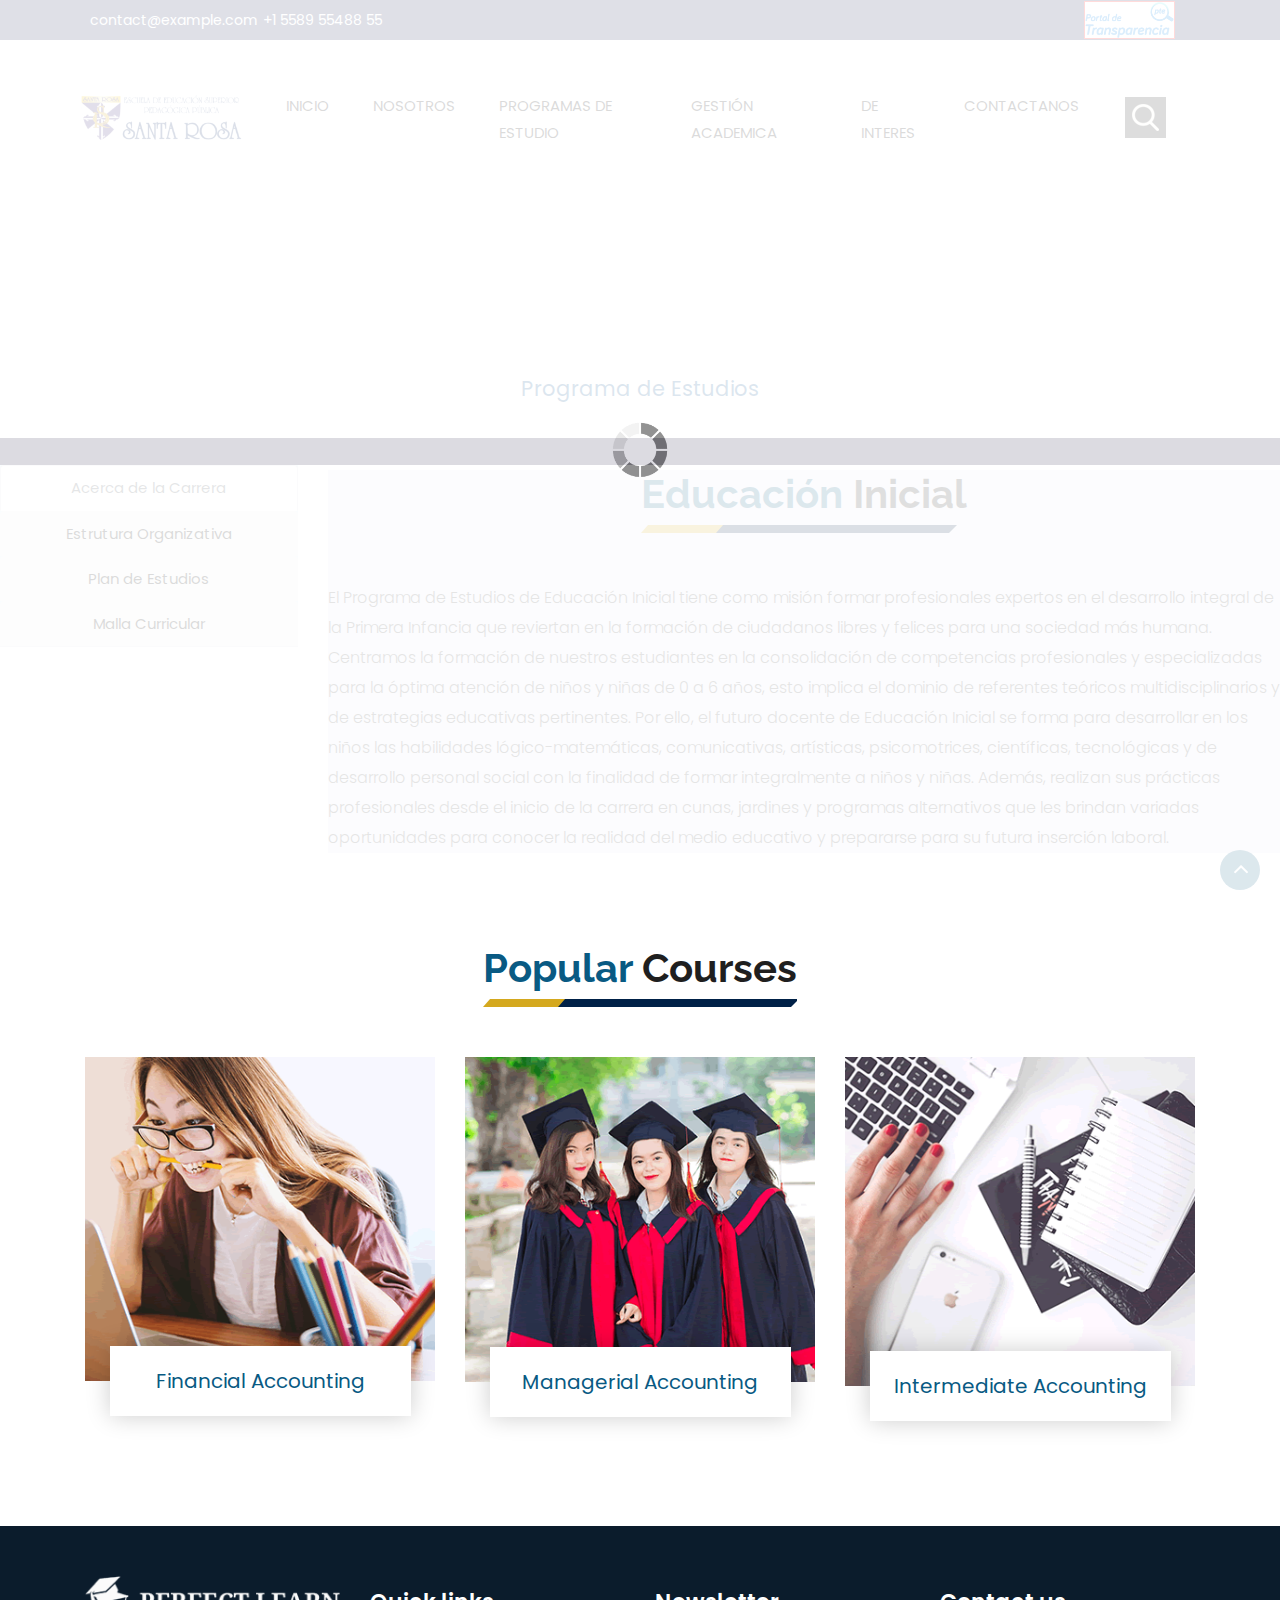
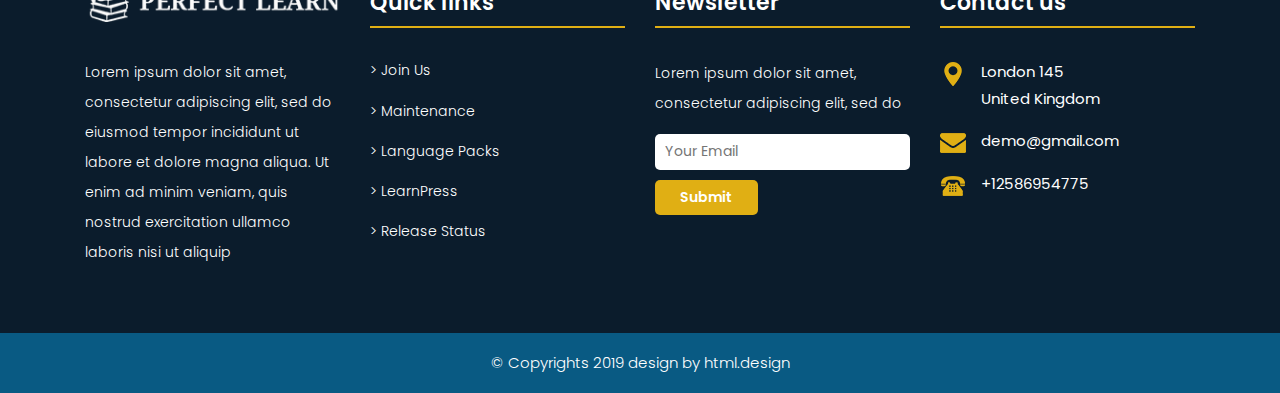
<file: lista.html>
<!DOCTYPE html>
<html lang="en">
<!-- Basic -->

<head>
    <meta charset="utf-8">
    <meta http-equiv="X-UA-Compatible" content="IE=edge">

    <!-- Mobile Metas -->
    <meta name="viewport" content="width=device-width, minimum-scale=1.0, maximum-scale=1.0, user-scalable=no">

    <!-- Site Metas -->
    <title>Perfect - Responsive HTML5 Template</title>
    <meta name="keywords" content="">
    <meta name="description" content="">
    <meta name="author" content="">

    <!-- Site Icons -->
    <link rel="shortcut icon" href="#" type="image/x-icon" />
    <link rel="apple-touch-icon" href="#" />

    <!-- Bootstrap CSS -->
    <link rel="stylesheet" href="css/bootstrap.min.css" />
    <!-- Pogo Slider CSS -->
    <link rel="stylesheet" href="css/pogo-slider.min.css" />
    <!-- Site CSS -->
    <link rel="stylesheet" href="css/style.css" />
    <!-- Responsive CSS -->
    <link rel="stylesheet" href="css/responsive.css" />
    <!-- Custom CSS -->
    <link rel="stylesheet" href="css/custom.css" />

    <!--[if lt IE 9]>
      <script src="https://oss.maxcdn.com/libs/html5shiv/3.7.0/html5shiv.js"></script>
      <script src="https://oss.maxcdn.com/libs/respond.js/1.4.2/respond.min.js"></script>
    <![endif]-->

</head>

<body id="inner_page" data-spy="scroll" data-target="#navbar-wd" data-offset="98">

    <!-- LOADER -->
    <div id="preloader">
        <div class="loader">
            <img src="images/loader.gif" alt="#" />
        </div>
    </div>
    <!-- end loader -->
    <!-- END LOADER -->

	<section id="topbar" class="topbar d-flex align-items-center">
        <div class="container d-flex justify-content-center justify-content-md-between">
          <div class="contact-info d-flex align-items-center">
            <i class="bi bi-envelope d-flex align-items-center "><a href="mailto:contact@example.com">contact@example.com</a></i>
            <i></i>
            <i class="bi bi-phone d-flex align-items-center ms-4 "><span>+1 5589 55488 55</span></i>
          </div>
          <div class="social-links   align-items-center">
            <!-- <a href="#" class="twitter"><i class="bi-twitter"></i></a> -->
            <a href="#" class="facebook"><i class="bi bi-facebook"></i></a>
            <a href="#" class="instagram"><i class="bi bi-instagram"></i></a>
            <!-- <a href="#" class="linkedin"><i class="bi bi-linkedin"></i></i></a> -->
            <a href="#" >
                    <img src="images/portal.png" alt="#" />
            </a> 
            <a href="#" class="portal"><i class=""></i></a>
          </div>
        </div>
      </section><!-- End Top Bar -->

    <!-- Start header -->
    <header class="top-header">
        <nav class="navbar header-nav navbar-expand-lg">
            <div class="container-fluid">
                <a class="navbar-brand" href="index.html"><img src="images/logo_0.png" alt="image"></a>
                <button class="navbar-toggler" type="button" data-toggle="collapse" data-target="#navbar-wd" aria-controls="navbar-wd" aria-expanded="false" aria-label="Toggle navigation">
                    <span></span>
                    <span></span>
                    <span></span>
                </button>
                <div class="collapse navbar-collapse justify-content-end" id="navbar-wd">
                    <ul class="navbar-nav">
                        <li><a class="nav-link active" href="index.html">Inicio</a></li>
                        <li><a class="nav-link" href="about.html">Nosotros</a></li>
                        <li><a class="nav-link" href="courses.html">Programas de Estudio</a></li>
                        <li><a class="nav-link" href="reaserch.html">Gestión Academica</a></li>
						<li><a class="nav-link" href="blog-details.html">De Interes</a></li>
						<li><a class="nav-link" href="contact.html">Contactanos</a></li>
                    </ul>
                </div>
                <div class="search-box">
                    <input type="text" class="search-txt" placeholder="Search">
                    <a class="search-btn">
                        <img src="images/search_icon.png" alt="#" />
                    </a>
                </div>
            </div>
        </nav>
    </header>
    <!-- End header -->


	<div class="view intro-2">
		<div class="full-bg-img" >
			<div class="mask rgba-indigo-slight flex-center">
			<div class="container">
			  <div class="white-text text-center wow fadeInUp">
				<br>
				<br>
				<br>
				<br>
				<br>
				<br>
				<br>
				<br>
				<br>
				<h3><span span class="theme_color " style="font-size: 58px; font-family: Cambria, Cochin, Georgia, Times, 'Times New Roman', serif;" >EDUCACIÓN INICIAL</span></h3>
				<h4>Programa de Estudios</h4>
				<br>
			  </div>
			</div>
		  </div>
		</div>

	</div>
	<!-- section -->
	<div class="info container-fluid" style="background-color: #070230; ">
		<br>
	</div>
	
	<!-- section -->
<div class="row">
	
		<div class="col-3" >
			
				<div class="nav flex-column nav-tabs" style="background-color: rgba(212, 235, 243, 0.829)  ;" id="nav-tab" role="tablist" aria-orientation="vertical">
					<button class="nav-link active" id="nav-carrera-tab" data-toggle="pill" data-target="#nav-carrera" type="button" role="tab" aria-controls="nav-carrera" aria-selected="true">Acerca de la Carrera</button>
					<button class="nav-link" id="nav-estructura-tab" data-toggle="pill" data-target="#nav-estructura" type="button" role="tab" aria-controls="nav-estructura" aria-selected="false">Estrutura Organizativa</button>
					<button class="nav-link" id="nav-plan-tab" data-toggle="pill" data-target="#nav-plan" type="button" role="tab" aria-controls="nav-plan" aria-selected="false">Plan de Estudios</button>
					<button class="nav-link" id="nav-malla-tab" data-toggle="pill" data-target="#nav-malla" type="button" role="tab" aria-controls="nav-malla" aria-selected="false">Malla Curricular</button>
				</div>
		</div>
		<div class="col-9 ">
		<div class="tab-content" style="background-color: rgba(226, 226, 241, 0.829) ;" id="nav-tabContent">
			<div class="tab-pane fade show active" id="nav-carrera" role="tabpanel" aria-labelledby="nav-carrera-tab">
				<div class="heading_main text_align_center">
					<h2><span>Educación </span>Inicial</h2>
				</div>
				<div >
				<p>El Programa de Estudios de Educación Inicial tiene como misión formar profesionales expertos en el desarrollo integral de la Primera Infancia que reviertan en la formación de ciudadanos libres y felices para una sociedad más humana.
					Centramos la formación de nuestros estudiantes en la consolidación de competencias profesionales y especializadas para la óptima atención de niños y niñas de 0 a 6 años, esto implica el dominio de referentes teóricos multidisciplinarios y de estrategias educativas pertinentes. Por ello, el futuro docente de Educación Inicial se forma para desarrollar en los niños las habilidades lógico-matemáticas, comunicativas, artísticas, psicomotrices, científicas, tecnológicas y de desarrollo personal social con la finalidad de formar integralmente a niños y niñas.
					Además, realizan sus prácticas profesionales desde el inicio de la carrera en cunas, jardines y programas alternativos que les brindan variadas oportunidades para conocer la realidad del medio educativo y prepararse para su futura inserción laboral.</p>
				</div>
			</div>
			<div class="tab-pane fade" id="nav-estructura" role="tabpanel" aria-labelledby="nav-estructura-tab">...</div>
			<div class="tab-pane fade" id="nav-plan" role="tabpanel" aria-labelledby="nav-plan-tab">...</div>
			<div class="tab-pane fade" id="nav-malla" role="tabpanel" aria-labelledby="nav-malla-tab">...</div>
		</div>
		</div>

  </div>
    <!-- <div class="section margin-top_50">
        <div class="container">
            <div class="row">
                <div class="col-md-6 layout_padding_2">
                    <div class="full">
                        <div class="heading_main text_align_left">
						   <h2><span>Educación </span>Inicial</h2>
                        </div>
						<div class="full">
						  <p>El Programa de Estudios de Educación Inicial tiene como misión formar profesionales expertos en el desarrollo integral de la Primera Infancia que reviertan en la formación de ciudadanos libres y felices para una sociedad más humana.
							Centramos la formación de nuestros estudiantes en la consolidación de competencias profesionales y especializadas para la óptima atención de niños y niñas de 0 a 6 años, esto implica el dominio de referentes teóricos multidisciplinarios y de estrategias educativas pertinentes. Por ello, el futuro docente de Educación Inicial se forma para desarrollar en los niños las habilidades lógico-matemáticas, comunicativas, artísticas, psicomotrices, científicas, tecnológicas y de desarrollo personal social con la finalidad de formar integralmente a niños y niñas.
							Además, realizan sus prácticas profesionales desde el inicio de la carrera en cunas, jardines y programas alternativos que les brindan variadas oportunidades para conocer la realidad del medio educativo y prepararse para su futura inserción laboral.</p>
						</div>
						<div class="full">
						   <a class="hvr-radial-out button-theme" href="#">About more</a>
						</div>
                    </div>
                </div>
				<div class="col-md-6">
                    <div class="full">
                        <img src="images/img2.png" alt="#" />
                    </div>
                </div>
            </div>
        </div>
    </div> -->
	<!-- end section -->
	<!-- section -->
    <div class="section layout_padding">
        <div class="container">
            <div class="row">
                <div class="col-md-12">
                    <div class="full">
                        <div class="heading_main text_align_center">
						   <h2><span>Popular </span>Courses</h2>
                        </div>
					  </div>
                </div>
				<div class="col-md-4">
                    <div class="full blog_img_popular">
                       <img class="img-responsive" src="images/p1.png" alt="#" /> 
					   <h4>Financial Accounting</h4>
                    </div>
                </div>
				<div class="col-md-4">
                    <div class="full blog_img_popular">
                        <img class="img-responsive" src="images/p2.png" alt="#" />
						<h4>Managerial Accounting</h4>
                    </div>
                </div>
				<div class="col-md-4">
                    <div class="full blog_img_popular">
                        <img class="img-responsive" src="images/p3.png" alt="#" />
						<h4>Intermediate Accounting</h4>
                    </div>
                </div>
            </div>
        </div>
    </div>
	<!-- end section -->
    <!-- Start Footer -->
    <footer class="footer-box">
        <div class="container">
		
		   <div class="row">
		   
		      <div class="col-xs-12 col-sm-6 col-md-6 col-lg-3">
			     <div class="footer_blog">
				    <div class="full margin-bottom_30">
					   <img src="images/footer_logo.png" alt="#" />
					 </div>
					 <div class="full white_fonts">
					    <p>Lorem ipsum dolor sit amet, consectetur adipiscing elit, sed do eiusmod tempor incididunt ut labore et dolore magna aliqua. 
						Ut enim ad minim veniam, quis nostrud exercitation ullamco laboris nisi ut aliquip </p>
					 </div>
				 </div>
			  </div>
			  
			  <div class="col-xs-12 col-sm-6 col-md-6 col-lg-3">
			       <div class="footer_blog footer_menu white_fonts">
						    <h3>Quick links</h3>
						    <ul> 
							  <li><a href="#">> Join Us</a></li>
							  <li><a href="#">> Maintenance</a></li>
							  <li><a href="#">> Language Packs</a></li>
							  <li><a href="#">> LearnPress</a></li>
							  <li><a href="#">> Release Status</a></li>
							</ul>
						 </div>
				 </div>
				 
				 <div class="col-xs-12 col-sm-6 col-md-6 col-lg-3">
				 <div class="footer_blog full white_fonts">
						     <h3>Newsletter</h3>
							 <p>Lorem ipsum dolor sit amet, consectetur adipiscing elit, sed do</p>
							 <div class="newsletter_form">
							    <form action="index.html">
								   <input type="email" placeholder="Your Email" name="#" required />
								   <button>Submit</button>
								</form>
							 </div>
						 </div>
					</div>	 
			  
			  <div class="col-xs-12 col-sm-6 col-md-6 col-lg-3">
				 <div class="footer_blog full white_fonts">
						     <h3>Contact us</h3>
							 <ul class="full">
							   <li><img src="images/i5.png"><span>London 145<br>United Kingdom</span></li>
							   <li><img src="images/i6.png"><span>demo@gmail.com</span></li>
							   <li><img src="images/i7.png"><span>+12586954775</span></li>
							 </ul>
						 </div>
					</div>	 
			  
		   </div>
		
        </div>
    </footer>
    <!-- End Footer -->

    <div class="footer_bottom">
        <div class="container">
            <div class="row">
                <div class="col-12">
                    <p class="crp">© Copyrights 2019 design by html.design</p>
                </div>
            </div>
        </div>
    </div>

    <a href="#" id="scroll-to-top" class="hvr-radial-out"><i class="fa fa-angle-up"></i></a>

    <!-- ALL JS FILES -->
    <script src="js/jquery.min.js"></script>
	<script src="js/popper.min.js"></script>
    <script src="js/bootstrap.min.js"></script>
    <!-- ALL PLUGINS -->
    <script src="js/jquery.magnific-popup.min.js"></script>
    <script src="js/jquery.pogo-slider.min.js"></script>
    <script src="js/slider-index.js"></script>
    <script src="js/smoothscroll.js"></script>
    <script src="js/form-validator.min.js"></script>
    <script src="js/contact-form-script.js"></script>
    <script src="js/isotope.min.js"></script>
    <script src="js/images-loded.min.js"></script>
    <script src="js/custom.js"></script>
	<script>
	/* counter js */

(function ($) {
	$.fn.countTo = function (options) {
		options = options || {};
		
		return $(this).each(function () {
			// set options for current element
			var settings = $.extend({}, $.fn.countTo.defaults, {
				from:            $(this).data('from'),
				to:              $(this).data('to'),
				speed:           $(this).data('speed'),
				refreshInterval: $(this).data('refresh-interval'),
				decimals:        $(this).data('decimals')
			}, options);
			
			// how many times to update the value, and how much to increment the value on each update
			var loops = Math.ceil(settings.speed / settings.refreshInterval),
				increment = (settings.to - settings.from) / loops;
			
			// references & variables that will change with each update
			var self = this,
				$self = $(this),
				loopCount = 0,
				value = settings.from,
				data = $self.data('countTo') || {};
			
			$self.data('countTo', data);
			
			// if an existing interval can be found, clear it first
			if (data.interval) {
				clearInterval(data.interval);
			}
			data.interval = setInterval(updateTimer, settings.refreshInterval);
			
			// initialize the element with the starting value
			render(value);
			
			function updateTimer() {
				value += increment;
				loopCount++;
				
				render(value);
				
				if (typeof(settings.onUpdate) == 'function') {
					settings.onUpdate.call(self, value);
				}
				
				if (loopCount >= loops) {
					// remove the interval
					$self.removeData('countTo');
					clearInterval(data.interval);
					value = settings.to;
					
					if (typeof(settings.onComplete) == 'function') {
						settings.onComplete.call(self, value);
					}
				}
			}
			
			function render(value) {
				var formattedValue = settings.formatter.call(self, value, settings);
				$self.html(formattedValue);
			}
		});
	};
	
	$.fn.countTo.defaults = {
		from: 0,               // the number the element should start at
		to: 0,                 // the number the element should end at
		speed: 1000,           // how long it should take to count between the target numbers
		refreshInterval: 100,  // how often the element should be updated
		decimals: 0,           // the number of decimal places to show
		formatter: formatter,  // handler for formatting the value before rendering
		onUpdate: null,        // callback method for every time the element is updated
		onComplete: null       // callback method for when the element finishes updating
	};
	
	function formatter(value, settings) {
		return value.toFixed(settings.decimals);
	}
}(jQuery));

jQuery(function ($) {
  // custom formatting example
  $('.count-number').data('countToOptions', {
	formatter: function (value, options) {
	  return value.toFixed(options.decimals).replace(/\B(?=(?:\d{3})+(?!\d))/g, ',');
	}
  });
  
  // start all the timers
  $('.timer').each(count);  
  
  function count(options) {
	var $this = $(this);
	options = $.extend({}, options || {}, $this.data('countToOptions') || {});
	$this.countTo(options);
  }
});
	</script>
</body>

</html>
</file>
<file: css/style.css>
/*------------------------------------------------------------------ 
    IMPORT FONTS 
-------------------------------------------------------------------*/

@import url('https://fonts.googleapis.com/css?family=Poppins:100,100i,200,200i,300,300i,400,400i,500,500i,600,600i,700,700i,800,800i,900,900i');
@import url('https://fonts.googleapis.com/css?family=Montserrat:100,100i,200,200i,300,300i,400,400i,500,500i,600,600i,700,700i,800,800i');
@import url('https://fonts.googleapis.com/css?family=Great+Vibes');
@import url('https://fonts.googleapis.com/css?family=Raleway:100,100i,200,200i,300,300i,400,400i,500,500i,600,600i,700,700i,800,800i,900,900i');

/*------------------------------------------------------------------ 
    IMPORT FILES 
-------------------------------------------------------------------*/

@import url(animate.css);
@import url(font-awesome.min.css);
@import url(magnific-popup.css);
@import url(responsiveslides.css);
@import url(timeline.css);
@import url(flaticon.css);

/*------------------------------------------------------------------ 
    SKELETON
-------------------------------------------------------------------*/

body {
	color: #666666;
	font-size: 15px;
	font-family: 'Poppins', sans-serif;
	line-height: 1.80857;
	overflow-x: hidden !important;
}

a {
	color: #1f1f1f;
	text-decoration: none !important;
	outline: none !important;
	-webkit-transition: all .3s ease-in-out;
	-moz-transition: all .3s ease-in-out;
	-ms-transition: all .3s ease-in-out;
	-o-transition: all .3s ease-in-out;
	transition: all .3s ease-in-out;
}

h1,
h2,
h3,
h4,
h5,
h6 {
	letter-spacing: 0;
	font-weight: normal;
	position: relative;
	padding: 0 0 10px 0;
	font-weight: normal;
	line-height: 120% !important;
	color: #1f1f1f;
	margin: 0
}

h1 {
	font-size: 24px
}

h2 {
	font-size: 22px
}

h3 {
	font-size: 18px
}

h4 {
	font-size: 21px;
	color: #07528d;
	margin-top: 25px;
}

h5 {
	font-size: 14px
}

h6 {
	font-size: 13px
}

h1 a,
h2 a,
h3 a,
h4 a,
h5 a,
h6 a {
	color: #212121;
	text-decoration: none!important;
	opacity: 1
}

h1 a:hover,
h2 a:hover,
h3 a:hover,
h4 a:hover,
h5 a:hover,
h6 a:hover {
	opacity: .8
}

a {
	color: #1f1f1f;
	text-decoration: none;
	outline: none;
}

.dark_bg {
	background: #000;
}

.padding_left_right {
	padding-left: 30px;
	padding-right: 30px;
}

a,
.btn {
	text-decoration: none !important;
	outline: none !important;
	-webkit-transition: all .3s ease-in-out;
	-moz-transition: all .3s ease-in-out;
	-ms-transition: all .3s ease-in-out;
	-o-transition: all .3s ease-in-out;
	transition: all .3s ease-in-out;
}

.btn-custom {
	margin-top: 20px;
	background-color: transparent !important;
	border: 2px solid #ddd;
	padding: 12px 40px;
	font-size: 16px;
}

.lead {
	font-size: 18px;
	line-height: 30px;
	color: #767676;
	margin: 0;
	padding: 0;
}

blockquote {
	margin: 20px 0 20px;
	padding: 30px;
}

ul,
li,
ol {
	list-style: none;
	margin: 0px;
	padding: 0px;
}

button:focus {
	outline: none;
}

.form-control::-moz-placeholder {
	color: #ffffff;
	opacity: 1;
}


/*------------------------------------------------------------------ 
   LOADER 
-------------------------------------------------------------------*/

#preloader {
	width: 100%;
	height: 100%;
	top: 0;
	right: 0;
	bottom: 0;
	left: 0;
	z-index: 11000;
	position: fixed;
	display: block;
	display: flex;
	justify-content: center;
	align-items: center;
	background: #fff;
}

.loader {
    display: block;
    flex-wrap: wrap;
    width: 250px;
    height: auto;
    -webkit-transform-style: preserve-3d;
}

.loader img {
    width: 100%;
    height: auto;
}

.box {
	position: absolute;
	top: 0;
	left: 0;
	width: 75px;
	height: 75px;
	background-image: none;
	background-size: auto auto;
	background-image: none;
	-webkit-animation: move 2s ease-in-out infinite both;
	animation: move 2s ease-in-out infinite both;
	animation-delay: 0s;
	animation-delay: 0s;
	animation-delay: 0s;
	background-image: url('../images/gb.png');
	background-size: 100% 100%;
}

.box:nth-child(1) {
	-webkit-animation-delay: -1s;
	animation-delay: -1s;
}

.box:nth-child(2) {
	-webkit-animation-delay: -2s;
	animation-delay: -2s;
}

.box:nth-child(3) {
	-webkit-animation-delay: -3s;
	animation-delay: -3s;
}

@-webkit-keyframes move {
	0%,
	100% {
		-webkit-transform: none;
		transform: none;
	}
	12.5% {
		-webkit-transform: translate(40px, 0);
		transform: translate(40px, 0);
	}
	25% {
		-webkit-transform: translate(80px, 0);
		transform: translate(80px, 0);
	}
	37.5% {
		-webkit-transform: translate(80px, 40px);
		transform: translate(80px, 40px);
	}
	50% {
		-webkit-transform: translate(80px, 40px);
		transform: translate(80px, 40px);
	}
	62.5% {
		-webkit-transform: translate(30px, 60px);
		transform: translate(30px, 60px);
	}
	75% {
		-webkit-transform: translate(0, 80px);
		transform: translate(0, 40px);
	}
	87.5% {
		-webkit-transform: translate(0, 40px);
		transform: translate(0, 40px);
	}
}

@keyframes move {
	0%,
	100% {
		-webkit-transform: none;
		transform: none;
	}
	12.5% {
		-webkit-transform: translate(40px, 0);
		transform: translate(40px, 0);
	}
	25% {
		-webkit-transform: translate(80px, 0);
		transform: translate(80px, 0);
	}
	37.5% {
		-webkit-transform: translate(80px, 40px);
		transform: translate(80px, 40px);
	}
	50% {
		-webkit-transform: translate(80px, 80px);
		transform: translate(80px, 80px);
	}
	62.5% {
		-webkit-transform: translate(40px, 80px);
		transform: translate(40px, 80px);
	}
	75% {
		-webkit-transform: translate(0, 80px);
		transform: translate(0, 80px);
	}
	87.5% {
		-webkit-transform: translate(0, 40px);
		transform: translate(0, 40px);
	}
}

#scroll-to-top {
	width: 40px;
	height: 40px;
	position: fixed;
	bottom: 10px;
	right: 20px;
	display: flex !important;
	justify-content: center;
	font-size: 25px;
	border-radius: 0;
	transition: .2s;
	letter-spacing: 1px;
	text-align: center;
	line-height: 40px;
	color: #ffffff;
	font-weight: 900;
	border-radius: 100%;
}

#scroll-to-top i.fa.fa-angle-up {
    position: relative;
    top: 6px;
    left: 6px;
}

.padding_bottom-0 {
	padding-bottom: 0 !important;
}

/*--------------------------------------------------------------
# Header
--------------------------------------------------------------*/
.topbar {
	background: #212757;
	height: 40px;
	font-size: 14px;
	transition: all 0.5s;
	color: #fff;
	padding: 0;
  }
  
  .topbar .contact-info i {
	font-style: normal;
	color: #fff;
	line-height: 0;
  }
  
  .topbar .contact-info i a,
  .topbar .contact-info i span {
	padding-left: 5px;
	color: #fff;
  }
  
  @media (max-width: 575px) {
  
	.topbar .contact-info i a,
	.topbar .contact-info i span {
	  font-size: 13px;
	}
  }
  
  .topbar .contact-info i a {
	line-height: 0;
	transition: 0.3s;
  }
  
  .topbar .contact-info i a:hover {
	color: #fff;
	text-decoration: underline;
  }

  .topbar .social-links a {
	color: rgba(255, 255, 255, 0.7);
	line-height: 0;
	transition: 0.3s;
	margin-left: 20px;
  }
  

  .topbar .social-links a img{
	height: 38px;
	border: solid 1.5px red;

  }

  .topbar .social-links a:hover {
	color: #fff;
  }

/*------------------------------------------------------------------ HEADER -------------------------------------------------------------------*/

.top-header .navbar {
	padding: 5px 0px;
}

.top-header {
    position: absolute;
    top: 40px;
    left: 0px;
    z-index: 20;
    background-position: left;
    background-repeat: no-repeat;
    background-color: #fff;
    background-size: auto 100%;
    width: 90%;
    margin: 0 5%;
}

.top-header .navbar .navbar-collapse ul li a {
	text-transform: uppercase;
	font-size: 15px;
	padding: 7px 20px;
	position: relative;
	font-weight: 400;
	overflow: hidden;
	color: #000;
}

a.navbar-brand {
    left: 0;
    position: relative;
}

a.navbar-brand img {
    height: 55px;
}

.top-header .navbar .navbar-collapse ul li a.active {}
.top-header .navbar .navbar-collapse ul li a:hover,
.top-header .navbar .navbar-collapse ul li a:focus {
	background: transparent;
	color: #d4a81e;
}

.search_icon.nav-link img {
	width: 25px;
}

.top-header .navbar .navbar-collapse ul li {
	margin: 0 2px;
}

.top-header.fixed-menu {
    width: 100%;
    position: fixed;
    box-shadow: 0px 3px 6px 3px rgba(0, 0, 0, 0.06);
    -webkit-animation-duration: 1s;
    animation-duration: 1s;
    -webkit-animation-fill-mode: both;
    animation-fill-mode: both;
    -webkit-animation-name: fadeInDown;
    animation-name: fadeInDown;
    background: #fff;
    z-index: 20;
    margin: 0;
}

.navbar-toggler {
	border: 2px solid #02058b !important;
	border-radius: 0;
	margin: 15px 15px;
	padding: 8px 8px;
	-webkit-transition: all 0.2s linear;
	-moz-transition: all 0.2s linear;
	-o-transition: all 0.2s linear;
	transition: all 0.2s linear;
}

.navbar-toggler span {
	background: #02058b;
	display: block;
	width: 22px;
	height: 2px;
	margin: 0 auto;
	margin-top: 0px;
	margin-top: 0px;
	-webkit-border-radius: 1px;
	-moz-border-radius: 1px;
	border-radius: 1px;
	-webkit-transition: all 0.2s linear;
	-moz-transition: all 0.2s linear;
	-o-transition: all 0.2s linear;
	transition: all 0.2s linear;
}

.navbar-toggler span+span {
	margin-top: 5px;
}

.navbar-toggler:hover {
	border: 2px solid #02058b;
}

.navbar-toggler:hover span {
	background: #02058b;
}

.tab_menu {
    overflow: scroll;
}
.tab_menu ul {
    width: 950px;
}
.full > img {
    width: 100%;
}
.blog_img_popular {
    margin-bottom: 30px;
}
/* search bar */

.search-box {
	position: absolute;
	top: 0;
	right: 50px;
	height: auto;
	padding: 0;
	margin-top: 17px;
}

.search-box:hover .search-txt {
	width: 240px;
	padding: 0 10px;
}

.top-header #navbar-wd {
	padding-right: 100px;
}

.search-btn {
	float: right;
	width: 41px;
	height: 41px;
	background: transparent;
	display: flex;
	justify-content: center;
	align-items: center;
	background: #111;
}

.search-txt {
	border: none;
	outline: none;
	float: left;
	padding: 0;
	color: #000;
	font-size: 14px;
	line-height: 41px;
	width: 0;
	transition: width 400ms;
	background: #fff;
	padding: 0;
	font-weight: 300;
}

.theme_color {
	color: #ffffff;
}


.icon-boxes {
	margin-top: -70px;
	padding-bottom: 30px;

  }
  
  @media (min-width: 1200px) {
	.hero .icon-boxes:before {
	  content: "";
	  position: absolute;
	  bottom: 0;
	  left: 0;
	  right: 0;
	  height: calc(50% + 20px);
	  background-color: #fff;
	}
  }
  
.icon-box {
	padding: 10px 3px;
	position: relative;
	overflow: hidden;
	background: rgb(231, 232, 240);
	box-shadow: 0 0 29px 0 rgba(0, 0, 0, 0.8);
	transition: all 0.3s ease-in-out;
	border-radius: 3px;
	z-index: 1;
	height: 100%;
	width: 100%;
	text-align: center;
  }
  

  
/* .icon-box .title a {
	color: #212757;
	transition: 0.3s;
	background: #05E0D8;
  } */
  
  .icon-box img {
	width: 90px;
	height: 90px;
	align-items: center;
	/* margin-bottom: 10px; */
	padding-top: 10px;
	display: inline-block;
	transition: all 0.3s ease-in-out;
	font-size: 48px;
	/* line-height: 1; */
	color: #00020a;
  }

  .icon-box h4 {
	margin-top: 5px;
	font-weight: 700;
	margin-bottom: 15px;
	font-size: 20px;
  }

/* .icon-box .icon {
	margin-bottom: 20px;
	padding-top: 10px;
	display: inline-block;
	transition: all 0.3s ease-in-out;
	font-size: 48px;
	line-height: 1;
	color: #212757;
  }
   */
.icon-box:hover {
	background: #e60e0e;
	transform: scale(1.1);
	color: #ffff;
  }

.icon-box:hover h4{
	color: #fff;
  }
  
  


/*------------------------------------------------------------------ Banner -------------------------------------------------------------------*/

.home-slider {
	position: relative;
	height: 540px;
}

.lbox-caption {
	display: table;
	height: 100% !important;
	width: 100% !important;
	left: 0 !important;
}

.lbox-caption {
	position: absolute;
	margin: 0 auto;
	left: 0;
	right: 0;
	z-index: 10;
}

.lbox-details {
	display: table-cell;
	text-align: center;
	vertical-align: middle;
	position: absolute;
	top: 0px;
	left: 0;
	right: 0;
	height: 100%;
	padding: 22% 0%;
}

.lbox-details::before {
	content: "";
	position: absolute;
	top: 0px;
	left: 0px;
	width: 100%;
	height: 100%;
	z-index: 2;
}

.lbox-details h1 {
	font-size: 54px;
	font-family: 'Montserrat', sans-serif;
	color: #ffffff;
	font-weight: 600;
	position: relative;
	z-index: 3;
}

.lbox-details h2 {
	font-size: 48px;
	color: #ffffff;
	font-weight: 300;
	position: relative;
	z-index: 3;
}

.lbox-details p {
	color: #ffffff;
	position: relative;
	z-index: 3;
}

.lbox-details p strong {
	color: #70c6eb;
	font-size: 40px;
	font-family: 'Montserrat', sans-serif;
}

.lbox-details a.btn {
	background: #ffffff;
	padding: 10px 20px;
	font-size: 20px;
	text-transform: capitalize;
	color: #3a4149;
	border-radius: 0px;
	position: relative;
	z-index: 3;
}

.lbox-details a.btn:hover {
	background: #70c6eb;
}

.pogoSlider-nav-btn {
	background: rgb(250, 246, 246);
}

.pogoSlider-nav-btn--selected {
	background: #f50606 !important;
}

.pogoSlider--navBottom .pogoSlider-nav {
    bottom: 75px;
}

.pogoSlider--dirCenterHorizontal .pogoSlider-dir-btn {
	display: none;
}

.img-responsive {
	max-width: 100%;
}

.slide_text h3 {
    font-size: 55px;
    font-weight: 600;
    padding: 0;
    line-height: 45px !important;
    text-align: left;
    color: #fff;
}

.slide_text h3 span {
    font-size: 40px;
}

.slide_text h4 {
    font-size: 30px;
    font-weight: 300;
    margin: 10px 0 0 0;
    padding: 0;
    text-transform: uppercase;
    text-align: left;
    color: #fff;
}

.slide_text p {
    color: #d4a81e;
    font-size: 20px;
    font-weight: 300;
    padding-top: 0;
    line-height: normal;
    margin-bottom: 0;
}

.contact_bt {
    width: 180px;
    height: 50px;
    background: #0c17bd56;
    color: #fff;
    float: left;
    line-height: 50px;
    text-align: center;
    font-size: 18px;
    font-weight: 500;
    margin-top: 50px;
    border-radius: 5px;
}
.info
{
	min-width: 100%;
}
.info h3
{
	font-size: 25px;
    font-weight: 600;
    padding: 0;
    line-height: 30px !important;
    text-align: center;
    color: #fff;

}
.info h4
{
	font-size: 30px;
    font-weight: 600;
    padding: 0;
    line-height: 25px !important;
    text-align: center;
	text-transform: uppercase;
    color: rgb(250, 6, 6);

}

.contact_bt:hover,
.contact_bt:focus {
    color: #fff;
}

.dark_bg .contact_bt {
    margin-top: 30px;
}

.slide_text {
    margin-top: 220px;
    padding-left: 0;
}

.tab_menu {
    width: 100%;
    height: 140px;
    background: #fff;
    float: left;
    border-radius: 10px;
    margin-top: -40px;
    position: relative;
    z-index: 9;
    box-shadow: 0px 0 14px 0 rgba(0,0,0,.3);
    overflow: hidden;
    padding: 0 30px;
	display: flex;
	align-items: center;
	justify-content: center;
}

.view {
	background: url("https://mdbootstrap.com/img/Photos/Others/img (40).webp");
	background-size: cover;
	

}
@media (min-width: 768px) {
    .view {
        overflow: visible;
        margin-top: -56px;
    }
}

/* .tab_menu ul li:nth-child(5),.tab_menu ul li:nth-child(7) {
    background: #002147;
    transform: skew(-30deg);
	color:#fff;
} */

/* .tab_menu ul li:nth-child(6) {
    background: #d4a81e;
    transform: skew(-30deg);
	color:#fff;
} */

/* .tab_menu ul li:nth-child(7) a,.tab_menu ul li:nth-child(5) a {
    transform: skew(30deg);
	float: left;
	color: #fff;
} */

/* .tab_menu ul li:nth-child(6) a {
    transform: skew(30deg);
	float: left;
	color: #fff;
} */

.tab_menu ul li span {
    font-size: 19px;
    font-weight: 600;
    text-align: center;
    width: 100%;
    float: left;
}

.tab_menu ul li {
    width: 19.95%;
    float: left;
    padding: 20px 0;
    display: flex;
    justify-content: center;
	
}
.tab_menu ul li:hover {
	background: #e60e0e;

}

span.icon {
    float: left;
    width: 100%;
    text-align: center;
}

span.icon img {
    height: 45px;
}



/*------------------------------------------------------------------ About -------------------------------------------------------------------*/

.tooltip-1 {
	display: inline-block;
	position: relative;
	color: #70c6eb;
	opacity: 1;
}

.tooltip__wave {
	width: 30%;
	height: 20px;
	position: absolute;
	bottom: -10px;
	left: 0;
	right: 0px;
	margin: 0 auto;
	overflow: hidden;
}

.tooltip__wave span {
	position: absolute;
	left: -100%;
	width: 200%;
	height: 100%;
	background: url(../images/wave.svg) repeat-x center center;
	background-size: 50% auto;
}

.about-box {
	padding: 70px 0px;
}

.title-box {
	text-align: center;
	margin-bottom: 30px;
}

.title-box h2 {
	font-size: 75px;
	font-family: 'Great Vibes', cursive;
	color: #e91327;
	font-weight: 400;
	padding: 0;
}

.title-box h2 span {
	color: #70c6eb;
	text-decoration: underline;
}

.about-main-info h2 span {
	color: #70c6eb;
	text-decoration: underline;
}

.about-main-info {
	margin-bottom: 30px;
}

.about-m {}

.about-img {
	padding: 30px 0px;
}

.about-img img {
	border-radius: 10px;
}

.about-m ul {
	display: block;
	text-align: center;
	padding-bottom: 30px;
}

.about-m ul li {
	display: inline-block;
	text-align: center;
}

.about-m ul li a {
	background: #528780;
	color: #ffffff;
	width: 38px;
	height: 38px;
	text-align: center;
	line-height: 38px;
	display: block;
	border-radius: 50px;
	margin: 0px 5px;
}

.about-m ul li a:hover {
	background: #333333;
	color: #ffffff;
}

.about-main-info h2 {
	font-size: 45px;
	color: #e91327;
	font-weight: 600;
}

.about-main-info a {
	border-radius: 2px;
	transition: .2s;
	padding: 10px 25px;
	background: #e91327;
	color: #ffffff;
	font-weight: 300;
	font-size: 15px;
	border-radius: 0 15px;
	margin-top: 10px;
}

.about-main-info a:hover {
	color: #ffffff;
}

.about-main-info div.full>img {
	height: 500px;
}

.box_service{
	position: fixed;
	bottom: 70px;
	right: 0;
	background: red;
	z-index: 11;
	display: flex;
	flex-direction: column;
}
.box_service a{
	display: block;
	text-align: center;
	width: 90px;
	height: 90px;

}
.box_service a img{
	width: 60px;
	height: 60px;
	align-items: center;

}
.box_service a p{
	font-size: small;
	line-height: 10px;
	color: #000;

}
.box_service a:hover{
	
	transform: scale(1.2);
}


.hvr-radial-out {
    display: inline-block;
    vertical-align: middle;
    -webkit-transform: perspective(1px) translateZ(0);
    transform: perspective(1px) translateZ(0);
    box-shadow: 0 0 1px rgba(0, 0, 0, 0);
    position: relative;
    overflow: hidden;
    background: #095a83;
    -webkit-transition-property: color;
    transition-property: color;
    -webkit-transition-duration: 0.3s;
    transition-duration: 0.3s;
    color: #fff;
    float: left;
    width: 165px;
    height: 45px;
    text-align: center;
    line-height: 45px;
    margin-top: 20px;
    font-weight: 600;
    text-indent: -10px;
}

.hvr-radial-out:after {
    content: "";
    display: flex;
    width: 25px;
    height: 100px;
    background: #fff;
    position: absolute;
    z-index: 11;
    top: 0;
    right: -6px;
    transform: skew(-20deg);
}

.hvr-radial-out::before {
	content: "";
	position: absolute;
	z-index: -1;
	top: 0;
	left: 0;
	right: 0;
	bottom: 0;
	background: #070500;
	border-radius: 100%;
	-webkit-transform: scale(0);
	transform: scale(0);
	-webkit-transition-property: transform;
	transition-property: transform;
	-webkit-transition-duration: 0.3s;
	transition-duration: 0.3s;
	-webkit-transition-timing-function: ease-out;
	transition-timing-function: ease-out;
}

.hvr-radial-out:hover::before,
.hvr-radial-out:focus::before,
.hvr-radial-out:active::before {
	-webkit-transform: scale(2);
	transform: scale(2);
}

a.hvr-radial-out:hover,
a.hvr-radial-out:focus {
	color: #fff;
}

a#scroll-to-top::after {
    display: none;
}

.silver_bg .hvr-radial-out:after {
    background: #eee;
}

/*------------------------------------------------------------------ Services -------------------------------------------------------------------*/

.service_blog {
    float: left;
    width: 100%;
    border: solid #555 1px;
    padding: 30px;
    margin-top: 30px;
    transition: ease all 0.2s;
}

.service_blog:hover, .service_blog:focus {
    box-shadow: 0 0 30px 0 rgba(0,0,0,.2);
    transform: scale(1.02);
}

.service_blog h4 {
    font-weight: 600;
    text-transform: uppercase;
    font-size: 18px;
    border-bottom: solid #222 2px;
    color: #222;
    margin-bottom: 15px;
}

.effect-service {
	position: relative;
	height: auto;
	text-align: center;
	cursor: pointer;
	border: 8px solid #eee;
	margin-bottom: 30px;
}

figure.effect-service {
	background: -webkit-linear-gradient(-45deg, #EC65B7 0%, #05E0D8 100%);
	background: linear-gradient(-45deg, #EC65B7 0%, #05E0D8 100%);
}

figure img {
	position: relative;
	display: block;
	min-height: 100%;
	max-width: 100%;
	opacity: 0.8;
}

figure.effect-service img {
	opacity: 0.85;
	-webkit-transition: opacity 0.35s;
	transition: opacity 0.35s;
}

figure figcaption,
.grid figure figcaption>a {
	position: absolute;
	top: 0;
	left: 0;
	width: 100%;
	height: 100%;
}

figure figcaption {
	padding: 10px;
	color: #fff;
	text-transform: capitalize;
	font-size: 1.25em;
	-webkit-backface-visibility: hidden;
	backface-visibility: hidden;
}

figure.effect-service h2 {
	padding: 20px;
	width: 50%;
	height: 50%;
	text-align: center;
	-webkit-transition: -webkit-transform 0.35s;
	transition: transform 0.35s;
	-webkit-transform: translate3d(10px, 10px, 0);
	transform: translate3d(10px, 10px, 0);
}

figure.effect-service h2 {
	background: #e91327;
	padding: 13px;
	width: 94%;
	height: 58px;
	border: 0;
	margin: 0;
	font-weight: 200;
	font-size: 34px;
	color: #ffffff;
	text-align: center;
	font-family: 'Great Vibes', cursive;
}

figure.effect-service p {
	padding: 15px;
	width: 100%;
	height: 80%;
	font-size: 14px;
	border: 2px solid #fff;
	margin: 0;
	font-weight: 300;
	display: none;
}

figure.effect-service p {
	float: right;
	padding: 20px;
	text-align: left;
	opacity: 0;
	-webkit-transition: opacity 0.35s, -webkit-transform 0.35s;
	transition: opacity 0.35s, transform 0.35s;
	-webkit-transform: translate3d(-50%, -50%, 0);
	transform: translate3d(-50%, -50%, 0);
}

figure figcaption>a {
	z-index: 1000;
	text-indent: 200%;
	white-space: nowrap;
	font-size: 0;
	opacity: 0;
}

figure.effect-service:hover img {
	opacity: 0.6;
}

figure.effect-service:hover p {
	opacity: 1;
}

figure.effect-service:hover {
	border: 8px solid #e91327;
}


/*------------------------------------------------------------------ Gallery -------------------------------------------------------------------*/

.gallery-box {
	padding: 70px 0px 120px;
}

.gallery-box ul {}

.gallery-box ul li {
	position: relative;
	width: 31.33%;
	margin: 0 1% 20px !important;
	padding: 0px;
	float: left;
	border: none;
	overflow: hidden;
	margin-bottom: 0px;
}

.gallery-box ul li a {
	position: relative;
	display: inline-block;
	border: 4px solid #ffffff;
}

.gallery-box ul li a::before {
	content: "";
	position: absolute;
	background: rgba(233, 19, 39, 0.9);
	width: 100%;
	height: 100%;
	left: 0px;
	top: 100%;
	opacity: 0;
	transition: all 0.3s ease-in-out;
	-webkit-transition: all 0.3s ease-in-out;
	-moz-transition: all 0.3s ease-in-out;
	-o-transition: all 0.3s ease-in-out;
	-moz-transition: all 0.3s ease-in-out;
}

.gallery-box ul li a .overlay {
	background: #70c6eb;
	color: #3a4149;
	font-size: 22px;
	text-align: center;
	width: 38px;
	height: 38px;
	display: inline-block;
	position: absolute;
	left: 50%;
	top: 50%;
	transform: translate(-50%, -50%);
	opacity: 0;
	transition: all 0.3s ease-in-out;
	-webkit-transition: all 0.3s ease-in-out;
	-moz-transition: all 0.3s ease-in-out;
	-o-transition: all 0.3s ease-in-out;
	-moz-transition: all 0.3s ease-in-out;
}

.gallery-box ul li a:hover::before {
	top: 0;
	opacity: 1;
}

.gallery-box ul li a:hover .overlay {
	opacity: 1;
}

.gallery-box ul li a:hover {
	border: 4px solid #e91327;
}

.gallery-box ul li a .overlay {
	background: #fff;
	color: #e91327;
}


/*------------------------------------------------------------------ Properties -------------------------------------------------------------------*/

.properties-box {
	padding: 70px 0px;
	background-color: #f2f3f5;
}

.single-team-member {
	position: relative;
	margin-top: 30px;
	border: 10px solid #fff;
	box-shadow: 0 2px 5px rgba(0, 0, 0, .1);
}

.filter-button-group {
	margin-bottom: 30px;
}

.filter-button-group button {
	border-radius: 2px;
	transition: .2s;
	letter-spacing: 1px;
	padding: 10px 18px;
	background: #57cef8;
	color: #ffffff;
	cursor: pointer;
	border: none;
}

.filter-button-group button:hover {
	color: #ffffff;
}

.properties-single {
	margin-bottom: 30px;
	background: #ffffff;
	transition: all 0.5s ease 0s;
}

.fuit {
	position: absolute;
	left: 50%;
	top: 50%;
	transform: translate(-50%, -50%);
	z-index: 100;
}

.fuit a {
	background: #57cef8;
	width: 40px;
	height: 40px;
	line-height: 40px;
	text-align: center;
	display: inline-block;
	color: #ffffff;
}

.for-sal {
	background: #3a4149;
	position: absolute;
	top: 10px;
	right: 10px;
	color: #ffffff;
	border-radius: 2px;
	padding: 5px 10px;
	font-size: 13px;
	z-index: 10;
}

.pro-price {
	background: #57cef8;
	position: absolute;
	bottom: 10px;
	left: 10px;
	color: #ffffff;
	border-radius: 2px;
	padding: 5px 10px;
	font-size: 13px;
	z-index: 10;
}

.properties-img {
	position: relative;
	overflow: hidden;
}

.properties-img img {
	-webkit-transition: all 1.5s;
	-moz-transition: all 1.5s;
	-o-transition: all 1.5s;
	-ms-transition: all 1.5s;
	transition: all 1.5s;
	transition-delay: 0s;
	-webkit-transition-delay: .5s;
	-moz-transition-delay: .5s;
	-o-transition-delay: .5s;
	-ms-transition-delay: .5s;
	transition-delay: .5s;
}

.properties-single:hover .properties-img img {
	-webkit-transform: scale(1.1);
	-moz-transform: scale(1.1);
	-o-transform: scale(1.1);
	-ms-transform: scale(1.1);
	transform: scale(1.1);
}

.hover-box {
	-ms-filter: progid:DXImageTransform.Microsoft.Alpha(Opacity=0);
	filter: alpha(opacity=0);
	opacity: 0;
	position: absolute;
	height: 100%;
	width: 100%;
	background: rgba(0, 0, 0, .5);
	color: #fff;
	-webkit-transition: all .9s ease;
	-moz-transition: all .9s ease;
	-o-transition: all .9s ease;
	-ms-transition: all .9s ease;
	transition: all .9s ease;
	transition-delay: 0s;
	-webkit-transition-delay: .5s;
	-moz-transition-delay: .5s;
	-o-transition-delay: .5s;
	-ms-transition-delay: .5s;
	transition-delay: .5s;
}

.properties-single:hover .hover-box {
	-ms-filter: progid:DXImageTransform.Microsoft.Alpha(Opacity=100);
	filter: alpha(opacity=100);
	opacity: 1;
	top: 0;
}

.properties-dit {
	padding: 15px;
}

.properties-dit h3 {
	font-size: 20px;
}

.properties-dit ul {
	padding: 10px 0px;
}

.properties-dit ul li {
	float: left;
	width: 33.33%;
	font-size: 12px;
	line-height: 30px;
}

.properties-dit ul li i {
	float: right;
	padding: 7px 10px;
	font-size: 15px;
	color: #57cef8;
}

.properties-dit p {
	margin: 0px;
}

.properties-dit p i {
	padding-right: 10px;
}

/*------------------------------------------------------------------ counter ----------------------------------------------------------------*/

h2.timer.count-title.count-number {
    color: #f43866;
    font-size: 60px;
    font-weight: 600;
    margin: 0;
    padding: 0;
    line-height: 60px;
}

p.count-text {
    color: #f43866;
    font-size: 22px;
    font-weight: 600;
    line-height: 20px;
    border-bottom: solid #fff 5px;
    padding-bottom: 10px;
    width: 50%;
}

/*------------------------------------------------------------------ Team -------------------------------------------------------------------*/

.team-box {
	padding: 70px 0px;
}

.team_member_img img {
    border: solid #ece9e2 20px;
    border-radius: 100%;
    width: 300px;
    height: 300px;
}

#team_slider h3 {
    margin-bottom: 10px;
    color: #000;
    font-size: 22px;
    font-weight: 600;
    padding: 0;
    margin-top: 25px;
}

#team_slider p {
    padding: 0 43px;
}

.team_member_img {
    position: relative;
}

.team_member_img .social_icon_team {
    position: absolute;
    top: 19px;
    left: 42px;
    width: 76%;
    height: 87%;
    display: flex;
    justify-content: center;
    align-items: center;
    border-radius: 100%;
    background: rgba(244,56,102,0.7);
	opacity:0;
	transition: ease all 0.2s;
}

.team_member_img:hover .social_icon_team,
.team_member_img:focus .social_icon_team {
	opacity: 1;
}

.our-team {
	text-align: center;
	overflow: hidden;
	position: relative;
	z-index: 1;
}

.our-team:before,
.our-team:after {
	content: "";
	width: 130px;
	height: 150px;
	background: #57cef8;
	position: absolute;
	z-index: -1;
}

.our-team:before {
	bottom: -20px;
	left: 0;
}

.our-team:after {
	top: -20px;
	right: 0;
}

.our-team .pic {
	margin: 8px;
	position: relative;
	border: 3px solid #57cef8;
	transition: all 0.5s ease 0s;
}

.our-team:hover .pic {
	border-color: #3a4149;
}

.our-team .pic:after {
	content: "";
	width: 100%;
	height: 0;
	background: #57cef8;
	position: absolute;
	top: 0;
	left: 0;
	opacity: 0;
	transform-origin: 0 0 0;
	transition: all 0.5s ease 0s;
}

.our-team:hover .pic:after {
	height: 100%;
	opacity: 0.85;
}

.our-team img {
	width: 100%;
	height: auto;
}

.our-team .team-content {
	width: 100%;
	position: absolute;
	top: -50%;
	left: 0;
	transition: all 0.5s ease 0.2s;
}

.our-team:hover .team-content {
	top: 38%;
}

.our-team .title {
	font-size: 18px;
	font-weight: 600;
	color: #fff;
	text-transform: capitalize;
	margin: 0px;
}

.our-team .post {
	font-size: 14px;
	color: #fff;
	line-height: 26px;
	text-transform: capitalize;
}

.our-team .social {
	padding: 0;
	margin: 40px 0 0 0;
	list-style: none;
}

.our-team .social li {
	display: inline-block;
}

.our-team .social li a {
	display: inline-block;
	width: 35px;
	height: 35px;
	line-height: 35px;
	border-radius: 50%;
	border: 1px solid #fff;
	font-size: 18px;
	color: #fff;
	margin: 0 7px;
	transition: all 0.5s ease 0s;
}

.our-team .social li a:hover {
	background: #fff;
	color: #00bed3;
}

@media only screen and (max-width: 990px) {
	.our-team {
		margin-bottom: 30px;
	}
}


/*------------------------------------------------------------------ Blog -------------------------------------------------------------------*/

.blog-box {
	padding: 70px 0px;
	background-color: #f2f3f5;
}

.blog-inner {
	background: #ffffff;
	text-align: center;
	margin-bottom: 30px;
	border: 10px solid #fff;
	box-shadow: 0 2px 5px rgba(0, 0, 0, .1);
}

.blog-img {
	margin-bottom: 15px;
	overflow: hidden;
}

.blog-img img {
	transition: all 0.9s ease 0s;
}

.blog-inner:hover .blog-img img {
	-moz-transform: scale(1.5) rotate(-10deg);
	-webkit-transform: scale(1.5) rotate(-10deg);
	-ms-transform: scale(1.5) rotate(-10deg);
	-o-transform: scale(1.5) rotate(-10deg);
	transform: scale(1.5) rotate(-10deg);
}

.blog-inner a {
	border-radius: 2px;
	transition: .2s;
	letter-spacing: 1px;
	padding: 10px 18px;
	background: #57cef8;
	color: #ffffff;
}

.blog-inner a:hover {
	color: #ffffff;
}


/*------------------------------------------------------------------ Contact -------------------------------------------------------------------*/

.contact-box {
	padding: 70px 0px;
}

.left-contact h2 {
	font-size: 22px;
	font-weight: 500;
	padding-bottom: 30px;
}

.cont-line {
	overflow: hidden;
	margin-bottom: 30px;
}

.icon-b {
	width: 55px;
	height: 55px;
	text-align: center;
	line-height: 55px;
	font-size: 25px;
	margin-right: 15px;
	color: #fff;
	border-radius: 100%;
	background: #d4a81e;
}

.dit-right h4 {
	font-size: 16px;
	color: #3a4149;
	font-weight: 500;
	margin: 0;
	padding: 0;
}

.dit-right p {
	font-size: 14px;
	margin-top: 0;
}

.dit-right a {
	font-size: 14px;
	color: #3a4149;
	font-weight: 300;
	line-height: normal;
}

.dit-right a:hover {
	color: #57cef8;
}

.contact-block {}

.contact-block .form-group .form-control {
	background: #333;
	height: 48px;
	font-size: 14px;
	border: 0;
	padding: 5px 20px;
	-webkit-box-shadow: none;
	box-shadow: none;
	border-radius: 0;
	font-weight: 200;
	letter-spacing: 0px;
}

.submit-button .btn-common {
	background-color: #d4a81e;
	height: 45px;
	line-height: 45px;
	font-size: 14px;
	font-weight: 400;
	color: #fff;
	padding: 0 20px;
	border: 0;
	outline: 0;
	text-transform: uppercase;
	border-radius: 0px;
	-webkit-transition: all 0.3s;
	-moz-transition: all 0.3s;
	-o-transition: all 0.3s;
	-ms-transition: all 0.3s;
	transition: all 0.3s;
	border-radius: 0;
	opacity: 1;
}

.contact-block .form-group textarea.form-control {
	height: 150px;
	padding-top: 15px;
}

.submit-button .btn-common:hover {
	background-color: #111;
	opacity: 1;
}

.custom-select {
	height: 45px;
	font-size: 16px;
}

select.form-control:not([size]):not([multiple]) {
	height: calc(45px + 2px);
}

.help-block ul li {
	color: red;
}

.footer-box {
    background: #0b1c2c;
    padding: 50px 0;
}

.footer-box .footer-company-name {
	text-align: center;
	margin: 0px;
	color: #333;
	font-size: 13px;
	font-weight: 400;
	padding-top: 2px;
}

.footer-box .footer-company-name a {
	color: #333;
	text-decoration: underline !important;
}

.footer-box .footer-company-name a:hover {
	color: #e91327;
}


/*------------------------------------------------------------------ Subscribe -------------------------------------------------------------------*/

.subscribe-box {
	padding: 70px 0px;
	background: #e91327;
}

.subscribe-inner {
	max-width: 500px;
	width: 100%;
	margin: 0 auto;
}

.subscribe-inner h2 {
	font-size: 80px;
	font-weight: 600;
	color: #ffffff;
	font-family: 'Great Vibes', cursive;
	padding: 0;
}

.subscribe-inner p {
	color: #cccccc;
}

.subscribe-inner .form-group .form-control-1 {
	width: 100%;
	padding: 12px 15px;
	border-radius: 0px;
	border: none;
}

.subscribe-inner .form-group button {
	border-radius: 0;
	transition: .2s;
	padding: 10px 18px;
	background: #222;
	color: #ffffff;
	border: none;
	cursor: pointer;
	font-weight: 300;
	letter-spacing: 0.1px;
	border-radius: 0 15px 0 15px;
}

.about-main-info h2 img {
	margin-top: -10px;
}

p {
    margin-top: 5px;
    margin-bottom: 1rem;
    font-size: 16px;
    font-weight: 300;
    line-height: 30px;
    color: #4a4a49;
}

.text_align_center {
	text-align: center;
}

.red_bg {
	background: #e91327;
}

.white_fonts p,
.white_fonts h1,
.white_fonts h2,
.white_fonts h3,
.white_fonts h4,
.white_fonts h5,
.white_fonts h6,
.white_fonts ul,
.white_fonts ul li,
.white_fonts ul li a,
.white_fonts ul i,
.white_fonts .post_info i,
.white_fonts div,
.white_fonts a.read_more {
	color: #fff !important;
}

.red_bg .about-main-info a {
	background: #fff;
	color: #e91327;
}

.testimonial_img {
	text-align: center;
	width: 100%;
	display: flex;
	justify-content: center;
}

.mfp-figure figure .mfp-bottom-bar {
	display: none;
}

#client_slider .carousel-indicators {
	bottom: -45px;
}

#client_slider .carousel-indicators li {
	height: 15px;
	width: 15px;
	border-radius: 100%;
	background: rgb(2, 3, 80);
}

#client_slider .carousel-indicators li.active {
	background: #e91327;
}

.layout_padding {
	padding-top: 75px;
	padding-bottom: 75px;
}

.layout_padding_2 {
	padding-top: 30px;
	padding-bottom: 30px;
}

.heading_main h2 {
    font-size: 40px;
    font-weight: 700;
    padding: 0 0 15px 0;
    margin: 0 0 30px 0;
    font-family: 'Raleway', sans-serif;
    position: relative;
    background-image: url(../images/heading_main_border.png);
    background-position: left bottom;
    background-repeat: no-repeat;
}

.heading_main h2 span {
	color: #095a83;
}

.heading_main p.large {
    font-size: 20px;
    color: #605f5f;
    position: relative;
    padding: 0;
    font-weight: 500;
    margin: 0;
}

.heading_main p {
    font-family: 'Raleway', sans-serif;
}

.heading_main p.small_tag {
    color: #000;
    font-size: 18px;
    text-transform: uppercase;
    line-height: normal;
    font-weight: 600;
    margin: 0;
}

.heading_main.text_align_center {
    width: 100%;
    justify-content: center;
    margin-bottom: 20px;
}

.center {
	display: flex;
	justify-content: center;
}

p.section_count {
    font-size: 155px;
    margin: 0 45px 0 0;
    color: #cccac5;
    font-weight: 400;
    line-height: 70px;
}

.padding_0 {
	padding: 0;
}

.full {
	float: left;
	width: 100%;
}

.heading_main {
    float: left;
    display: flex;
}

.theme_bg {
	background: #07528d;
}

h3.small_heading {
	font-size: 35px;
	font-weight: 600;
	line-height: normal;
}

.margin-top_20 {
	margin-top: 20px;
}

.margin-top_30 {
	margin-top: 30px;
}

.margin-top_50 {
	margin-top: 50px;
}

.margin-bottom_30 {
	margin-bottom: 30px;
}

.carousel a.carousel-control-prev {
    background: #0d026810;
    opacity: 1;
    width: 55px;
    height: 50px;
    border-radius: 0;
    top: 40%;
    left: -80px;
}

.carousel a.carousel-control-next {
	background: #0d026810;
	opacity: 1;
	width: 50px;
	height: 50px;
	border-radius: 0;
	top: 40%;
	right: -80px;
}

#demo {
	margin-bottom: 20px;
}

ul.social_icon li a {
    width: 35px;
    height: 35px;
    background: #fff;
    float: left;
    border-radius: 100%;
    text-align: center;
    font-size: 16px;
}

ul.social_icon li i {
	color: #000 !important;
	line-height: 35px;
}

ul.social_icon li {
	float: left;
	margin: 0 5px;
}

.inner_page .top-header {

    position: relative;

}

.inner_page .inner_page_header {

    background: #1f1f1f;
    padding: 40px 0;

}

.inner_page .inner_page_header h3 {

    color: #fff;
    margin: 0;
    padding: 0;
    font-size: 25px;
    font-weight: 700;
    text-transform: uppercase;

}

/*--------------------------------------------------------------
# Blog
--------------------------------------------------------------*/
.blog .blog-pagination {
	margin-top: 30px;
	color: #555555;
  }
  
  .blog .blog-pagination ul {
	display: flex;
	padding: 0;
	margin: 0;
	list-style: none;
  }
  
  .blog .blog-pagination li {
	margin: 0 5px;
	transition: 0.3s;
	border-radius: 10px;
  }
  
  .blog .blog-pagination li a {
	color: var(--color-default);
	padding: 7px 16px;
	display: flex;
	align-items: center;
	justify-content: center;
  }
  
  .blog .blog-pagination li.active,
  .blog .blog-pagination li:hover {
	background: var(--color-primary);
	color: #fff;
  }
  
  .blog .blog-pagination li.active a,
  .blog .blog-pagination li:hover a {
	color: var(--color-white);
  }
  
  /*--------------------------------------------------------------
  # Blog Posts List
  --------------------------------------------------------------*/
  .blog .posts-list article {
	box-shadow: 0 4px 16px rgba(0, 0, 0, 0.1);
	padding: 30px;
	height: 100%;
	border-radius: 10px;
	overflow: hidden;
  }
  
  .blog .posts-list .post-img {
	max-height: 240px;
	margin: -30px -30px 15px -30px;
	overflow: hidden;
  }
  
  .blog .posts-list .post-category {
	font-size: 16px;
	color: #555555;
	margin-bottom: 10px;
  }
  
  .blog .posts-list .title {
	font-size: 22px;
	font-weight: 700;
	padding: 0;
	margin: 0 0 20px 0;
  }
  
  .blog .posts-list .title a {
	color: var(--color-default);
	transition: 0.3s;
  }
  
  .blog .posts-list .title a:hover {
	color: var(--color-primary);
  }
  
  .blog .posts-list .post-author-img {
	width: 50px;
	border-radius: 50%;
	margin-right: 15px;
  }
  
  .blog .posts-list .post-author-list {
	font-weight: 600;
	margin-bottom: 5px;
  }
  
  .blog .posts-list .post-date {
	font-size: 14px;
	color: #3c3c3c;
	margin-bottom: 0;
  }
  
  /*--------------------------------------------------------------
  # Blog Details
  --------------------------------------------------------------*/
  .blog .blog-details {
	box-shadow: 0 4px 16px rgba(0, 0, 0, 0.1);
	padding: 30px;
	border-radius: 10px;
  }
  
  .blog .blog-details .post-img {
	margin: -30px -30px 20px -30px;
	overflow: hidden;
	border-radius: 10px 10px 0 0;
  }
  
  .blog .blog-details .title {
	font-size: 28px;
	font-weight: 700;
	padding: 0;
	margin: 20px 0 0 0;
	color: var(--color-default);
  }
  
  .blog .blog-details .content {
	margin-top: 20px;
  }
  
  .blog .blog-details .content h3 {
	font-size: 22px;
	margin-top: 30px;
	font-weight: bold;
  }
  
  .blog .blog-details .content blockquote {
	overflow: hidden;
	background-color: rgba(34, 34, 34, 0.06);
	padding: 60px;
	position: relative;
	text-align: center;
	margin: 20px 0;
  }
  
  .blog .blog-details .content blockquote p {
	color: var(--color-default);
	line-height: 1.6;
	margin-bottom: 0;
	font-style: italic;
	font-weight: 500;
	font-size: 22px;
  }
  
  .blog .blog-details .content blockquote:after {
	content: "";
	position: absolute;
	left: 0;
	top: 0;
	bottom: 0;
	width: 3px;
	background-color: var(--color-secondary);
	margin-top: 20px;
	margin-bottom: 20px;
  }
  
  .blog .blog-details .meta-top {
	margin-top: 20px;
	color: #6c757d;
  }
  
  .blog .blog-details .meta-top ul {
	display: flex;
	flex-wrap: wrap;
	list-style: none;
	align-items: center;
	padding: 0;
	margin: 0;
  }
  
  .blog .blog-details .meta-top ul li+li {
	padding-left: 20px;
  }
  
  .blog .blog-details .meta-top i {
	font-size: 16px;
	margin-right: 8px;
	line-height: 0;
	color: var(--color-primary);
  }
  
  .blog .blog-details .meta-top a {
	color: #6c757d;
	font-size: 14px;
	display: inline-block;
	line-height: 1;
  }
  
  .blog .blog-details .meta-bottom {
	padding-top: 10px;
	border-top: 1px solid rgba(34, 34, 34, 0.15);
  }
  
  .blog .blog-details .meta-bottom i {
	color: #555555;
	display: inline;
  }
  
  .blog .blog-details .meta-bottom a {
	color: rgba(34, 34, 34, 0.8);
	transition: 0.3s;
  }
  
  .blog .blog-details .meta-bottom a:hover {
	color: var(--color-primary);
  }
  
  .blog .blog-details .meta-bottom .cats {
	list-style: none;
	display: inline;
	padding: 0 20px 0 0;
	font-size: 14px;
  }
  
  .blog .blog-details .meta-bottom .cats li {
	display: inline-block;
  }
  
  .blog .blog-details .meta-bottom .tags {
	list-style: none;
	display: inline;
	padding: 0;
	font-size: 14px;
  }
  
  .blog .blog-details .meta-bottom .tags li {
	display: inline-block;
  }
  
  .blog .blog-details .meta-bottom .tags li+li::before {
	padding-right: 6px;
	color: var(--color-default);
	content: ",";
  }
  
  .blog .blog-details .meta-bottom .share {
	font-size: 16px;
  }
  
  .blog .blog-details .meta-bottom .share i {
	padding-left: 5px;
  }
  
  .blog .post-author {
	padding: 20px;
	margin-top: 30px;
	box-shadow: 0 4px 16px rgba(0, 0, 0, 0.1);
	border-radius: 10px;
  }
  
  .blog .post-author img {
	max-width: 120px;
	margin-right: 20px;
  }
  
  .blog .post-author h4 {
	font-weight: 600;
	font-size: 22px;
	margin-bottom: 0px;
	padding: 0;
	color: var(--color-default);
  }
  
  .blog .post-author .social-links {
	margin: 0 10px 10px 0;
  }
  
  .blog .post-author .social-links a {
	color: rgba(34, 34, 34, 0.5);
	margin-right: 5px;
  }
  
  .blog .post-author p {
	font-style: italic;
	color: rgba(108, 117, 125, 0.8);
	margin-bottom: 0;
  }
  
  /*--------------------------------------------------------------
  # Blog Sidebar
  --------------------------------------------------------------*/
  .blog .sidebar {
	padding: 30px;
	box-shadow: 0 4px 16px rgba(0, 0, 0, 0.1);
	border-radius: 10px;
  }
  
  .blog .sidebar .sidebar-title {
	font-size: 20px;
	font-weight: 700;
	padding: 0;
	margin: 0;
	color: var(--color-default);
  }
  
  .blog .sidebar .sidebar-item+.sidebar-item {
	margin-top: 40px;
  }
  
  .blog .sidebar .search-form form {
	background: #fff;
	border: 1px solid rgba(34, 34, 34, 0.3);
	padding: 5px 10px;
	position: relative;
	border-radius: 50px;
  }
  
  .blog .sidebar .search-form form input[type=text] {
	border: 0;
	padding: 4px;
	border-radius: 50px;
	width: calc(100% - 60px);
  }
  
  .blog .sidebar .search-form form input[type=text]:focus {
	outline: none;
  }
  
  .blog .sidebar .search-form form button {
	position: absolute;
	top: 0;
	right: 0;
	bottom: 0;
	border: 0;
	background: none;
	font-size: 16px;
	padding: 0 25px;
	margin: -1px;
	background: var(--color-primary);
	color: #fff;
	transition: 0.3s;
	border-radius: 50px;
	line-height: 0;
  }
  
  .blog .sidebar .search-form form button i {
	line-height: 0;
  }
  
  .blog .sidebar .search-form form button:hover {
	background: rgba(0, 131, 116, 0.8);
  }
  
  .blog .sidebar .categories ul {
	list-style: none;
	padding: 0;
  }
  
  .blog .sidebar .categories ul li+li {
	padding-top: 10px;
  }
  
  .blog .sidebar .categories ul a {
	color: var(--color-default);
	transition: 0.3s;
  }
  
  .blog .sidebar .categories ul a:hover {
	color: var(--color-primary);
  }
  
  .blog .sidebar .categories ul a span {
	padding-left: 5px;
	color: rgba(34, 34, 34, 0.4);
	font-size: 14px;
  }
  
  .blog .sidebar .recent-posts .post-item+.post-item {
	margin-top: 15px;
  }
  
  .blog .sidebar .recent-posts img {
	width: 80px;
	float: left;
  }
  
  .blog .sidebar .recent-posts h4 {
	font-size: 15px;
	margin-left: 95px;
	font-weight: bold;
  }
  
  .blog .sidebar .recent-posts h4 a {
	color: var(--color-default);
	transition: 0.3s;
  }
  
  .blog .sidebar .recent-posts h4 a:hover {
	color: var(--color-primary);
  }
  
  .blog .sidebar .recent-posts time {
	display: block;
	margin-left: 95px;
	font-style: italic;
	font-size: 14px;
	color: rgba(34, 34, 34, 0.4);
  }
  
  .blog .sidebar .tags {
	margin-bottom: -10px;
  }
  
  .blog .sidebar .tags ul {
	list-style: none;
	padding: 0;
  }
  
  .blog .sidebar .tags ul li {
	display: inline-block;
  }
  
  .blog .sidebar .tags ul a {
	color: #555555;
	font-size: 14px;
	padding: 6px 20px;
	margin: 0 6px 8px 0;
	border: 1px solid #d5d5d5;
	display: inline-block;
	transition: 0.3s;
	border-radius: 50px;
  }
  
  .blog .sidebar .tags ul a:hover {
	color: #fff;
	border: 1px solid var(--color-primary);
	background: var(--color-primary);
  }
  
  .blog .sidebar .tags ul a span {
	padding-left: 5px;
	color: rgba(85, 85, 85, 0.8);
	font-size: 14px;
  }
  
  /*--------------------------------------------------------------
  # Blog Comments
  --------------------------------------------------------------*/
  .blog .comments {
	margin-top: 30px;
  }
  
  .blog .comments .comments-count {
	font-weight: bold;
  }
  
  .blog .comments .comment {
	margin-top: 30px;
	position: relative;
  }
  
  .blog .comments .comment .comment-img {
	margin-right: 14px;
  }
  
  .blog .comments .comment .comment-img img {
	width: 60px;
  }
  
  .blog .comments .comment h5 {
	font-size: 16px;
	margin-bottom: 2px;
  }
  
  .blog .comments .comment h5 a {
	font-weight: bold;
	color: var(--color-default);
	transition: 0.3s;
  }
  
  .blog .comments .comment h5 a:hover {
	color: var(--color-primary);
  }
  
  .blog .comments .comment h5 .reply {
	padding-left: 10px;
	color: var(--color-primary);
  }
  
  .blog .comments .comment h5 .reply i {
	font-size: 20px;
  }
  
  .blog .comments .comment time {
	display: block;
	font-size: 14px;
	color: rgba(34, 34, 34, 0.8);
	margin-bottom: 5px;
  }
  
  .blog .comments .comment.comment-reply {
	padding-left: 40px;
  }
  
  .blog .comments .reply-form {
	margin-top: 30px;
	padding: 30px;
	box-shadow: 0 0 16px rgba(0, 0, 0, 0.1);
	border-radius: 10px;
  }
  
  .blog .comments .reply-form h4 {
	font-weight: bold;
	font-size: 22px;
  }
  
  .blog .comments .reply-form p {
	font-size: 14px;
  }
  
  .blog .comments .reply-form input {
	border-radius: 4px;
	padding: 10px 10px;
	font-size: 14px;
  }
  
  .blog .comments .reply-form input:focus {
	box-shadow: none;
	border-color: rgba(0, 131, 116, 0.8);
  }
  
  .blog .comments .reply-form textarea {
	border-radius: 4px;
	padding: 10px 10px;
	font-size: 14px;
  }
  
  .blog .comments .reply-form textarea:focus {
	box-shadow: none;
	border-color: rgba(0, 131, 116, 0.8);
  }
  
  .blog .comments .reply-form .form-group {
	margin-bottom: 25px;
  }
  
  .blog .comments .reply-form .btn-primary {
	border-radius: 50px;
	padding: 14px 40px;
	border: 0;
	background-color: var(--color-secondary);
  }
  
  .blog .comments .reply-form .btn-primary:hover {
	background-color: rgba(248, 90, 64, 0.8);
  }

.footer_bottom {
    background: #095a83;
    padding: 15px 0;
}

.footer_bottom p.crp {
    float: left;
    margin: 0;
    color: #fff;
    font-size: 15px;
    width: 100%;
    text-align: center;
}

.footer_menu ul {
    list-style: none;
    width: 100%;
    float: left;
}

.footer_blog li a {
    font-size: 14px;
    font-weight: 300 !important;
    color: #acaba9 !important;
}

.recent_post_footer p {
    color: #acaba9 !important;
    font-size: 13px;
}

.footer_blog h3 {
    margin-bottom: 10px;
}

.newsletter_form input {

    padding: 5px 10px;
    font-size: 14px;
    border: none;
    border-radius: 5px;
    margin-bottom: 10px;
    width: 100%;

}

.newsletter_form button {
    background: #e0af14;
    color: #fff;
    border: none;
    font-size: 14px;
    font-weight: 600;
    padding: 5px 25px;
    border-radius: 5px;
    cursor: pointer;
}

.footer_blog h3 {
    margin-bottom: 10px;
    font-size: 22px;
    color: #fff;
    border-bottom: solid #e0af14 2px;
    font-weight: 600;
    margin-top: 14px;
    float: right;
    width: 100%;
    margin-bottom: 30px;
}

footer.footer-box p {
    font-size: 14px;
}

.footer_blog {
    float: left;
    width: 100%;
}

.footer_blog ul li {
    display: flex;
}

.footer_blog ul li img {
    width: 26px;
    height: 26px;
    margin-right: 15px;
    position: relative;
    top: 3px;
}

.footer_blog ul li {
    margin-bottom: 15px;
}

ul.bottom_menu li a {
	color: #8d8d8c;
}

ul.bottom_menu li {
	float: left;
	font-size: 14px;
	font-weight: 300;
	margin-left: 20px;
}

#inner_page header.top-header {
    position: relative !important;
}

.bottom_menu {
	float: right;
}

.innerpage_banner {
	background-color: #f9f9f9;
	min-height: 150px;
	text-align: center;
	background-image: url("../images/slider-01.jpg");
	background-size: cover;
	background-position: center center;
}

.innerpage_banner h2 {
	margin: 55px 0 0;
	padding: 0;
	font-size: 30px;
	text-align: left;
	font-weight: 500;
	position: relative;
}

section.inner_banner {
    min-height: 125px;
    background: #002147;
}

section.inner_banner h3 {
    margin: 0;
    font-size: 25px;
    font-weight: 600;
    letter-spacing: -1px;
    text-align: center;
    line-height: 110px !important;
    padding: 0;
	color: #fff;
}

#demo .img-responsive {
	width: 100%;
}

.top-header.fixed-menu .search-btn {
	background: #111;
}

.top-header.fixed-menu .search-btn img {
    width: 25px;
}

.top-header.fixed-menu .search-box:hover .search-txt {
	width: 240px;
	padding: 0 10px;
	border: solid #000 1px;
	height: 41px;
}

.top-header.fixed-menu ul li:hover a,
.top-header.fixed-menu ul li:focus a {
	color: #0892fd !important;
}

.blog_img_popular h4 {
    width: 86%;
    background: #fff;
    margin: 0 7%;
	padding: 0;
    color: #095a83;
    text-align: center;
	justify-content: center;
    font-size: 20px;
    min-height: 70px;
    line-height: 70px !important;
    box-shadow: 0 0 25px 0 rgba(0,0,0,.2);
    margin-top: -35px;
}

.blog_img_popular p {
    color: #000;
    text-align: center;
    font-size: 18px;
    width: 86%;
    margin: 0 7%;
    line-height: 24px;
    margin-top: 25px;
}

.silver_bg {
	background: #eee;
}

.text_align_right {
	text-align: right;
}

.float-right_img img {
    float: right;
}

/** contact **/

.contact_form input {
    width: 100%;
    margin: 15px 0;
    min-height: 60px;
    border: none;
    background: #fff;
    font-size: 17px;
    color: #676767;
    padding: 0px 25px;
}

.contact_form textarea {
	width: 100%;
    margin: 15px 0;
    min-height: 60px;
    border: none;
    background: #fff;
    font-size: 17px;
    color: #676767;
    padding: 25px;
	min-height:120px;
}

.contact_form button {
    background: #e0af14;
    border: none;
    color: #fff;
    width: 200px;
    height: 65px;
    text-transform: uppercase;
    font-size: 21px;
    padding: 0;
    font-weight: 500;
    cursor: pointer;
	transition: ease all 0.5s;
}

.contact_form button:hover,
.contact_form button:focus {
	background: #fff;
	color: #12385b;
}
</file>
<file: css/responsive.css>
/* only small desktops */
/* tablets */
 @media (min-width: 992px) and (max-width: 1190px) {
     .countdown{
         height: 285px;
    }
     .top-header .navbar .navbar-collapse ul li a{
         font-size: 14px;
    }
     .lbox-details h2{
         font-size: 26px;
    }
     .contact_bt {
         margin-top: 25px;
    }
     .slide_text {
         margin-top: 70px;
    }
	.social_icon {
    margin-bottom: 30px;
}
.top-header .navbar .navbar-collapse ul li a {
padding: 7px 15px;
}

.team_member_img .social_icon_team {
    top: 0;
    left: 0;
    width: 300px;
    height: 100%;
}

a.navbar-brand img {
    height: 33px;
}

.search-box {
    position: absolute;
    top: 0;
    right: 30px;
    height: auto;
    padding: 0;
    margin-top: 8px;
}

}
/* only small tablets */
 @media (min-width: 768px) and (max-width: 991px) {
     .top-header .navbar .navbar-collapse ul li a{
         padding: 5px 15px;
    }
     .about-img{
         margin-bottom: 30px;
         margin-top: 30px;
    }
     .gallery-box ul li{
         width: 33.33%;
    }
     .top-header{
         position: relative;
    }
     .lbox-details{
         display: block;
         position: relative;
         width: 100%;
    }
     .countdown #timer div#days, .countdown #timer div#hours, .countdown #timer div#minutes, .countdown #timer div#seconds{
         position: inherit;
         margin: 12px 0px;
    }
     .lbox-details::before{
         background: rgba(0,0,0,0.9);
    }
     .countdown{
         height: 188px;
         border-radius: 0px;
    }
     .countdown #timer div{
         width: 23%;
         font-size: 24px;
    }
     figure.effect-service h2{
         font-size: 12px;
    }
     .top-header {
         background-image: none;
         background-color: #fff;
    }
     .search-box {
         top: 1px;
         right: 75px;
    }
     .search-btn {
         background: #111;
    }
     .search-box:hover .search-txt {
         width: 240px;
         padding: 0 10px;
         border: solid #000 1px;
         height: 41px;
    }
     .top-header .navbar .navbar-collapse ul li a:hover, .top-header .navbar .navbar-collapse ul li a:focus {
         color: #0892fd;
    }
     .slide_text p {
         display: none;
    }
     .contact_bt {
         margin-top: 10px;
    }
     .slide_text {
         margin-top: 60px;
    }
     .section.layout_padding h4 {
         text-align: left;
    }
	#demo .img-responsive {
       width: 100%;
       margin-bottom: 30px;
    }
	.carousel a.carousel-control-prev {
      left: 20px;
    }
	.carousel a.carousel-control-next {
      right: 20px;
    }
	.team_member_img img {

    border: solid #ece9e2 10px;
    border-radius: 100%;
    width: 210px;
    height: 210px;

}
.team_member_img .social_icon_team {
    top: 0;
    left: 0;
    width: 100%;
    height: 100%;
}

#team_slider p {
    padding: 0;
}

.social_icon {
    margin-bottom: 30px;
}

.heading_main h2 {
    font-size: 35px;
}
	.top-header #navbar-wd {
         padding-right: 0;
    }
     footer.footer-box p {
         margin-top: 5px;
         font-size: 13px;
    }
	.tab_menu {
    overflow-y: hidden !important;
    padding: 0 30px;
}

.blog_img_popular h4 {
	text-align: center;
    font-size: 13px;
    min-height: 55px;
    line-height: 55px !important;
 
}

}
/* mobile or only mobile */
 @media (max-width: 767px) {
     .navbar-brand{
         margin-left: 10px;
         margin-right: 10px;
    }
     .top-header .navbar .navbar-collapse ul li a{
         padding: 5px 15px;
    }
     .lbox-details h1{
         font-size: 24px;
    }
     .lbox-details h2{
         font-size: 18px;
    }
     .lbox-details p strong{
         font-size: 20px;
    }
     .lbox-details a.btn{
         display: none;
    }
     .title-box h2{
         font-size: 38px;
    }
     .about-main-info h2{
         font-size: 24px;
    }
     .about-img{
         margin-bottom: 30px;
    }
     .main-timeline-box .separline::before{
         left: 15px !important;
    }
     .main-timeline-box .iconBackground{
         left: 15px !important;
    }
     .main-timeline-box .timeline-text-content{
         margin-left: 0px;
    }
     .main-timeline-box .reverse .timeline-text-content{
         margin-right: 0px;
    }
     .main-timeline-box .time-line-date-content{
         margin-right: 0px;
    }
     .main-timeline-box .time-line-date-content p{
         float: left;
    }
     .main-timeline-box .timeline-element{
         padding: 0px 15px;
    }
     .gallery-box ul li {
         width: 48%;
    }
     .top-header{
         position: relative;
    }
	.top-header {
    width: 100%;
    margin: 0;
}

a.navbar-brand img {
    height: auto;
}

.tab_menu {
    overflow-x: scroll !important;
}

.tab_menu {
  padding: 0 13px;
}

	p.section_count {
		display: none;
	}
     .lbox-details{
         position: relative;
         width: 100%;
         padding: 5% 0%;
    }
     .about-m{
         margin-top: 30px;
    }
     .countdown #timer div#days, .countdown #timer div#hours, .countdown #timer div#minutes, .countdown #timer div#seconds{
         position: inherit;
         margin: 12px 0px;
    }
     .lbox-details::before{
         background: rgba(0,0,0,0.9);
    }
     .countdown{
         height: 188px;
         border-radius: 0px;
    }
     .countdown #timer div{
         width: 23%;
         font-size: 24px;
    }
     .about-m{
         margin-bottom: 30px;
    }
     .timeLine .row .item{
         margin-bottom: 30px;
    }
     .filter-button-group button{
         margin-bottom: 5px;
    }
     .navbar-brand img {
         width: 210px;
    }
     .top-header {
         background-image: none;
         background-color: #ecedef;
    }
     .about-main-info div.full > img {
         height: auto;
         margin-bottom: 20px;
    }
     .search-box {
         position: absolute;
         top: 0;
         right: 50px;
         height: auto;
         padding: 0;
         margin-top: 29px;
         display: none;
    }
     a.navbar-brand {
         left: 0;
         position: relative;
    }
     .slide_text {
         margin-top: 10%;
		 display:none;
    }
     .slide_text h3 {
         font-size: 20px;
    }
     .slide_text h4 {
         font-size: 16px;
         margin: -20px 0;
    }
     .slide_text p {
         display: none;
    }
     .contact_bt {
         width: 90px;
         height: 35px;
         background: #07528d;
         color: #fff;
         float: left;
         line-height: 36px;
         text-align: center;
         font-size: 14px;
         font-weight: 300;
         margin-top: 5px;
    }
     .top-header #navbar-wd {
         padding-right: 0;
    }
     .heading_main {
         float: left;
         width: 100%;
    }
     .heading_main p.large {
         display: none;
    }
     h3.small_heading {
         font-size: 20px;
         font-weight: 600;
         line-height: normal;
         margin-top: 25px;
    }
     #demo .img-responsive {
         margin: 10px 0;
         width: 100%;
    }
	.team_member_img img {

    border: solid #ece9e2 20px;
    border-radius: 100%;
    width: 280px;
    height: 280px;

}
.team_member_img.text_align_center {

    width: 280px;
    margin: 0 auto;
    display: flex;
    justify-content: center;
    float: none;

}

.bottom_menu {

    float: right;
    width: 100%;
    justify-content: center;
    display: flex;

}

.carousel a.carousel-control-prev {
    left: 20px;
}

.carousel a.carousel-control-next {
    right: 20px;
}

.footer_blog {
    margin-top: 25px;
}
	.team_member_img .social_icon_team {

    position: absolute;
    top: 0;
    left: 0;
    width: 280px;
    height: 280px;
    display: flex;
    justify-content: center;
    align-items: center;
    border-radius: 100%;
    background: rgba(244,56,102,0.7);
    opacity: 0;
    transition: ease all 0.2s;

}
     .footer_bottom p.crp {
         float: left;
         width: 100%;
         text-align: center;
    }
    
	.heading_main h2 {
         font-size: 25px;
    }
	
	.newsletter_form input {
         width: 100%;
    }

}
</file>
<file: css/custom.css>
/** ADD YOUR AWESOME CODES HERE **/
</file>
<file: css/pogo-slider.min.css>
.pogoSlider-dir-btn:focus,
.pogoSlider-nav-btn:focus {
	outline: 0
}

.pogoSlider {
	width: 100%;
	height: 0;
	padding-bottom: 50% !important;
	position: relative;
	overflow: hidden
}

#column-left .pogoSlider,
#column-right .pogoSlider,
#content .pogoSlider {
	margin-bottom: 20px
}

.pogoSlider--banner .pogoSlider-slide {
	ms-filter: "progid:DXImageTransform.Microsoft.Alpha(Opacity=100)";
	filter: alpha(opacity=100);
	opacity: 1
}

.pogoSlider-slide {
	width: 100%;
	height: 100%;
	position: absolute;
	background-size: cover;
	-ms-filter: "progid:DXImageTransform.Microsoft.Alpha(Opacity=0)";
	filter: alpha(opacity=0);
	opacity: 0;
	-webkit-perspective: 1300px;
	perspective: 1300px;
	overflow: hidden
}

.pogoSlider-loading {
	position: absolute;
	top: 0;
	left: 0;
	width: 100%;
	height: 100%;
	background: #eaeaea;
	z-index: 11
}

.pogoSlider-loading-icon {
	position: absolute;
	top: 50%;
	margin-top: -18px;
	left: 50%;
	margin-left: -18px;
	width: 36px;
	height: 36px;
	background-image: url([data-uri])
}

.pogoSlider-slide-element {
	-webkit-animation-fill-mode: both;
	animation-fill-mode: both
}

.m-pogoSlider .pogoSlider-slide-element {
	position: absolute;
	margin: 0;
	box-sizing: border-box
}

.pogoSlider-progressBar {
	position: absolute;
	width: 100%;
	height: 5px;
	top: 0;
	left: 0;
	background: #fff;
	-ms-filter: "progid:DXImageTransform.Microsoft.Alpha(Opacity=20)";
	filter: alpha(opacity=20);
	background: rgba(255, 255, 255, .2);
	z-index: 6
}

.pogoSlider-progressBar-duration {
	position: absolute;
	height: 100%;
	left: 0;
	width: 0;
	background: #fff;
	-ms-filter: "progid:DXImageTransform.Microsoft.Alpha(Opacity=40)";
	filter: alpha(opacity=40);
	background: rgba(255, 255, 255, .4)
}

.pogoSlider-dir-btn {
	position: absolute;
	z-index: 10;
	background: 0 0;
	width: 20px;
	height: 20px;
	border-color: #eaeaea;
	border-color: rgba(255, 255, 255, .7);
	border-style: solid;
	-webkit-transform: rotate(45deg);
	-ms-transform: rotate(45deg);
	transform: rotate(45deg);
	cursor: pointer
}

.pogoSlider-dir-btn:hover {
	border-color: #fff
}

.pogoSlider--dirBottomLeft .pogoSlider-dir-btn--prev,
.pogoSlider--dirBottomRight .pogoSlider-dir-btn--prev,
.pogoSlider--dirCenterHorizontal .pogoSlider-dir-btn--prev,
.pogoSlider--dirTopLeft .pogoSlider-dir-btn--prev,
.pogoSlider--dirTopRight .pogoSlider-dir-btn--prev {
	border-width: 0 0 3px 3px
}

.pogoSlider--dirBottomLeft .pogoSlider-dir-btn--next,
.pogoSlider--dirBottomRight .pogoSlider-dir-btn--next,
.pogoSlider--dirCenterHorizontal .pogoSlider-dir-btn--next,
.pogoSlider--dirTopLeft .pogoSlider-dir-btn--next,
.pogoSlider--dirTopRight .pogoSlider-dir-btn--next {
	border-width: 3px 3px 0 0
}

.pogoSlider--dirCenterVertical .pogoSlider-dir-btn--next {
	border-width: 3px 0 0 3px
}

.pogoSlider--dirCenterVertical .pogoSlider-dir-btn--prev {
	border-width: 0 3px 3px 0
}

.pogoSlider--dirCenterVertical .pogoSlider-dir-btn--next,
.pogoSlider--dirTopLeft .pogoSlider-dir-btn,
.pogoSlider--dirTopRight .pogoSlider-dir-btn {
	top: 14px
}

.pogoSlider--dirBottomLeft .pogoSlider-dir-btn--prev,
.pogoSlider--dirCenterHorizontal .pogoSlider-dir-btn--prev,
.pogoSlider--dirTopLeft .pogoSlider-dir-btn--prev {
	left: 14px
}

.pogoSlider--dirBottomLeft .pogoSlider-dir-btn--next,
.pogoSlider--dirTopLeft .pogoSlider-dir-btn--next {
	left: 50px
}

.pogoSlider--dirBottomRight .pogoSlider-dir-btn--prev,
.pogoSlider--dirTopRight .pogoSlider-dir-btn--prev {
	right: 50px
}

.pogoSlider--dirBottomRight .pogoSlider-dir-btn--next,
.pogoSlider--dirCenterHorizontal .pogoSlider-dir-btn--next,
.pogoSlider--dirTopRight .pogoSlider-dir-btn--next {
	right: 14px
}

.pogoSlider--dirBottomLeft .pogoSlider-dir-btn,
.pogoSlider--dirBottomRight .pogoSlider-dir-btn,
.pogoSlider--dirCenterVertical .pogoSlider-dir-btn--prev {
	bottom: 14px
}

.pogoSlider--dirCenterVertical .pogoSlider-dir-btn {
	left: 50%;
	margin-left: -10px
}

.pogoSlider--dirCenterHorizontal .pogoSlider-dir-btn {
	top: 50%;
	margin-top: -10px
}

.pogoSlider-nav {
	position: absolute;
	padding: 0;
	margin: 0;
	z-index: 10
}

.pogoSlider--navBottom .pogoSlider-nav,
.pogoSlider--navTop .pogoSlider-nav {
	left: 50%;
	-webkit-transform: translateX(-50%);
	-ms-transform: translateX(-50%);
	transform: translateX(-50%)
}

.pogoSlider--navTop .pogoSlider-nav {
	top: 10px
}

.pogoSlider--navBottom .pogoSlider-nav {
	bottom: 10px
}

.pogoSlider--navBottom .pogoSlider-nav li,
.pogoSlider--navTop .pogoSlider-nav li {
	display: inline;
	margin: 0 6px
}

.pogoSlider--navLeft .pogoSlider-nav,
.pogoSlider--navRight .pogoSlider-nav {
	top: 50%;
	-webkit-transform: translateY(-50%);
	-ms-transform: translateY(-50%);
	transform: translateY(-50%)
}

.pogoSlider--navLeft .pogoSlider-nav {
	left: 10px
}

.pogoSlider--navRight .pogoSlider-nav {
	right: 10px
}

.pogoSlider--navLeft .pogoSlider-nav li,
.pogoSlider--navRight .pogoSlider-nav li {
	display: block;
	margin: 6px 0
}

.pogoSlider-nav-btn {
	background: #ccc;
	background: rgba(255, 255, 255, .5);
	border: none;
	border-radius: 10px;
	width: 40px;
	height: 10px;
	box-shadow: 0 1px 1px rgba(0, 0, 0, .1);
	cursor: pointer
}

.pogoSlider-nav-btn--selected {
	background: #fff;
	box-shadow: 0 1px 1px rgba(0, 0, 0, .3)
}

.pogoSlider-slide-slice {
	overflow: hidden;
	position: absolute;
	background-size: cover
}

.pogoSlider-slide-slice-inner {
	position: absolute;
	overflow: hidden
}

.pogoSlider-animation-slideDownIn {
	-webkit-animation-name: slideDownIn;
	animation-name: slideDownIn
}

@-webkit-keyframes slideDownIn {
	0% {
		-webkit-transform: translateY(-50px);
		transform: translateY(-50px);
		opacity: 0
	}
	100% {
		-webkit-transform: translateY(0);
		transform: translateY(0);
		opacity: 1
	}
}

@keyframes slideDownIn {
	0% {
		-webkit-transform: translateY(-50px);
		transform: translateY(-50px);
		opacity: 0
	}
	100% {
		-webkit-transform: translateY(0);
		transform: translateY(0);
		opacity: 1
	}
}

.pogoSlider-animation-slideDownOut {
	-webkit-animation-name: slideDownOut;
	animation-name: slideDownOut
}

@-webkit-keyframes slideDownOut {
	0% {
		-webkit-transform: translateY(0);
		transform: translateY(0);
		opacity: 1
	}
	100% {
		-webkit-transform: translateY(50px);
		transform: translateY(50px);
		opacity: 0
	}
}

@keyframes slideDownOut {
	0% {
		-webkit-transform: translateY(0);
		transform: translateY(0);
		opacity: 1
	}
	100% {
		-webkit-transform: translateY(50px);
		transform: translateY(50px);
		opacity: 0
	}
}

.pogoSlider-animation-slideUpIn {
	-webkit-animation-name: slideUpIn;
	animation-name: slideUpIn
}

@-webkit-keyframes slideUpIn {
	0% {
		-webkit-transform: translateY(50px);
		transform: translateY(50px);
		opacity: 0
	}
	100% {
		-webkit-transform: translateY(0);
		transform: translateY(0);
		opacity: 1
	}
}

@keyframes slideUpIn {
	0% {
		-webkit-transform: translateY(50px);
		transform: translateY(50px);
		opacity: 0
	}
	100% {
		-webkit-transform: translateY(0);
		transform: translateY(0);
		opacity: 1
	}
}

.pogoSlider-animation-slideUpOut {
	-webkit-animation-name: slideUpOut;
	animation-name: slideUpOut
}

@-webkit-keyframes slideUpOut {
	0% {
		-webkit-transform: translateY(0);
		transform: translateY(0);
		opacity: 1
	}
	100% {
		-webkit-transform: translateY(50px);
		transform: translateY(50px);
		opacity: 0
	}
}

@keyframes slideUpOut {
	0% {
		-webkit-transform: translateY(0);
		transform: translateY(0);
		opacity: 1
	}
	100% {
		-webkit-transform: translateY(50px);
		transform: translateY(50px);
		opacity: 0
	}
}

.pogoSlider-animation-slideRightIn {
	-webkit-animation-name: slideRightIn;
	animation-name: slideRightIn
}

.pogoSlider-animation-slideRightOut {
	-webkit-animation-name: slideRightOut;
	animation-name: slideRightOut
}

@-webkit-keyframes slideRightIn {
	0% {
		-webkit-transform: translateX(-50px);
		transform: translateX(-50px);
		opacity: 0
	}
	100% {
		-webkit-transform: translateX(0);
		transform: translateX(0);
		opacity: 1
	}
}

@keyframes slideRightIn {
	0% {
		-webkit-transform: translateX(-50px);
		transform: translateX(-50px);
		opacity: 0
	}
	100% {
		-webkit-transform: translateX(0);
		transform: translateX(0);
		opacity: 1
	}
}

@-webkit-keyframes slideRightOut {
	0% {
		-webkit-transform: translateX(0);
		transform: translateX(0);
		opacity: 1
	}
	100% {
		-webkit-transform: translateX(50px);
		transform: translateX(50px);
		opacity: 0
	}
}

@keyframes slideRightOut {
	0% {
		-webkit-transform: translateX(0);
		transform: translateX(0);
		opacity: 1
	}
	100% {
		-webkit-transform: translateX(50px);
		transform: translateX(50px);
		opacity: 0
	}
}

.pogoSlider-animation-slideLeftIn {
	-webkit-animation-name: slideLeftIn;
	animation-name: slideLeftIn
}

.pogoSlider-animation-slideLeftOut {
	-webkit-animation-name: slideLeftOut;
	animation-name: slideLeftOut
}

@-webkit-keyframes slideLeftIn {
	0% {
		-webkit-transform: translateX(50px);
		transform: translateX(50px);
		opacity: 0
	}
	100% {
		-webkit-transform: translateX(0);
		transform: translateX(0);
		opacity: 1
	}
}

@keyframes slideLeftIn {
	0% {
		-webkit-transform: translateX(50px);
		transform: translateX(50px);
		opacity: 0
	}
	100% {
		-webkit-transform: translateX(0);
		transform: translateX(0);
		opacity: 1
	}
}

@-webkit-keyframes slideLeftOut {
	0% {
		-webkit-transform: translateX(0);
		transform: translateX(0);
		opacity: 1
	}
	100% {
		-webkit-transform: translateX(-50px);
		transform: translateX(-50px);
		opacity: 0
	}
}

@keyframes slideLeftOut {
	0% {
		-webkit-transform: translateX(0);
		transform: translateX(0);
		opacity: 1
	}
	100% {
		-webkit-transform: translateX(-50px);
		transform: translateX(-50px);
		opacity: 0
	}
}

.pogoSlider-animation-expandIn {
	-webkit-animation-name: expandIn;
	animation-name: expandIn
}

.pogoSlider-animation-expandOut {
	-webkit-animation-name: expandOut;
	animation-name: expandOut
}

@-webkit-keyframes expandIn {
	0% {
		-webkit-transform: scale(.7);
		transform: scale(.7);
		opacity: 0
	}
	100% {
		-webkit-transform: scale(1);
		transform: scale(1);
		opacity: 1
	}
}

@keyframes expandIn {
	0% {
		-webkit-transform: scale(.7);
		transform: scale(.7);
		opacity: 0
	}
	100% {
		-webkit-transform: scale(1);
		transform: scale(1);
		opacity: 1
	}
}

@-webkit-keyframes expandOut {
	0% {
		-webkit-transform: scale(1);
		transform: scale(1);
		opacity: 1
	}
	100% {
		-webkit-transform: scale(1.5);
		transform: scale(1.5);
		opacity: 0
	}
}

@keyframes expandOut {
	0% {
		-webkit-transform: scale(1);
		transform: scale(1);
		opacity: 1
	}
	100% {
		-webkit-transform: scale(1.5);
		transform: scale(1.5);
		opacity: 0
	}
}

.pogoSlider-animation-contractIn {
	-webkit-animation-name: contractIn;
	animation-name: contractIn
}

.pogoSlider-animation-contractOut {
	-webkit-animation-name: contractOut;
	animation-name: contractOut
}

@-webkit-keyframes contractIn {
	0% {
		-webkit-transform: scale(2);
		transform: scale(2);
		opacity: 0
	}
	100% {
		-webkit-transform: scale(1);
		transform: scale(1);
		opacity: 1
	}
}

@keyframes contractIn {
	0% {
		-webkit-transform: scale(2);
		transform: scale(2);
		opacity: 0
	}
	100% {
		-webkit-transform: scale(1);
		transform: scale(1);
		opacity: 1
	}
}

@-webkit-keyframes contractOut {
	0% {
		-webkit-transform: scale(1);
		transform: scale(1);
		opacity: 1
	}
	100% {
		-webkit-transform: scale(.5);
		transform: scale(.5);
		opacity: 0
	}
}

@keyframes contractOut {
	0% {
		-webkit-transform: scale(1);
		transform: scale(1);
		opacity: 1
	}
	100% {
		-webkit-transform: scale(.5);
		transform: scale(.5);
		opacity: 0
	}
}

.pogoSlider-animation-spinIn {
	-webkit-animation-name: spinIn;
	animation-name: spinIn
}

.pogoSlider-animation-spinOut {
	-webkit-animation-name: spinOut;
	animation-name: spinOut
}

@-webkit-keyframes spinIn {
	0% {
		-webkit-backface-visibility: hidden;
		backface-visibility: hidden;
		-webkit-transform: scale(0)rotate(720deg);
		transform: scale(0)rotate(720deg)
	}
	100% {
		-webkit-backface-visibility: hidden;
		backface-visibility: hidden;
		-webkit-transform: scale(1)rotate(0);
		transform: scale(1)rotate(0)
	}
}

@keyframes spinIn {
	0% {
		-webkit-backface-visibility: hidden;
		backface-visibility: hidden;
		-webkit-transform: scale(0)rotate(720deg);
		transform: scale(0)rotate(720deg)
	}
	100% {
		-webkit-backface-visibility: hidden;
		backface-visibility: hidden;
		-webkit-transform: scale(1)rotate(0);
		transform: scale(1)rotate(0)
	}
}

@-webkit-keyframes spinOut {
	0% {
		-webkit-backface-visibility: hidden;
		backface-visibility: hidden;
		-webkit-transform: scale(1)rotate(0);
		transform: scale(1)rotate(0)
	}
	100% {
		-webkit-backface-visibility: hidden;
		backface-visibility: hidden;
		-webkit-transform: scale(0)rotate(720deg);
		transform: scale(0)rotate(720deg)
	}
}

@keyframes spinOut {
	0% {
		-webkit-backface-visibility: hidden;
		backface-visibility: hidden;
		-webkit-transform: scale(1)rotate(0);
		transform: scale(1)rotate(0)
	}
	100% {
		-webkit-backface-visibility: hidden;
		backface-visibility: hidden;
		-webkit-transform: scale(0)rotate(720deg);
		transform: scale(0)rotate(720deg)
	}
}

.pogoSlider-animation-sideFallIn {
	-webkit-transform-style: preserve-3d;
	transform-style: preserve-3d;
	-webkit-animation-name: sideFallIn;
	animation-name: sideFallIn
}

.pogoSlider-animation-sideFallOut {
	-webkit-transform-style: preserve-3d;
	transform-style: preserve-3d;
	-webkit-animation-name: sideFallOut;
	animation-name: sideFallOut
}

@-webkit-keyframes sideFallIn {
	0% {
		-webkit-transform: translate(30%)translateZ(600px)rotate(10deg);
		transform: translate(30%)translateZ(600px)rotate(10deg);
		opacity: 0
	}
	100% {
		-webkit-transform: translate(0)translateZ(0)rotate(0);
		transform: translate(0)translateZ(0)rotate(0);
		opacity: 1
	}
}

@keyframes sideFallIn {
	0% {
		-webkit-transform: translate(30%)translateZ(600px)rotate(10deg);
		transform: translate(30%)translateZ(600px)rotate(10deg);
		opacity: 0
	}
	100% {
		-webkit-transform: translate(0)translateZ(0)rotate(0);
		transform: translate(0)translateZ(0)rotate(0);
		opacity: 1
	}
}

@-webkit-keyframes sideFallOut {
	0% {
		-webkit-transform: translate(0)translateZ(0)rotate(0);
		transform: translate(0)translateZ(0)rotate(0);
		opacity: 1
	}
	100% {
		-webkit-transform: translate(30%)translateZ(600px)rotate(10deg);
		transform: translate(30%)translateZ(600px)rotate(10deg);
		opacity: 0
	}
}

@keyframes sideFallOut {
	0% {
		-webkit-transform: translate(0)translateZ(0)rotate(0);
		transform: translate(0)translateZ(0)rotate(0);
		opacity: 1
	}
	100% {
		-webkit-transform: translate(30%)translateZ(600px)rotate(10deg);
		transform: translate(30%)translateZ(600px)rotate(10deg);
		opacity: 0
	}
}

.pogoSlider-animation-horizontal3DFlipIn {
	-webkit-transform-style: preserve-3d;
	transform-style: preserve-3d;
	-webkit-animation-name: horizontal3DFlipIn;
	animation-name: horizontal3DFlipIn
}

.pogoSlider-animation-horizontal3DFlipOut {
	-webkit-transform-style: preserve-3d;
	transform-style: preserve-3d;
	-webkit-animation-name: horizontal3DFlipOut;
	animation-name: horizontal3DFlipOut
}

@-webkit-keyframes horizontal3DFlipIn {
	0% {
		-webkit-transform: rotateY(-70deg);
		transform: rotateY(-70deg);
		opacity: 0
	}
	100% {
		-webkit-transform: rotateY(0);
		transform: rotateY(0);
		opacity: 1
	}
}

@keyframes horizontal3DFlipIn {
	0% {
		-webkit-transform: rotateY(-70deg);
		transform: rotateY(-70deg);
		opacity: 0
	}
	100% {
		-webkit-transform: rotateY(0);
		transform: rotateY(0);
		opacity: 1
	}
}

@-webkit-keyframes horizontal3DFlipOut {
	0% {
		-webkit-transform: rotateY(0);
		transform: rotateY(0);
		opacity: 1
	}
	100% {
		-webkit-transform: rotateY(-70deg);
		transform: rotateY(-70deg);
		opacity: 0
	}
}

@keyframes horizontal3DFlipOut {
	0% {
		-webkit-transform: rotateY(0);
		transform: rotateY(0);
		opacity: 1
	}
	100% {
		-webkit-transform: rotateY(-70deg);
		transform: rotateY(-70deg);
		opacity: 0
	}
}

.pogoSlider-animation-vertical3DFlipIn {
	-webkit-transform-style: preserve-3d;
	transform-style: preserve-3d;
	-webkit-animation-name: vertical3DFlipIn;
	animation-name: vertical3DFlipIn
}

.pogoSlider-animation-vertical3DFlipOut {
	-webkit-transform-style: preserve-3d;
	transform-style: preserve-3d;
	-webkit-animation-name: vertical3DFlipOut;
	animation-name: vertical3DFlipOut
}

@-webkit-keyframes vertical3DFlipIn {
	0% {
		-webkit-transform: rotateX(-70deg);
		transform: rotateX(-70deg);
		opacity: 0
	}
	100% {
		-webkit-transform: rotateX(0);
		transform: rotateX(0);
		opacity: 1
	}
}

@keyframes vertical3DFlipIn {
	0% {
		-webkit-transform: rotateX(-70deg);
		transform: rotateX(-70deg);
		opacity: 0
	}
	100% {
		-webkit-transform: rotateX(0);
		transform: rotateX(0);
		opacity: 1
	}
}

@-webkit-keyframes vertical3DFlipOut {
	0% {
		-webkit-transform: rotateX(0);
		transform: rotateX(0);
		opacity: 1
	}
	100% {
		-webkit-transform: rotateX(-70deg);
		transform: rotateX(-70deg);
		opacity: 0
	}
}

@keyframes vertical3DFlipOut {
	0% {
		-webkit-transform: rotateX(0);
		transform: rotateX(0);
		opacity: 1
	}
	100% {
		-webkit-transform: rotateX(-70deg);
		transform: rotateX(-70deg);
		opacity: 0
	}
}

.pogoSlider-animation-3DPivotIn {
	-webkit-transform-style: preserve-3d;
	transform-style: preserve-3d;
	-webkit-animation-name: pivotIn;
	animation-name: pivotIn
}

.pogoSlider-animation-3DPivotOut {
	-webkit-transform-style: preserve-3d;
	transform-style: preserve-3d;
	-webkit-animation-name: pivotOut;
	animation-name: pivotOut
}

@-webkit-keyframes pivotIn {
	0% {
		-webkit-transform: rotateX(-60deg);
		transform: rotateX(-60deg);
		-webkit-transform-origin: 50% 0;
		transform-origin: 50% 0;
		opacity: 0
	}
	100% {
		-webkit-transform: rotateX(0);
		transform: rotateX(0);
		-webkit-transform-origin: 0 0;
		transform-origin: 0 0;
		opacity: 1
	}
}

@keyframes pivotIn {
	0% {
		-webkit-transform: rotateX(-60deg);
		transform: rotateX(-60deg);
		-webkit-transform-origin: 50% 0;
		transform-origin: 50% 0;
		opacity: 0
	}
	100% {
		-webkit-transform: rotateX(0);
		transform: rotateX(0);
		-webkit-transform-origin: 0 0;
		transform-origin: 0 0;
		opacity: 1
	}
}

@-webkit-keyframes pivotOut {
	0% {
		-webkit-transform: rotateX(0);
		transform: rotateX(0);
		-webkit-transform-origin: 0 0;
		transform-origin: 0 0;
		opacity: 1
	}
	100% {
		-webkit-transform: rotateX(-60deg);
		transform: rotateX(-60deg);
		-webkit-transform-origin: 50% 0;
		transform-origin: 50% 0;
		opacity: 0
	}
}

@keyframes pivotOut {
	0% {
		-webkit-transform: rotateX(0);
		transform: rotateX(0);
		-webkit-transform-origin: 0 0;
		transform-origin: 0 0;
		opacity: 1
	}
	100% {
		-webkit-transform: rotateX(-60deg);
		transform: rotateX(-60deg);
		-webkit-transform-origin: 50% 0;
		transform-origin: 50% 0;
		opacity: 0
	}
}

.pogoSlider-animation-rollLeftIn {
	-webkit-animation-name: rollLeftIn;
	animation-name: rollLeftIn
}

.pogoSlider-animation-rollLeftOut {
	-webkit-animation-name: rollLeftOut;
	animation-name: rollLeftOut
}

@-webkit-keyframes rollLeftIn {
	0% {
		opacity: 0;
		-webkit-transform: translateX(100%)rotate(120deg);
		transform: translateX(100%)rotate(120deg)
	}
	100% {
		opacity: 1;
		-webkit-transform: translateX(0)rotate(0);
		transform: translateX(0)rotate(0)
	}
}

@keyframes rollLeftIn {
	0% {
		opacity: 0;
		-webkit-transform: translateX(100%)rotate(120deg);
		transform: translateX(100%)rotate(120deg)
	}
	100% {
		opacity: 1;
		-webkit-transform: translateX(0)rotate(0);
		transform: translateX(0)rotate(0)
	}
}

@-webkit-keyframes rollLeftOut {
	0% {
		opacity: 1;
		-webkit-transform: translateX(0)rotate(0);
		transform: translateX(0)rotate(0)
	}
	100% {
		opacity: 0;
		-webkit-transform: translateX(-100%)rotate(-120deg);
		transform: translateX(-100%)rotate(-120deg)
	}
}

@keyframes rollLeftOut {
	0% {
		opacity: 1;
		-webkit-transform: translateX(0)rotate(0);
		transform: translateX(0)rotate(0)
	}
	100% {
		opacity: 0;
		-webkit-transform: translateX(-100%)rotate(-120deg);
		transform: translateX(-100%)rotate(-120deg)
	}
}

.pogoSlider-animation-rollRightIn {
	-webkit-animation-name: rollRightIn;
	animation-name: rollRightIn
}

.pogoSlider-animation-rollRightOut {
	-webkit-animation-name: rollRightOut;
	animation-name: rollRightOut
}

@-webkit-keyframes rollRightIn {
	0% {
		opacity: 0;
		-webkit-transform: translateX(-100%)rotate(-120deg);
		transform: translateX(-100%)rotate(-120deg)
	}
	100% {
		opacity: 1;
		-webkit-transform: translateX(0)rotate(0);
		transform: translateX(0)rotate(0)
	}
}

@keyframes rollRightIn {
	0% {
		opacity: 0;
		-webkit-transform: translateX(-100%)rotate(-120deg);
		transform: translateX(-100%)rotate(-120deg)
	}
	100% {
		opacity: 1;
		-webkit-transform: translateX(0)rotate(0);
		transform: translateX(0)rotate(0)
	}
}

@-webkit-keyframes rollRightOut {
	0% {
		opacity: 1;
		-webkit-transform: translateX(0)rotate(0);
		transform: translateX(0)rotate(0)
	}
	100% {
		opacity: 0;
		-webkit-transform: translateX(100%)rotate(120deg);
		transform: translateX(100%)rotate(120deg)
	}
}

@keyframes rollRightOut {
	0% {
		opacity: 1;
		-webkit-transform: translateX(0)rotate(0);
		transform: translateX(0)rotate(0)
	}
	100% {
		opacity: 0;
		-webkit-transform: translateX(100%)rotate(120deg);
		transform: translateX(100%)rotate(120deg)
	}
}

.pogoSlider-animation-glideLeftIn {
	-webkit-animation-name: glideLeftIn;
	animation-name: glideLeftIn;
	-webkit-animation-timing-function: ease-out;
	animation-timing-function: ease-out
}

.pogoSlider-animation-glideLeftOut {
	-webkit-animation-name: glideLeftOut;
	animation-name: glideLeftOut;
	-webkit-animation-timing-function: ease-in;
	animation-timing-function: ease-in
}

@-webkit-keyframes glideLeftIn {
	0% {
		-webkit-transform: translateX(100%)skewX(-30deg);
		transform: translateX(100%)skewX(-30deg);
		opacity: 0
	}
	60% {
		-webkit-transform: translateX(-20%)skewX(30deg);
		transform: translateX(-20%)skewX(30deg);
		opacity: 1
	}
	80% {
		-webkit-transform: translateX(0)skewX(-15deg);
		transform: translateX(0)skewX(-15deg);
		opacity: 1
	}
	100% {
		-webkit-transform: translateX(0)skewX(0);
		transform: translateX(0)skewX(0);
		opacity: 1
	}
}

@keyframes glideLeftIn {
	0% {
		-webkit-transform: translateX(100%)skewX(-30deg);
		transform: translateX(100%)skewX(-30deg);
		opacity: 0
	}
	60% {
		-webkit-transform: translateX(-20%)skewX(30deg);
		transform: translateX(-20%)skewX(30deg);
		opacity: 1
	}
	80% {
		-webkit-transform: translateX(0)skewX(-15deg);
		transform: translateX(0)skewX(-15deg);
		opacity: 1
	}
	100% {
		-webkit-transform: translateX(0)skewX(0);
		transform: translateX(0)skewX(0);
		opacity: 1
	}
}

@-webkit-keyframes glideLeftOut {
	0% {
		-webkit-transform: translateX(0)skewX(0);
		transform: translateX(0)skewX(0);
		opacity: 1
	}
	100% {
		-webkit-transform: translateX(-100%)skewX(30deg);
		transform: translateX(-100%)skewX(30deg);
		opacity: 0
	}
}

@keyframes glideLeftOut {
	0% {
		-webkit-transform: translateX(0)skewX(0);
		transform: translateX(0)skewX(0);
		opacity: 1
	}
	100% {
		-webkit-transform: translateX(-100%)skewX(30deg);
		transform: translateX(-100%)skewX(30deg);
		opacity: 0
	}
}

.pogoSlider-animation-glideRightIn {
	-webkit-animation-name: glideRightIn;
	animation-name: glideRightIn;
	-webkit-animation-timing-function: ease-out;
	animation-timing-function: ease-out
}

.pogoSlider-animation-glideRightOut {
	-webkit-animation-name: glideRightOut;
	animation-name: glideRightOut;
	-webkit-animation-timing-function: ease-in;
	animation-timing-function: ease-in
}

@-webkit-keyframes glideRightIn {
	0% {
		-webkit-transform: translateX(-100%)skewX(30deg);
		transform: translateX(-100%)skewX(30deg);
		opacity: 0
	}
	60% {
		-webkit-transform: translateX(20%)skewX(-30deg);
		transform: translateX(20%)skewX(-30deg);
		opacity: 1
	}
	80% {
		-webkit-transform: translateX(0)skewX(15deg);
		transform: translateX(0)skewX(15deg);
		opacity: 1
	}
	100% {
		-webkit-transform: translateX(0)skewX(0);
		transform: translateX(0)skewX(0);
		opacity: 1
	}
}

@keyframes glideRightIn {
	0% {
		-webkit-transform: translateX(-100%)skewX(30deg);
		transform: translateX(-100%)skewX(30deg);
		opacity: 0
	}
	60% {
		-webkit-transform: translateX(20%)skewX(-30deg);
		transform: translateX(20%)skewX(-30deg);
		opacity: 1
	}
	80% {
		-webkit-transform: translateX(0)skewX(15deg);
		transform: translateX(0)skewX(15deg);
		opacity: 1
	}
	100% {
		-webkit-transform: translateX(0)skewX(0);
		transform: translateX(0)skewX(0);
		opacity: 1
	}
}

@-webkit-keyframes glideRightOut {
	0% {
		-webkit-transform: translateX(0)skewX(0);
		transform: translateX(0)skewX(0);
		opacity: 1
	}
	100% {
		-webkit-transform: translateX(100%)skewX(-30deg);
		transform: translateX(100%)skewX(-30deg);
		opacity: 0
	}
}

@keyframes glideRightOut {
	0% {
		-webkit-transform: translateX(0)skewX(0);
		transform: translateX(0)skewX(0);
		opacity: 1
	}
	100% {
		-webkit-transform: translateX(100%)skewX(-30deg);
		transform: translateX(100%)skewX(-30deg);
		opacity: 0
	}
}

.pogoSlider-animation-flipXIn {
	-webkit-backface-visibility: visible!important;
	backface-visibility: visible!important;
	-webkit-animation-name: flipXIn;
	animation-name: flipXIn
}

.pogoSlider-animation-flipXOut {
	-webkit-animation-name: flipXOut;
	animation-name: flipXOut;
	-webkit-backface-visibility: visible!important;
	backface-visibility: visible!important
}

@-webkit-keyframes flipXIn {
	0% {
		-webkit-transform: perspective(400px)rotateX(90deg);
		transform: perspective(400px)rotateX(90deg);
		opacity: 0
	}
	40% {
		-webkit-transform: perspective(400px)rotateX(-10deg);
		transform: perspective(400px)rotateX(-10deg)
	}
	70% {
		-webkit-transform: perspective(400px)rotateX(10deg);
		transform: perspective(400px)rotateX(10deg)
	}
	100% {
		-webkit-transform: perspective(400px)rotateX(0);
		transform: perspective(400px)rotateX(0);
		opacity: 1
	}
}

@keyframes flipXIn {
	0% {
		-webkit-transform: perspective(400px)rotateX(90deg);
		transform: perspective(400px)rotateX(90deg);
		opacity: 0
	}
	40% {
		-webkit-transform: perspective(400px)rotateX(-10deg);
		transform: perspective(400px)rotateX(-10deg)
	}
	70% {
		-webkit-transform: perspective(400px)rotateX(10deg);
		transform: perspective(400px)rotateX(10deg)
	}
	100% {
		-webkit-transform: perspective(400px)rotateX(0);
		transform: perspective(400px)rotateX(0);
		opacity: 1
	}
}

@-webkit-keyframes flipXOut {
	0% {
		-webkit-transform: perspective(400px)rotateX(0);
		transform: perspective(400px)rotateX(0);
		opacity: 1
	}
	100% {
		-webkit-transform: perspective(400px)rotateX(90deg);
		transform: perspective(400px)rotateX(90deg);
		opacity: 0
	}
}

@keyframes flipXOut {
	0% {
		-webkit-transform: perspective(400px)rotateX(0);
		transform: perspective(400px)rotateX(0);
		opacity: 1
	}
	100% {
		-webkit-transform: perspective(400px)rotateX(90deg);
		transform: perspective(400px)rotateX(90deg);
		opacity: 0
	}
}

.pogoSlider-animation-flipYIn {
	-webkit-backface-visibility: visible!important;
	backface-visibility: visible!important;
	-webkit-animation-name: flipYIn;
	animation-name: flipYIn
}

.pogoSlider-animation-flipYOut {
	-webkit-backface-visibility: visible!important;
	backface-visibility: visible!important;
	-webkit-animation-name: flipYOut;
	animation-name: flipYOut
}

@-webkit-keyframes flipYIn {
	0% {
		-webkit-transform: perspective(400px)rotateY(90deg);
		transform: perspective(400px)rotateY(90deg);
		opacity: 0
	}
	40% {
		-webkit-transform: perspective(400px)rotateY(-10deg);
		transform: perspective(400px)rotateY(-10deg)
	}
	70% {
		-webkit-transform: perspective(400px)rotateY(10deg);
		transform: perspective(400px)rotateY(10deg)
	}
	100% {
		-webkit-transform: perspective(400px)rotateY(0);
		transform: perspective(400px)rotateY(0);
		opacity: 1
	}
}

@keyframes flipYIn {
	0% {
		-webkit-transform: perspective(400px)rotateY(90deg);
		transform: perspective(400px)rotateY(90deg);
		opacity: 0
	}
	40% {
		-webkit-transform: perspective(400px)rotateY(-10deg);
		transform: perspective(400px)rotateY(-10deg)
	}
	70% {
		-webkit-transform: perspective(400px)rotateY(10deg);
		transform: perspective(400px)rotateY(10deg)
	}
	100% {
		-webkit-transform: perspective(400px)rotateY(0);
		transform: perspective(400px)rotateY(0);
		opacity: 1
	}
}

@-webkit-keyframes flipYOut {
	0% {
		-webkit-transform: perspective(400px)rotateY(0);
		transform: perspective(400px)rotateY(0);
		opacity: 1
	}
	100% {
		-webkit-transform: perspective(400px)rotateY(90deg);
		transform: perspective(400px)rotateY(90deg);
		opacity: 0
	}
}

@keyframes flipYOut {
	0% {
		-webkit-transform: perspective(400px)rotateY(0);
		transform: perspective(400px)rotateY(0);
		opacity: 1
	}
	100% {
		-webkit-transform: perspective(400px)rotateY(90deg);
		transform: perspective(400px)rotateY(90deg);
		opacity: 0
	}
}

.pogoSlider-animation-foldInLeft {
	-webkit-animation-name: foldInLeft;
	animation-name: foldInLeft;
	-webkit-animation-fill-mode: forwards;
	animation-fill-mode: forwards;
	-webkit-backface-visibility: hidden;
	backface-visibility: hidden;
	-webkit-transform-origin: 0 0 0;
	-ms-transform-origin: 0 0 0;
	transform-origin: 0 0 0;
	-webkit-transform-style: preserve-3d;
	transform-style: preserve-3d
}

@-webkit-keyframes foldInLeft {
	0% {
		-webkit-transform: rotateY(0);
		transform: rotateY(0)
	}
	100% {
		-webkit-transform: rotateY(-180deg);
		transform: rotateY(-180deg)
	}
}

@keyframes foldInLeft {
	0% {
		-webkit-transform: rotateY(0);
		transform: rotateY(0)
	}
	100% {
		-webkit-transform: rotateY(-180deg);
		transform: rotateY(-180deg)
	}
}

.pogoSlider-animation-foldOutLeft {
	-webkit-animation-name: foldOutLeft;
	animation-name: foldOutLeft;
	-webkit-animation-fill-mode: forwards;
	animation-fill-mode: forwards;
	-webkit-backface-visibility: hidden;
	backface-visibility: hidden;
	-webkit-transform-origin: 100% 100% 0;
	-ms-transform-origin: 100% 100% 0;
	transform-origin: 100% 100% 0;
	-webkit-transform-style: preserve-3d;
	transform-style: preserve-3d
}

@-webkit-keyframes foldOutLeft {
	0% {
		-webkit-transform: rotateY(180deg);
		transform: rotateY(180deg)
	}
	100% {
		-webkit-transform: rotateY(0);
		transform: rotateY(0)
	}
}

@keyframes foldOutLeft {
	0% {
		-webkit-transform: rotateY(180deg);
		transform: rotateY(180deg)
	}
	100% {
		-webkit-transform: rotateY(0);
		transform: rotateY(0)
	}
}

.pogoSlider-animation-foldInRight {
	-webkit-animation-name: foldInRight;
	animation-name: foldInRight;
	-webkit-animation-fill-mode: forwards;
	animation-fill-mode: forwards;
	-webkit-backface-visibility: hidden;
	backface-visibility: hidden;
	-webkit-transform-origin: 100% 100% 0;
	-ms-transform-origin: 100% 100% 0;
	transform-origin: 100% 100% 0;
	-webkit-transform-style: preserve-3d;
	transform-style: preserve-3d
}

@-webkit-keyframes foldInRight {
	0% {
		-webkit-transform: rotateY(0);
		transform: rotateY(0)
	}
	100% {
		-webkit-transform: rotateY(180deg);
		transform: rotateY(180deg)
	}
}

@keyframes foldInRight {
	0% {
		-webkit-transform: rotateY(0);
		transform: rotateY(0)
	}
	100% {
		-webkit-transform: rotateY(180deg);
		transform: rotateY(180deg)
	}
}

.pogoSlider-animation-foldOutRight {
	-webkit-animation-name: foldOutRight;
	animation-name: foldOutRight;
	-webkit-animation-fill-mode: forwards;
	animation-fill-mode: forwards;
	-webkit-backface-visibility: hidden;
	backface-visibility: hidden;
	-webkit-transform-origin: 0 0 0;
	-ms-transform-origin: 0 0 0;
	transform-origin: 0 0 0;
	-webkit-transform-style: preserve-3d;
	transform-style: preserve-3d
}

@-webkit-keyframes foldOutRight {
	0% {
		-webkit-transform: rotateY(-180deg);
		transform: rotateY(-180deg)
	}
	100% {
		-webkit-transform: rotateY(0);
		transform: rotateY(0)
	}
}

@keyframes foldOutRight {
	0% {
		-webkit-transform: rotateY(-180deg);
		transform: rotateY(-180deg)
	}
	100% {
		-webkit-transform: rotateY(0);
		transform: rotateY(0)
	}
}

.pogoSlider-animation-expandReveal {
	-webkit-animation-name: expandReveal;
	animation-name: expandReveal;
	-webkit-animation-fill-mode: forwards;
	animation-fill-mode: forwards
}

@-webkit-keyframes expandReveal {
	0% {
		-webkit-transform: scale(1);
		transform: scale(1);
		opacity: 1
	}
	100% {
		-webkit-transform: scale(1.3);
		transform: scale(1.3);
		opacity: 0
	}
}

@keyframes expandReveal {
	0% {
		-webkit-transform: scale(1);
		transform: scale(1);
		opacity: 1
	}
	100% {
		-webkit-transform: scale(1.3);
		transform: scale(1.3);
		opacity: 0
	}
}

.pogoSlider-animation-shrinkReveal {
	-webkit-animation-name: shrinkReveal;
	animation-name: shrinkReveal;
	-webkit-animation-fill-mode: forwards;
	animation-fill-mode: forwards
}

@-webkit-keyframes shrinkReveal {
	0% {
		-webkit-transform: scale(1);
		transform: scale(1);
		opacity: 1
	}
	100% {
		-webkit-transform: scale(.5);
		transform: scale(.5);
		opacity: 0
	}
}

@keyframes shrinkReveal {
	0% {
		-webkit-transform: scale(1);
		transform: scale(1);
		opacity: 1
	}
	100% {
		-webkit-transform: scale(.5);
		transform: scale(.5);
		opacity: 0
	}
}

.pogoSlider-animation-blocksReveal {
	-webkit-animation-name: blocksReveal;
	animation-name: blocksReveal;
	-webkit-animation-fill-mode: forwards;
	animation-fill-mode: forwards
}

@-webkit-keyframes blocksReveal {
	0% {
		-webkit-transform: scale(1);
		transform: scale(1);
		opacity: 1
	}
	100% {
		-webkit-transform: scale(.8);
		transform: scale(.8);
		opacity: 0
	}
}

@keyframes blocksReveal {
	0% {
		-webkit-transform: scale(1);
		transform: scale(1);
		opacity: 1
	}
	100% {
		-webkit-transform: scale(.8);
		transform: scale(.8);
		opacity: 0
	}
}

.pogoSlider-animation-downIn {
	-webkit-animation-name: downIn;
	animation-name: downIn;
	-webkit-animation-fill-mode: forwards;
	animation-fill-mode: forwards
}

@-webkit-keyframes downIn {
	0% {
		-webkit-transform: translateY(-100%);
		transform: translateY(-100%)
	}
	100% {
		-webkit-transform: translateY(0);
		transform: translateY(0)
	}
}

@keyframes downIn {
	0% {
		-webkit-transform: translateY(-100%);
		transform: translateY(-100%)
	}
	100% {
		-webkit-transform: translateY(0);
		transform: translateY(0)
	}
}

.pogoSlider-animation-downOut {
	-webkit-animation-name: downOut;
	animation-name: downOut;
	-webkit-animation-fill-mode: forwards;
	animation-fill-mode: forwards
}

@-webkit-keyframes downOut {
	0% {
		-webkit-transform: translateY(0);
		transform: translateY(0)
	}
	100% {
		-webkit-transform: translateY(100%);
		transform: translateY(100%)
	}
}

@keyframes downOut {
	0% {
		-webkit-transform: translateY(0);
		transform: translateY(0)
	}
	100% {
		-webkit-transform: translateY(100%);
		transform: translateY(100%)
	}
}

.pogoSlider-animation-upIn {
	-webkit-animation-name: upIn;
	animation-name: upIn;
	-webkit-animation-fill-mode: forwards;
	animation-fill-mode: forwards
}

@-webkit-keyframes upIn {
	0% {
		-webkit-transform: translateY(100%);
		transform: translateY(100%)
	}
	100% {
		-webkit-transform: translateY(0);
		transform: translateY(0)
	}
}

@keyframes upIn {
	0% {
		-webkit-transform: translateY(100%);
		transform: translateY(100%)
	}
	100% {
		-webkit-transform: translateY(0);
		transform: translateY(0)
	}
}

.pogoSlider-animation-upOut {
	-webkit-animation-name: upOut;
	animation-name: upOut;
	-webkit-animation-fill-mode: forwards;
	animation-fill-mode: forwards
}

@-webkit-keyframes upOut {
	0% {
		-webkit-transform: translateY(0);
		transform: translateY(0)
	}
	100% {
		-webkit-transform: translateY(-100%);
		transform: translateY(-100%)
	}
}

@keyframes upOut {
	0% {
		-webkit-transform: translateY(0);
		transform: translateY(0)
	}
	100% {
		-webkit-transform: translateY(-100%);
		transform: translateY(-100%)
	}
}

.pogoSlider-animation-rightIn {
	-webkit-animation-name: rightIn;
	animation-name: rightIn;
	-webkit-animation-fill-mode: forwards;
	animation-fill-mode: forwards
}

@-webkit-keyframes rightIn {
	0% {
		-webkit-transform: translateX(-100%);
		transform: translateX(-100%)
	}
	100% {
		-webkit-transform: translateX(0);
		transform: translateX(0)
	}
}

@keyframes rightIn {
	0% {
		-webkit-transform: translateX(-100%);
		transform: translateX(-100%)
	}
	100% {
		-webkit-transform: translateX(0);
		transform: translateX(0)
	}
}

.pogoSlider-animation-rightOut {
	-webkit-animation-name: rightOut;
	animation-name: rightOut;
	-webkit-animation-fill-mode: forwards;
	animation-fill-mode: forwards
}

@-webkit-keyframes rightOut {
	0% {
		-webkit-transform: translateX(0);
		transform: translateX(0)
	}
	100% {
		-webkit-transform: translateX(100%);
		transform: translateX(100%)
	}
}

@keyframes rightOut {
	0% {
		-webkit-transform: translateX(0);
		transform: translateX(0)
	}
	100% {
		-webkit-transform: translateX(100%);
		transform: translateX(100%)
	}
}

.pogoSlider-animation-leftIn {
	-webkit-animation-name: leftIn;
	animation-name: leftIn;
	-webkit-animation-fill-mode: forwards;
	animation-fill-mode: forwards
}

@-webkit-keyframes leftIn {
	0% {
		-webkit-transform: translateX(100%);
		transform: translateX(100%)
	}
	100% {
		-webkit-transform: translateX(0);
		transform: translateX(0)
	}
}

@keyframes leftIn {
	0% {
		-webkit-transform: translateX(100%);
		transform: translateX(100%)
	}
	100% {
		-webkit-transform: translateX(0);
		transform: translateX(0)
	}
}

.pogoSlider-animation-leftOut {
	-webkit-animation-name: leftOut;
	animation-name: leftOut;
	-webkit-animation-fill-mode: forwards;
	animation-fill-mode: forwards
}

@-webkit-keyframes leftOut {
	0% {
		-webkit-transform: translateX(0);
		transform: translateX(0)
	}
	100% {
		-webkit-transform: translateX(-100%);
		transform: translateX(-100%)
	}
}

@keyframes leftOut {
	0% {
		-webkit-transform: translateX(0);
		transform: translateX(0)
	}
	100% {
		-webkit-transform: translateX(-100%);
		transform: translateX(-100%)
	}
}
</file>
